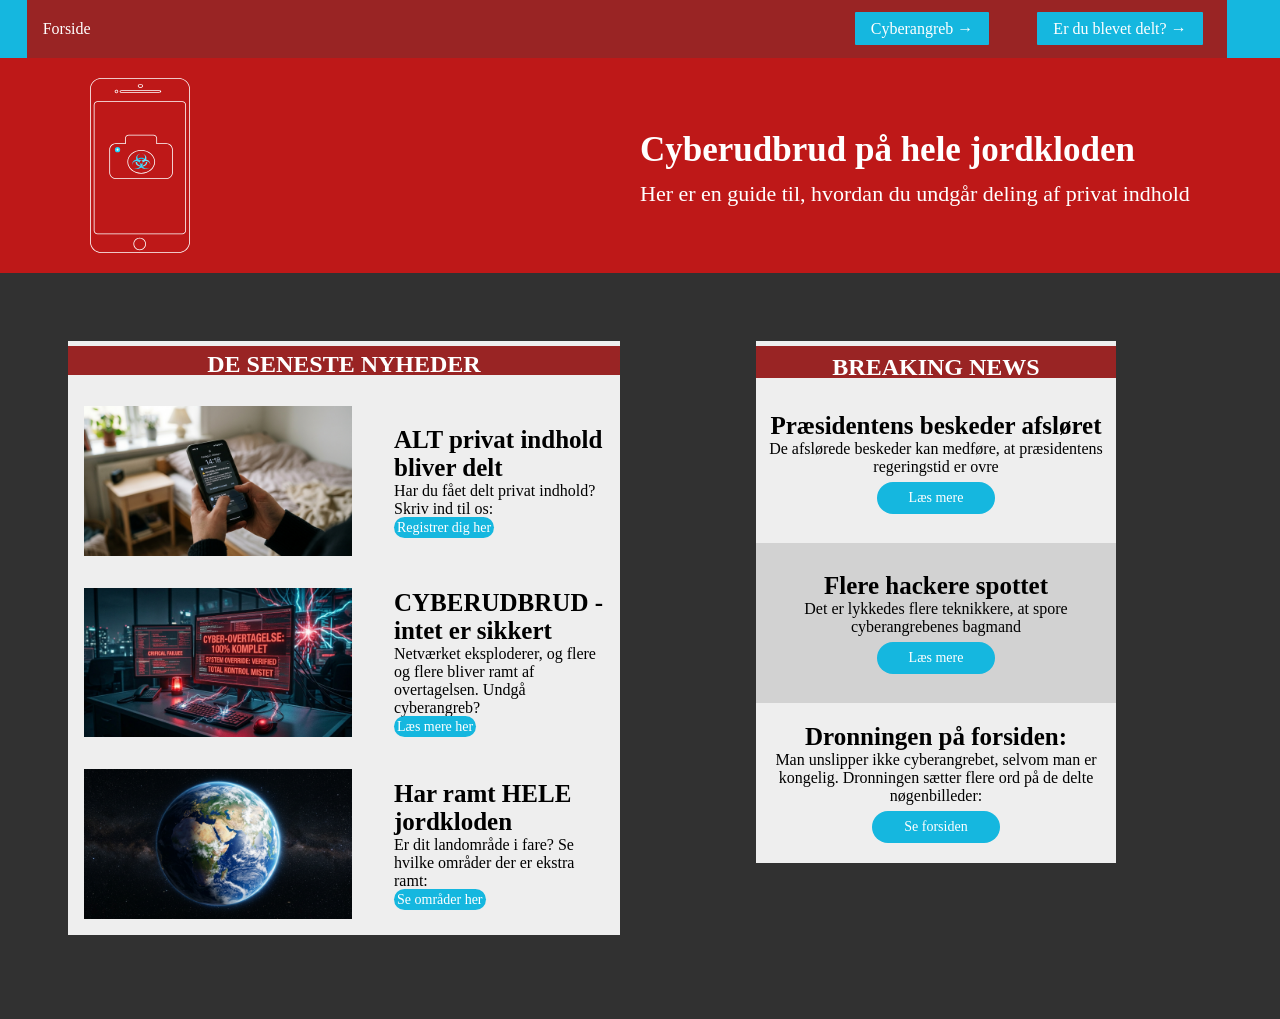
<file: index.html>
<!doctype html>
<html lang="da">
  <head>
    <meta charset="UTF-8" />
    <meta name="viewport" content="width=device-width, initial-scale=1.0" />
    <link rel="stylesheet" href="css/custom.css" />
    <link rel="stylesheet" href="css/fonts.css" />
    <link rel="stylesheet" href="css/general.css" />
    <link rel="stylesheet" href="css/layout.css" />
    <link rel="stylesheet" href="css/forside.css" />
    <link rel="stylesheet" href="css/burger.css" />
    <link rel="stylesheet" href="css/cards.css" />
    <link rel="icon" type="image/png" href="img/fav.png" />
    <title>Emergency Site</title>
  </head>
  <body id="frontpage">
    <header>
      <nav>
        <div id="logotype-wrapper" class="logo">
          <a href="index.html">Forside</a>
        </div>
        <ul class="menu">
          <li><a class="menuItem" href="instruction.html">Cyberangreb</a></li>
          <li><a class="menuItem" href="register.html">Er du blevet delt?</a></li>
        </ul>
        <button class="burger">
          <span class="line"></span>
          <span class="line"></span>
          <span class="line"></span>
        </button>
      </nav>
    </header>
    <main id="frontpage">
      <section class="section-forside">
        <div class="forside">
          <img class="logo-forside" src="SVG/Aktiv 4.svg" alt="logo" />
          <div>
            <h1>Cyberudbrud på hele jordkloden</h1>
            <p>Her er en guide til, hvordan du undgår deling af privat indhold</p>
          </div>
        </div>
      </section>
      <div id="wrapper">
        <section id="newspaper">
          <article>
            <h1>DE SENESTE NYHEDER</h1>
            <img src="img/delt_1.png" alt="" />
            <div>
              <h2>ALT privat indhold bliver delt</h2>
              <p>Har du fået delt privat indhold? Skriv ind til os:</p>
              <a href="register.html">Registrer dig her</a>
            </div>
          </article>
          <article>
            <img src="img/cyber.png" alt="" />
            <div>
              <h2>CYBERUDBRUD - intet er sikkert</h2>
              <p>Netværket eksploderer, og flere og flere bliver ramt af overtagelsen. Undgå cyberangreb?</p>
              <a href="instruction.html">Læs mere her</a>
            </div>
          </article>
          <article>
            <img src="img/jord.png" alt="" />
            <div>
              <h2>Har ramt HELE jordkloden</h2>
              <p>Er dit landområde i fare? Se hvilke områder der er ekstra ramt:</p>
              <a href="instruction.html">Se områder her</a>
            </div>
          </article>
        </section>
        <section id="breaking">
          <article>
            <h1>BREAKING NEWS</h1>
            <div class="articles">
              <h2>Præsidentens beskeder afsløret</h2>
              <p>De afslørede beskeder kan medføre, at præsidentens regeringstid er ovre</p>
              <button popovertarget="popup1">Læs mere</button>
              <div id="popup1" popover>
                <h1>Den kommende krig</h1>
                <p>Præsidenten af USA, Donald Trump, har også været udsat for cyberangreb. Både private beskeder fra hans arbejdstelefon og privattelefon, er blevet delt online og står nu overalt på verdens nyheder.</p>
                <p>Beskeder, som hemmelige aftaler mellem USA og Ukraines kommende samarbejde mod Rusland, har sat Putins pis i kog, og erklærer nu direkte krig mod USA.</p>

                <p>Flere nyheder om dette, opdateres løbende.</p>
              </div>
            </div>
          </article>
          <article>
            <div class="articles1">
              <h2>Flere hackere spottet</h2>
              <p>Det er lykkedes flere teknikkere, at spore cyberangrebenes bagmand</p>
              <button popovertarget="popup2">Læs mere</button>
              <div id="popup2" popover>
                <h1>De første anholdelser</h1>
                <p>Det er netop lykkedes bla. de indiske myndigheder at arrestere en mand, som efter sigende skulle være bagmanden bag flere ulovlige cyber-forbrydelser</p>
                <p>Måden hvorpå han blev afsløret, ønsker teknikkerne ikke at afsløre grundet sikkerhed og fremtidig arbejde, men den de udtaler, at han langt fra bliver den sidste anholdte.</p>
                <p>"<i>Når først koden er knækket, bliver det let at fange resten"</i>, lyder det bla. fra det indiske retssystems teknikkere.</p>
              </div>
            </div>
          </article>
          <article>
            <div class="articles">
              <h2>Dronningen på forsiden:</h2>
              <p>Man unslipper ikke cyberangrebet, selvom man er kongelig. Dronningen sætter flere ord på de delte nøgenbilleder:</p>
              <button popovertarget="popup3">Se forsiden</button>
              <div id="popup3" popover>
                <img class="dronning" src="img/dronning.png" />
              </div>
            </div>
          </article>
        </section>
      </div>
      <article></article>
    </main>

    <footer></footer>
    <script src="js/main.js"></script>
  </body>
</html>
</file>
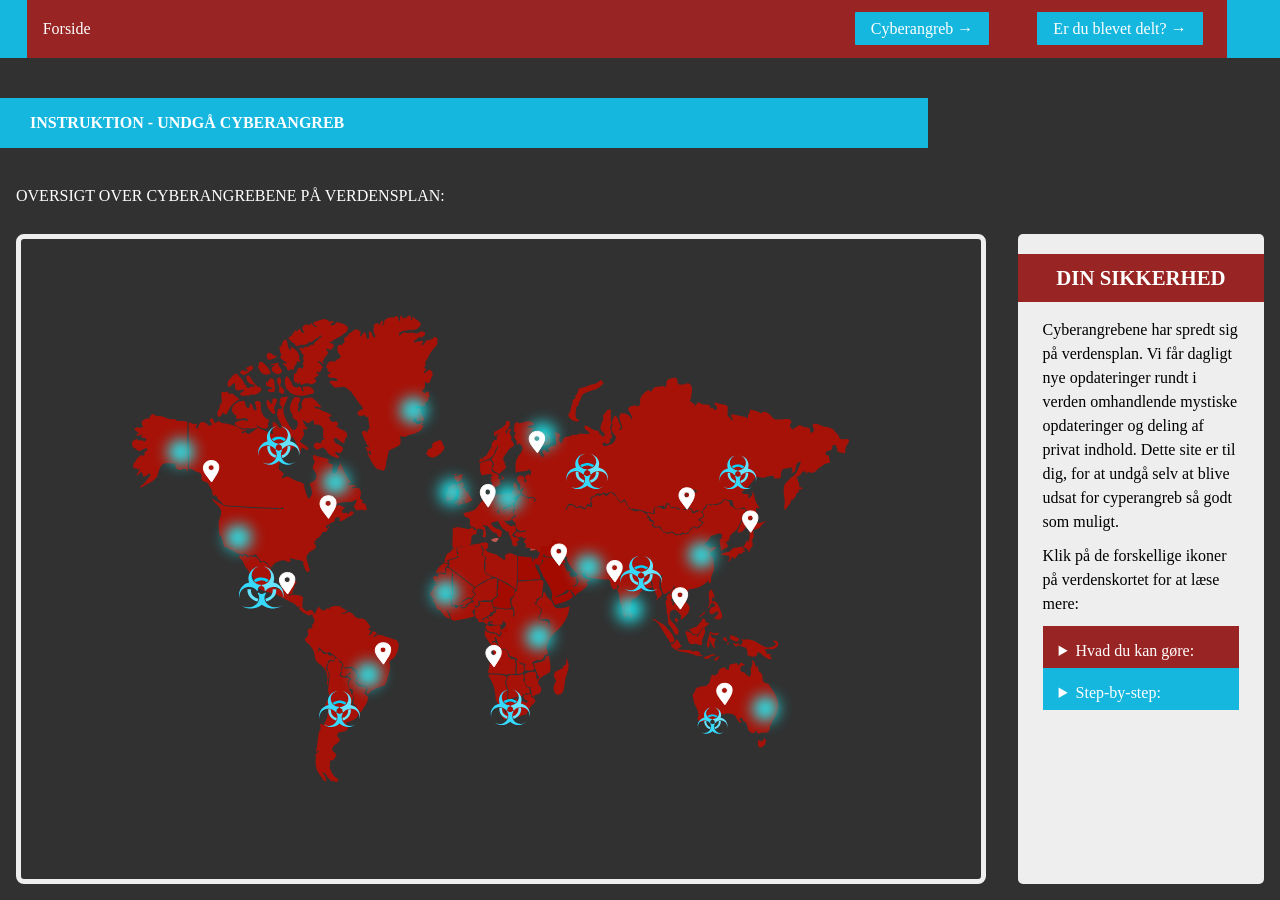
<file: instruction.html>
<!doctype html>
<html lang="da">
  <head>
    <meta charset="UTF-8" />
    <meta name="viewport" content="width=device-width, initial-scale=1.0" />
    <link rel="stylesheet" href="css/custom.css" />
    <link rel="stylesheet" href="css/fonts.css" />
    <link rel="stylesheet" href="css/general.css" />
    <link rel="stylesheet" href="css/layout.css" />
    <link rel="stylesheet" href="css/burger.css" />
    <link rel="stylesheet" href="css/cards.css" />
    <link rel="stylesheet" href="css/infographic.css" />
    <link rel="icon" type="image/png" href="img/fav.png" />
    <title>Emergency Site</title>
  </head>

  <body id="instruction">
    <header>
      <nav>
        <div id="logotype-wrapper" class="logo">
          <a href="index.html">Forside</a>
        </div>
        <ul class="menu">
          <li><a class="menuItem" href="instruction.html">Cyberangreb </a></li>
          <li><a class="menuItem" href="register.html">Er du blevet delt?</a></li>
        </ul>
        <button class="burger">
          <span class="line"></span>
          <span class="line"></span>
          <span class="line"></span>
        </button>
      </nav>
    </header>

    <main>
      <h1>INSTRUKTION - UNDGÅ CYBERANGREB</h1>
      <p class="ins-p">OVERSIGT OVER CYBERANGREBENE PÅ VERDENSPLAN:</p>
      <section class="info-graphic">
        <svg id="Lag_1" xmlns="http://www.w3.org/2000/svg" width="960" height="560" xmlns:xlink="http://www.w3.org/1999/xlink" version="1.1" viewBox="0 0 960 560">
          <!-- Generator: Adobe Illustrator 30.3.0, SVG Export Plug-In . SVG Version: 2.1.3 Build 182)  -->
          <defs>
            <image
              id="image"
              width="97"
              height="96"
              xlink:href="[data-uri]"
            />
            <image
              id="image1"
              width="97"
              height="96"
              xlink:href="[data-uri]"
            />
            <image
              id="image2"
              width="97"
              height="96"
              xlink:href="[data-uri]"
            />
            <image
              id="image3"
              width="97"
              height="96"
              xlink:href="[data-uri]"
            />
          </defs>
          <g id="world">
            <path
              d="M737.179,249.465c-.672-.167-1.31-1.172-2.102-.44-.373.345.067,5.124.705,3.962.099,4.012,2.541,3.631.079,4.89-.391-.363-2.037-1.199-2.254-.579-.332,1.079-.763,2.608.05,3.353-.284.258-.167.436.011.702.2.3.053.682.09,1.04.036.34.486.29.713.464,4.453,3.43,9.291-1.51,9.858-.432.63,1.195-2.575,1.06-4.91,5.447-1.198,2.251-5.973,2.524-7.06,3.231-.833.04-.928.965.004.879.003.642-.013,1.296.015,1.939-.96-.099-.884.947.031.791,1.009,2.039-.191,4.497-1.397,6.289-.97-.096-.896.838.03.708,2.551,7.029-2.943,7.453-2.257,9.885.218.771-.281,1.459-.926,1.625-.39.1-.884-.242-1.022-.791,3.388-.326-3.58-3.923-4.955-4.566,1.955-2.249,3.405-4.356,4.464-6.899,2.437,6.805,3.078-12.891,1.339-10.719,4.899-7.638,3.484-13.354,4.223-22.194.415-4.963-.12-9.617-.953-14.122,3.024-2.971,1.15,7.853,6.909,13.539.424.419.393,1.16.143,1.536-.164.246-.384.354-.83.459l.002.003Z"
              fill="#a71208"
            />
            <path
              d="M743.552,387.852c3.59,1.736,8.846.105,11.849-2.51l-3.48-3.783c1.47-.031,3.671.194,4.854,1.471,1.118,1.205-.009,2.944.149,4.114-5.931,5.015-5.964,2.188-13.009,3.233.884,1.6,1.224,3.63,2.61,4.844.827-.01,2.068-.581,2.74.24-.201.392.708.979.161,1.432-1.52.013-.452,1.32.506.794.389.722,1.037,1.372.317,2.087-1.845,1.836-7.476-2.532-8.91-3.73-1.062-.887-1.746-2.862-4.206-2.569-1.228.146-1.426,1.672-1.251,2.65.562,1.753-5.371,1.516-6.275,1.473-.746-1.109-2.264-1.404-3.515-1.387,1.045-2.68.262-6.399-2.493-8.155,1.28.816-6.877-2.151-7.557-1.456-.193.198.039.419-.78,1.455-1.134-1-2.719-2.354-3.248-3.601,1.038-1.53,2.256.624,3.418.733.588.055.932-1.782,1.59-1.286,1.552,1.17,1.585,2.592,2.333,2.452.289-.054,2.588-3.289,2.339-3.736-.328-.588-.692-1.389-1.219-1.879-.084-.474.796-.943,1.218-.576,1.421,1.236,2.448.194,3.564.182,7.38-.079,12.406,4.658,18.298,7.507h-.003Z"
              fill="#a71208"
            />
            <path d="M529.161,364.858c2.024.803,1.246,1.641.171,1.432-.706.1-1.022-.532-.889-1.012.074-.267.281-.484.718-.42h0Z" fill="#b53930" />
            <path
              d="M654.269,118.415c3.44,1.629,1.242,5.497,3.473,7.23-.229-.178,4.718.568,6.337-.53,1.204-.817,2.88-1.078,4.313-.258,3.262,1.866,3.014,7.389,1.914,11.303-.422,1.503.207,3.416-1.134,4.653-.895-.173-.977.93-.039.761,3.846,5.016,3.683,2.299,4.919,3.583l-.932,1.882c1.773.235,1.671-1.293,2.248-1.84.526-.498,1.12-1.439,2.302-2.013,3.326,2.648,7.004,2.202,10.451,2.514.855,1.101,1.013,2.875,2.27,3.868l1.654-.619c.416-.156.708,1.124,1.129,1.57,1.058,1.121,2.148.057,2.788-.868.902-1.305-2.254-4.734-2.208-3.999.122.478-.817-3.135.799-2.241,3.393,1.877,7.043,1.472,10.149,2.504,2.665.886,2.474,4.375,1.834,6.177-.574,1.614.902,3.139.034,4.197-.385.469.097.959.589.689.213.685,1.097.831,1.578,1.301,1.02.999.913,2.704,2.515,3.598.832-1.764-.124-3.867-1.271-4.877.493-.479.198-1.214.687-1.572.507-.371,1.257-.243,2.092-.052l9.154,2.093c1.639.375,3.113.468,4.175,1.475-.179.937.75,1.083.711.092.643-7.283,2.211-2.94,2.167-8.506,5.042,1.436,6.055.997,9.721,3.055-.066.521.611.646,1.116.632.579-.016,1.288-.045,1.059-.814,2.275-1.879,6.419.113,8.746,2.851l2.46,2.895c2.752,3.239,15.151-.67,16.993,1.559,3.941,4.769-1.972,2.298.45,7.187.466.94,1.55,2.937,2.839,2.081l5.172-3.435c1.709-1.135,3.6,1.016,5.629,1.549,1.828.48,4.964-.041,6.022,2.315.347.772-.912,3.465.937,3.394,1.189-.046,2.59-1.641,3.189-2.59-.808-2.266-1.649-4.036-1.563-6.194,3.57-.937,6.434.545,9.629,1.872,3.484,1.447,8.294.806,10.917,3.776,1.724,1.951,3.959,3.991,5.414,5.914.87,1.15-.12,2.972,2.274,3.562,4.178,1.03,7.097-1.828,8.123,1.132.136.391-.522.959-.572,1.649.043,1.807-.858,2.587-1.99,3.113-1.033,2.531-1.304,5.313-1.631,8.379l-7.074-1.565c-.833-1.949-.134-3.836-1.466-4.901.16-.353.072-1.1-.539-.811.28-.316.038-.342-.024-.647-.138-.676-.487-.719-1.157-.735-.646-.015-.985.035-1.059.733-.303.204-1.385-.264-1.405.366-.023.724-.1,1.31.161,1.741.199,2.689-3.888,3.365-5.958,3.923-.864.467-1.034,3.669-.018,3.763,1.289.118,2.188-.408,2.602.641.162.41-.074,1.07.078,1.693l1.216,4.966c-11.02,3.435-1.857-.281-10.526,4.954-2.322,1.402-3.892,4.616-6.812,5.234-1.878.398-4.175-1.52-6.161-.012-.484.368-.08,1.39-.408,1.444-.24.04-.547-.012-.653-.244-.098-.213.49-.616-.019-.93.69.251.598-.891.448-1.269-.16-.402-4.089-.88-4.189,1.12-.516-.115-.69.291-.803.704-.543,1.991-2.489,2.427-4.129,3.462-.899-.157-.846.842.063.75,2.979,8.543-1.323,1.255,2.06,5.438.36.445.123,1.415-.102,2.286-.628,2.431,3.28,1.07,3.369,3.173.039.922-2.952-.014-3.547,1.076-.409.75.029,1.781-.429,2.772-.33.716-1.922.474-2.111,1.14-1.433,5.046,1.85-1.526-3.084,5.726-.345.507-1.51.098-1.833.4-2.308,2.159,1.526,1.106-2.585,5.25-1.407,1.419-1.866,3.833-3.886,4.945-1.984-4.744.772-4.621-.507-12.029-2.762-15.997,2.612-14.555,6.215-20.164.739.327.705-.495.965-.854,3.856-1.512,5.745-5.495,7.064-9.483.63-1.904,2.619-3.46,1.825-6.015-7.925,1.92-1.678,11.128-9.066,11.458.657-1.327,1.449-1.88,1.086-2.976-.252-.762-.209-2.772-1.847-2.427l-7.857,1.652c-1.781,1.346-1.592,5.24-1.943,7.295-.028.4-.187,1.01-.335,1.369-.481,1.166-6.921.833-6.921-.136-.033-.501.646-1.409.188-1.711-1.348-.886-6.145.173-7.273.836-2.69,1.581-5.711.848-8.318-.003-2.368-.772-3.335,1.352-4.408,2.882-2.096,2.986-4.423,5.72-6.892,8.445-1.242,1.371-4.225,1.755-4.725,3.765-.97,3.904,8.121.213,6.395,4.219-.205.476-.465,2.046.615,1.884,1.005-.151,1.761-1.422,2.18-1.959,1.147-.325,1.756.197,2.7.717,1.7,4.578,1.666,9.066.439,14.063-1.005,4.09-1.377,8.026-5.458,10.703-.354.232-1.371-.087-1.848.37.326-.313-2.839,13.333-9.95,10.05l3.868-8.939,1.265-3.058c1.393-3.367,2.714-6.496,4.327-9.296-.383-1.574-3.484-4.072-4.753-3.125-2.001,1.494-3.703,1.419-5.811.874-3.926-1.014-2.333-5.813-4.036-7.585-.669-.696-1.238-.489-2.792-.705l-5.534-.772c-2.258,4.224-6.61,4.764-11.199,4.878l-6.466.16c.198,2.4-1.995,2.886-2.568,4.236l-1.133,2.667c-.273.643-2.473.279-3.012-.344-1.464-1.691-3.568-.915-5.328,1.343-4.626-7.278-6.102-2.857-6.804-8.619-.095-.783-1.169-1.679-.474-2.651.381-.533,1.613-1.17,1.928-1.975-1.767-1.484-3.205-3.174-2.105-5.059,1.01-.16,2.037-.005,2.806-.653,1.801-.084,6.705-.045,7.678-1.499.976.136.896-.831-.024-.695-2.31-2.674-6.511-1.885-8.525.857-.539.515-2.041.757-1.935,1.99-.557.417-1.12.223-1.383.6-.292.418.067,1.475.345,1.858l2.444,3.371c-6.543,1.67,2.351,6.331-1.423,8.734-1.216.775-3.01-.037-3.575,1.432,2.387.716,4.35-1.048,6.331-1.257,2.494-.263,2.139,2.766,3.096,4.13,1.14,1.623,3.324-.541,4.035-1.395,1.157,1.144,2.553.974,1.491-.358.484-.58,1.07.097,1.424-.155.345,1.169,3.777.671,3.937,4.423.116,2.725-6.441,2.808-4.588,5.008.947,1.124,2.569,1.008,3.659,2.657-1.619,1.816-3.619,3.362-5.532,4.793-1.158-1.453-1.51-1.311-2.793-1.264-.548.02-6.224,3.507-4.667,5.313-6.512,2.788-4.623.863-6.651.589-1.093-.148-.99,2.023-6.951,1.896-4.955-6.221-6.368-.028-10.708-2.095-4.659-2.219-3.899-7.505-6.613-6.041-1.983,1.07-4.583.744-5.495-1.12.839-.883,1.999-1.854.953-3.061-.594-.685-.549-1.898-1.778-2.121.458,1.956-5.784-8.012-4.897-5.622.186-.505-.371-1.199.569-1.905,2.088.787,6.013,2.461,6.782,1.361,1.408-2.011-1.281-3.604.126-4.751.553-.451,1.424-1.149,2.322-1.662.684-.391,2.338.165,3.422-.148.999,2.209,3.21,2.326,5.002,1.284,1.014-.59,1.514-1.929,1.209-4.318,4.283.167,2.727,5.478,7.99,3.641,1.831-.639,4.518,4.044,4.873,1.176.214-1.727-8.643-2.015-7.714-1.804-1.836-.417-2.251-3.897-4.304-4.21-3.607-.551-.829,7.994-3.975,2.893-.721-.536-.745-.757-.997-.674-.639.21-.689.64-.839,1.373-1.952-1.218-3.737-.772-4.665.788-1.372-.075-2.661.269-3.569,1.725-.858,1.376.034,1.816.291,4.474-3.078-1.568-5.897-1.128-8.917-2.029-2.759-.824-6.141-2.742-9.366-2.002-1.083.249-2.733-2.405-4.455-.07-.914-1.796-1.98-2.417-2.779-3.515-3.428-4.71-1.561-5.687-3.969-6.422-1.009-.308-1.409,1.387-2.094,1.652-3.626,1.404-4.199-2.833-5.311-4.672-1.976-3.268-5.634-5.599-8.733-3.798-1.239.72-1.627,1.257-2.167.973l-2.519-1.326c-1.468,2.59-4.054,1.099-6.134,1.25-8.092,6.121-2.856-.978-7.205,4.982-.249.341.992,1.195.829,1.569-.915,2.091-1.381,3.727-.084,5.409l-3.059-1.55c-1.094-.555-.802,2.492-2.313,3.819-1.35,1.186-3.57-2.387-5.437-1.993-.81.171-2.189,1.084-3.298,1.618-2.061-2.951-7.219-4.559-8.734-3.019.401-.407-4.342,6.814-1.554,5.04.958-.258,1.082-2.885,2.076-3.671,2.386-1.888,5.837-.181,7.319,2.393,9.221-2.177,4.982.922,8.356,1.265,1.865.19,2.955-3.565,4.271-3.432.765.077,1.295.697,2.818,1.436.149-.701,1.065-2.465.896-3.299-1.556-1.75-.639-3.609-.685-4.975-.076-2.302,2.152-2.008,3.739-2.973,1.187-.722,2.257-1.527,3.824-.362,1.306.971,2.992-1.921,4.406-1.699.963.151,1.814,1.756,2.586,1.945,1.492.365,3.89-4.606,5.377-3.262l2.405,2.174c1.153,1.042,2.796.63,3.065,2.703.317,2.442,2.764,5.412,5.544,4.642.796-.221,1.187-1.86,1.881-1.399,3.039,2.017-.181,3.398,3.903,4.986.473,1.179.075,2.098.961,2.941.237.225,5.632,3.262,8.168,2.325,2.648-.978,4.6-.217,6.539,1.452,1.064.916,2.817.274,3.329,1.654-.357.97-.097,1.828.745,2.683l-1.037.851c-.268.22-.102.536.094.62.295.127.793.018,1.188-.509.585-.22.356-.187.599-.079.695.308.256,1.142-.343,1.779.421,1.017,1.895,1.529,2.888,1.773-1.628.087,2.709,1.028,2.086,1.755-.397.464-1.165,1.353-1.974.971.487,2.067,1.48,2.429,2.719,3.272,1.316.895,3.737-.525,4.983-.077,2.317,2.776,4.463,6.385,8.436,6.535,1.284.048,3.259-2.052,4.763-1.206,1.72.967,2.829,3.098,5.011,2.679.616-.269.932-.519,1.138-.654.518-.34,1.202.706,1.773.841,3.125-3.897,7.348,1.023,9.071-3.657.78-2.117,3.427-4.363,5.553-4.68.517-.077.854,1.655,1.494,1.478,3.725-1.028,3.852-2.435,7.236-5.873-.62-1.829-2.248-1.716-4.059-2.876,1.645-1.589,4.701-1.997,4.703-4.506,0-1.087-1.701-2.161-1.403-3.594.374-1.803,1.211-2.559,2.943-3.771.916-.641.365-3.938,2.542-3.188.809.279,1.538.382,1.94.808.695.737,1.099-.797,1.784-1.215,4.578,1.719,9.626-.023,12.357-4.422,1.679-.068,4.7,1.032,5.225,2.542.214.616-.195,1.991.435,2.86.412.569,1.675.502,2.149,1.066,5.049,6.002,10.545.079,13.247,3.492.807,1.019-3.918,7.092-3.782,7.029-.837.383.471,1.124.388,1.564-.27,1.431-1.164,2.315-1.613,3.395-1.404,3.381-2.757,6.853-5.435,9.229-2.238,1.986-5.543,2.798-6.018,8.753-1.553,2.174-5.146,2.602-7.67,3.115-.702-3.886.975-8.155.718-8.376-3.076-2.654-5.952.172-11.478,1.291-4.019,10.304-5.821,4.034-5.722,10.025.877-.11.464-1.113,1.175-1.426,4.73,6.741,6.671.421,9.964,2.871-2.654,3.853-5.865,3.756-5.78,7.565.027,1.2,2.529,1.804,2.615,2.641,1.015,9.874,3.362,11.131-3.98,21.739-4.851,7.01-14.879,10.122-23.174,9.748-1.1,1.753-3.34,2.752-4.102,4.583-.906,2.177,2.176,3.648,2.42,5.405.217,1.562.47,2.365,1.686,2.769.319.106.633.618.746.922.163.44.35.83.912.676,2.499,2.279,2.758,5.866.725,9.152-1.732,2.799-4.57,4.632-6.542,6.98-.537-.132-.658-.84-.973-1.276-.517-.717.69-1.383.693-2.157.011-2.117-2.285-2.991-3.335-4.083-1.469-1.529-2.272-2.755-4.384-2.272-5.374,1.229-4.3,8.773-2.979,10.324,2.64,3.099,5.462,5.457,7.082,9.133.195.442,1.079.656,1.058,1.234-.019.525-.828.973-.916,1.428,1.298,1.006.915,1.813-.006,2.477-2.239,1.615-4.417-2.382-5.375-4.948-1.056-2.83-3.678-4.661-4.782-7.125.048-.197.065-.398-.013-.588.571.356.657-.245.605-.675-.196-1.639-.619-3.246-.629-4.905-.007-1.029.318-1.982-.803-2.271.151-4.447-1.155-8.759-1.338-13.188.768-.165,1.014-.847,1.409-1.217.669-.626-.717-1.779-.592-2.28.389-1.421,1.68-2.707,2.523-4.288,3.3,1.765,3.784,4.786,2.153,7.679.652.771,2.45.776,2.072,1.475l-.936,1.733c-.253.468.627,1.537,1.541,1.442,2.731-9.936-.765-3.898-1.45-10.628-.059-.581-1.582-.808-1.862-1.277-1.327-2.225,4.561-4.022,4.648-6.303-.55-.303-1.09-.869-1.557-1.895.56,3.171-1.484,4.77-4.129,6.023-2.122,1.006-3.519,3.69-5.885,2.476.274-.653-.631-1.15-.979-1.494l-1.551-5.859.052-4.404c.028-2.407.357-4.466,1.95-6.402-.563-.926-1.425-1.083-1.396-.185-3.892,4.692-1.586,14.457-1.636,16.922-.035,1.75-.197,3.399-.707,5.093-.772.829-1.79-.428-2.319-1.552l-3.936-8.373c-.992-2.43,1.228-5.746-2.921-7.761,1.626-1.172,2.291-.554,1.743-1.87-.179-.43.897-1.382.431-2.057.786,1.139-4.188-3.652-2.82-.38-1.125-.049-1.805.174-.997.889,1.547-.335,2.452-.367,2.475.885.01.581-.762,1.091-.659,1.554l1.938,8.783-8.251,1.102c-1.078.144-1.592.62-1.963.9-.638.483.191,1.389-.129,2.233-.299.789-1.32.343-1.829.569-.617.274-.476.988.004,1.755-1.537,1.77-3.512,3.857-6,5.106-3.701-1.035-1.696,2.471-3.168,9.306-.316,1.466.371,3.045-.391,4.207-1.239,1.125-2.747,2.28-3.551,3.757-.803.064-1.596,1.268-2.181.678-2.95-2.98-.634-5.288-4.237-13.531-1.571-3.593-.251-7.781-1.949-11.036-.434-.832-1.589-2.793-.85-3.604.457-.502,1.6-1.381,1.124-2.247-.473-.861-.548-2.401-2.066-1.799.786,1.998,1.35,2.904.239,3.999-.982-.175-2.21.981-3.029.652-2.959-1.187-3.299-6.548-4.32-9.675-7.982-.707-13.094-.934-20.623-2.183-2.688-.446-3.687-2.412-4.572-5.1-2.482,1.095-4.685,2.871-6.716,1.491-2.468-1.677-5.491-5.65-7.069-7.644-2.755-3.482-3.634-5.561-3.601-9.548-6.394-1.066-2.547-13.548-5.827-12.862l-2.163.453c-.091.019-2.395-2.267-3.777-1.082-.266.228-.774,3.797-1.064,4.788-1.762,1.861-5.062,1.912-7.539.671-1.098.955-7.537,3.461-7.52,3.467-1.794-.587-2.366-3.581-3.87-2.787-.493.26-.705,1.158-1.22,1.33-3.149,1.056-1.161-4.082-8.884-3.103l.516-1.854c.258-.927.829-1.822-.034-2.486-.352-.271-.957-.595-1.51-.789-1.404-1.726,5.359-6.69-.929-4.014-.685-3.015-3.049-1.354-4.95-1.425-1.19-.045-2.639-2.065-4.78-1.925l3.85-3.717c2.701,2.039,4.716.013,9.051.288-1.038-2.891-3.498-.237-5.783-.82-.916-.234-2.476-1.394-3.28-1.763-1.434-.659-1.175-3.838-1.516-5.17-.457-1.783-2.729-3.29-3.876-4.684,1.969-1.51,2.371-2.625,5.68-3.856-2.234.652-2.796-.508-3.391-1.391-.852-1.263-.859-4.142,1.328-4.478-.555-1.342-1.511-.716-2.052-.145-1.402,1.478-.385,4.308,1.042,6.055-1.503.871-2.255,2.249-3.616,3.148-.577.381-7.17-2.551-6.422-3.642,1.662-1.334-.19-4.008-1.439-5.584,1.691-.75,3.829-1.467,4.862-2.858.641-.862,3.32.375,3.576-2.09l-2.265.184c-.473.038-1.485.968-2.021.297-1.688-2.112-5.794-8.278-6.876-10.359,3.572-1.009,7.444-1.072,11.275-1.167.697-1.391.66-3.055,1.834-3.962.71-.18,1.367.023,1.596-.189.532-.495-.06-.97-.37-1.068l-1.333-.422c.114-1.696.193-3.681.682-5.478,2.63.536,2.759,2.541,3.291,4.43.835,1.376.731,1.714-1.375,1.737l2.78,1.381c1.052.523,1.899,1.63,2.067,2.468.652,3.238-10.151,5.102-6.321,7.108,3.568,1.869-1.704,2.567-1.534,4.663.097,1.194.469,3.454,2.043,3.064.445-.902-.668-1.736-.671-2.377-.005-.9,5.58-10.79,6.787-9.504,2.749-.3,4.981,2.85,7.446,3.118,1.071.116,2.492-1.139,3.693-.715.9.318,2.516.919,2.463,2.596-.013.42-1.044.574-.904.922.086.214.267.889.535.87.343-.025.721-.693,1.179-1.289,1.131-1.473-.699-2.467-1.406-3.376-2.107-2.71-4.1,2.518-12.035-3.52-2.273-1.729,3.767-7.455.401-6.106-.591.237-2.862,4.968-2.448,1.14-.241-1.318.426-2.542.456-4.102-.833-2.008-4.171-4.462-3.625-6.458.867-3.17,4.29-3.683,6.306-2.196,1.478,1.09,2.091,3.842.836,5.793.731.617,1.817.161,2.346-.378,1.569-1.599-2.504-2.853-1.159-5.321.92-1.689,3.825-2.679,3.983-2.388l.922,1.697c1.029-.224.576-1.791.792-2.515.648-2.167.406-2.322-1.201-3.436-1.676-1.161-1.553,1.079-3.167,1.236-3.835.372-7.089.178-10.723,1.576-1.517-16.005,3.496-15.882,6.384-21.842,1.472-3.039-1.314-7.059-3.335-6.825-.806,1.382-1.86,1.471-2.089-.229-.075-.559-.181-.765.278-1.474.465-.717-3.158-3.986-2.888-5.434.191-1.025.658-2.13,1.801-3.224l-1.984-2.403.491-5.95c.062-.756.873-1.801,1.535-2.621.857-1.062,1.978.11,2.634.439-.207.825.807,1.116.755.184,3.251-.026,10.717-4.435,13.975-.004.313.426.498.949.277,1.321-.197.331-.402.777-.841.818-1.887.619-4.149.296-6.002,2.195l7.158.191c.779-.043.85.64.897,1.187.036.526-2.475-.02-2.434,1.573.009.356,2.632,2.186,3.79,1.49.577-.347.694-1.231.679-1.835.561.208.639-.637,1.621-.8.65.574,1.331,2.66,2.647,2.595,4.214-.21,8.103,2.043,9.179,5.988.551,2.019.411,5.355-1.665,6.497-6.218,3.422-10.851-4.395-14.21-4.78.769,4.325,6.507,7.307,5.903,8.881.156-.408-2.857,2.232,1.207,7.796.706.967,2.12.814,2.394.084.532-1.415-3.256-5.029-.505-6.063,1.621-.609,3.369,1.58,4.835,2.013,1.781-.412-.231-2.316.069-3.144,1.168-3.221,5.021-3.266,7.637-4.016.656-2.796-.091-5.439-.319-7.893-.143-1.531.093-2.801-1.541-4.599,2.726-.53,5.135.177,6.063,2.317.85,1.486-3.253,4.311.664,7.78,1.913,1.694.829-2.92,3.694-5.219,1.935-1.553,3.427.506,9.115-3.044,2.671,1.713,4.867-.592,7.353-.86-.91.098,9.406,1.499,8.571-.903-.396-1.139-6.054-3.011-5.162-6.58,3.577-1.927,5.825,3.851,13.662,4.652.905.092.957,2.158,1.325,2.806.214.377.357.538.775.807l2.038,1.312c.312.201.186,1.023,1.136.742.578-.171,1.08-.008,1.075-.874l-.004-.603c.866.129.874-.948.037-.802-.201-1.099-1.349-1.901-2.167-2.558.134-.503-.193-1.067-.775-.844-2.331-2.446-.028-6.67,1.422-10.592l.827-2.236c.153-.413-1.151-1.026-1.009-1.651.377-1.661,2.275-2.424,2.888-3.937.953-2.352,3.274-3.506,5.295-2.35-.005,4.859-.579,9.784.608,14.882-2.394,2.35-1.072,4.722-.048,7.295-2.115-5.32,1.262,6.104.67,5.542-.742-.233-1.21.668-1.696.954-.787.463-.568,1.397-.253,2.019.548,1.081-1.031,1.67-1.441,2.684-.466.093-.991.475-1.406.748-1.205-.359-2.677-2.148-4.335-1.398-.997.451-.03,2.788.789,3.132,1.051.442,2.822.234,3.563-.451.484-.257,1.678-.015,2.034-.652,3.11-.175,5.966-3.531,6.542-6.924.561-3.304-7.942-6.386-3.047-12.548-2.679-3.53,2.309-9.622,1.637-9.564,2.652-.229,3.79,4.171,4.449,6.872.348,1.427,1.965,2.398,2.014,3.955.049,1.543-2.126,1.825-1.783,3.389,1.718.511,3.398-2.073,2.905-3.485l-1.834-5.249c-.774-2.214-1.76-4.897.418-7.538,1.6-1.94,10.497,1.169,10.982,6.276,1.981-2.687-2.544-8-3.395-10.108.105-.298-.125-.946-.007-1.612,2.432-3.291,6.649-3.322,10.287-1.715,2.283-2.536,1.336-5.551,1.82-8.014,1.541-3.786,5.937-8.222,8.968-8.505-.307,1.253.337,1.687,1.743,1.488.51-.072.692-1.216,1.108-1.495,1.263-.847.877-3.092,7.052-3.438,1.158-.065,2.039.373,3.607-.711.645-.446,1.353,1.47,1.796,1.285,2.747-1.145,1.325-4.871,2.235-6.206,1.86-2.729,5.751-2.87,8.401-3.457l-.012-.014Z"
              fill="#a71208"
            />
            <path
              d="M437.086,347.757c5.273-1.52,1.973.907,3.623-.319,5.69-4.226-3.343.406-4.402-1.061-1.152-1.594-2.54-.003-4.26.139-2.231-3.482-1.294-6.881-.575-9.972,1.518-6.526.274-13.895.532-20.874.047-1.261-1.548-2.663.004-3.76l20.515,16.148c1.706,1.343-2.229,2.835-.792,5.658.222.437,1.962-.167,2.189,1.588.033.257-3.205,3.982-4.227,3.883-.872-.084-1.367-.938-1.805-1.031-.232-.05-8.598,3.878-7.245,5.924,2.17-2.47,9.314-6.885,9.937-2.114l-6.695,4.3c.383.539.929.454,1.182.484.436.052.442.669.395.983l-7.093,1.078c2.087.452,4.108.534,5.641.483.555-.018,1.615-1.45,1.452-1.561.25.119.492-.125.851-.278.284-.121.189-.452-.096-1.172,1.686-1.229,3.653-3.298,6.243-3.098.997-.007-.415-2.453-1.48-2.774.782-2.239,2.891-3.195,4.129-5.187-.691-1.144-2.191-1.697-2.943-2.654,1.148-4.043,4.356-5.132,7.033-6.794l6.652-4.13c1.83-1.136,3.848-2.015,5.814-1.796.588.065,1.765-1.066,2.328-.941.645.143,2.173.355,2.107,1.573-.304,5.529-.555,11.052-.387,16.558-1.426,1.709-3.903,1.524-4.516,3.991-2.502,1.162-6.226-.216-9.597.541-1.329.298-2.827,1.357-4.023-.281-.161,1.444-.526,2.467.156,3.506.602.918-.667,1.496-1.107,1.93-.691.683-1.963.376-2.476-.473-.413.778-.414,1.674-.099,2.02,3.765,1.305,5.175-3.501,5.323-2.995-.144-.491-.7-1.386-1.231-2.302l12.683-.166c-1.481,3.521,4.086,7.345.66,10.547-.288.269-1.541-.277-1.888-.165-.841.27.022,1.66-.403,1.993-2.674,2.093-5.659,3.559-8.228,4.742,1.452,4.593,1.615-1.559,4.483-1.246,1.252.137,1.594,1.658,2.256,2.381.429-1.297-1.182-3.199.436-3.99.613-.3,1.924.636,2.921-.068.71-.501.972-1.687,1.55-2.812.28-.544,1.507-.142,1.912-.444,1.012-.753.33-3.023,1.211-4.22.336-.456,10.946,2.595,16.009.1.406,3.807,1.641,2.772.101,5.501.047-.083.948,3.065,1.086,3.103.214.06.523-.627.777-.705-.843.258.827-6.197-1.442-8.992-1.672-2.059-2.695-7.098-1.205-8.911,4.759-3.082-.068-5.624,4.777-7.692,1.234-2.713-.293-6.268,1.455-9.187l6.811-.671,9.961-.622c2.35-.147,4.53-.29,6.673-.397,2.778,1.342,1.518,3.903,1.035,6.401.064-.33-.805,10.224-1.325,10.438-.591.242-1.061.994-2.648.598-.598,1.381-2.501,1.417-2.423,2.101,1.16,2.084-1.436,2.643-1.683,4.019l6.412,5.635-1.485,5.905c-1.836.716-.68,2.578-.115,4.083,1.057,2.814,9.055-.38,9.184,4.996.026,1.062.132,2.786,1.283,2.096.715-2.186-.868-4.526-.645-6.604-.62-.165-1.549-.107-2.009-.357-2.247-1.223-4.697,1.751-7.29-.716-.757-.721-.004-2.574-.407-3.498,2.538.114,1.961-6.815,2.034-6.606-.45-1.279-6.197-2.974-5.131-5.513,1.214-2.891,3.146-5.388,6.073-5.864.862-1.811-.284-4.032,1.757-5.484,1.733,2.728,2.274,5.968,4.95,7.364,5.161,2.692,2.208,9.393,9.275,9.27,1.58-.027,9.303-.658,10.614-2.618.959,7.356-5.27,19.014-10.731,23.453-5.29,4.299-9.91,10.01-11.662,16.911-.688,2.71,1.089,5.323,1.128,7.688-.797.313-1.62,1.209-2.697,1.361-2.041.287-.911,2.648-1.652,3.174-6.381,4.532-4.453-.108-7.757,2.131-1.018.69-4.285,1.017-3.195,3.22.749,1.515,2.915,5.407.773,6.325-2.193.94-5.79.871-7.767.403-2.872-.68.325-5.14-.445-6.391-1.784-.715-5.112-.343-6.406-3.205.135,2.91,2.793,3.678,5.497,4.276-1.141,2.155-.222,4.245-.328,6.302-.082,1.584-6.772,2.902-7.112,2.543-1.672-1.769,1.726-4.849-.646-13.166-.132-.463,1.969-.847,1.362-1.459-1.903-1.92-7.705-3.184-7.661-2.996-.153-.642-.686-1.444-.799-2.073-1.359-7.616-7-3.757-10.093-6.517-.307-.274-1.343-7.677-3.166-10.601-.659-.247-1.326,1.01-1.149,1.583.112.363.828.893.878,1.376.191,1.823-3.105-.22-3.792,2.047-.096.317.414.564.957.903.288.18.469-.74,1.176-1.042,3.633-.17,3.86,4.014,4.448,6.352.106.422.661,1.454.757,1.938.055.277.674-.092,1.379-.92l5.283.928c2.589.455,1.819,4.652,2.915,6.324.506.772,2.021,1.166,2.556,2.48.174.427,1.669-.764,1.934-.246.227.444.417.999.772,1.304.465-.862.307-1.288.667-1.404,2.275-.737-1.586,2.086,1.625,5.345-.042.479-1.157,1.392-.864,1.758.193.241,1.262.774.939,1.161-.439.526-1.352.572-1.16,1.122,1.363,3.896-.803-.531.181,5.752-10.117.516-8.686.993-17.911-.267-3.333-.455-6.43.371-9.223-.825-.343-2.012,1.065-4.018,1.117-6.316.093-4.128,1.464-7.854,4.915-10.286-.436-3.078-1.818-5.565-1.189-7.957l3.483,2.617c.766-1.676,1.192-2.271-.804-1.75-.475-1.243-2.156-1.648-2.761-2.246-2.261-2.236-5.79-7.372-7.544-10.426-1.418-2.469-.39-4.575-.073-6.5,4.438,5.544,9.92.478,13.804,7.194,1.099-.602,2.147-1.888,2.369-2.78.309-1.243-.707-2.668-1.012-3.804-1.174,1.679.58,3.137-.279,4.237-1.199,1.534-1.939-1.063-2.861-1.336-2.383-.706-4.921-1.471-7.051-1.587-4.233-.231-2.673-3.422-4.896-2.611l.644-4.208c.433.192,2.393.229,2.853.758,1.445,1.658,4.499-1.267,11.648-.234.429.062.323.84.152,1.126-.752-.017-.613.162-.42,1.049.159.733.236,1.975.94,2.172-1.056-.296,5.855-2.067,4.52-6.307-.386-1.225-2.24-2.311-3.813-2.463.146,1.501,1.109,1.768.946,2.558-.683.358-1.519,1.19-2.667,1.162l-6.212-.152c-1.145-.028-2.385-1.784-4.584-.942.499-2.425,2.228-1.461,3.62-.982.308-2.219-2.042-1.374-3.254-1.49-.935-.09-2.77,1.176-1.918,2.672.564.99-1.084.409-1.738.388-1.823-4.734-6.556-.602-7.874-3.055-.28-.52.329-1.627-.209-2.014-1.197-.862-2.789-1.205-2.573-2.534.052-.321.226-.701.132-1.159-.116-.569-.405-.382-.848-.388.946-1.861-1.567-3.475.529-4.358.363-.153.444-1.519.051-1.434-1.86.402-3.051,1.158-2.697,2.644.345,1.448.433,3.124,2.118,3.147-.196.385-1.001.763-.624,1.309l-9.096,2.328c-3.485.892-7.029,1.433-10.477,1.895-1.061.142-3.316-1.556-4.264-1.804.769.016.658-.74.712-1.26.07-.67-.129-1.172-.906-1.117-.19-1.338-.518-2.306.91-3.275-.752.285-1.716.391-2.356-.259-.414-.42-.244-.805-.019-2.496-4.071-2.502,2.393,8.641-.052,5.495.272.35.996.572,1.516.535-.055.699-.879,1.505-.543,2.316-1.91-1.132-4.993-2.103-6.33-4.309-1.549-2.557-2.955-5.001-6.338-5.603-1.286-2.045-1.095-4.772-2.49-6.479-.862-1.055-2.164-1.521-1.25-2.754.958.177,1.231-.706.12-.662-.456.122-.613-.456-.996-.665-.354-.193.209-.985-.018-1.215-1.165-1.182-1.989-1.898-1.742-3.366.94-5.587,2.368-1.243,3.45-8.079,1.283-.163,3.398-.623,3.483-2.168-1.938-.005-2.47,1.076-3.262-.038.069-.292.182-.675.541-.629.5.065,1.094.112,1.454-.289.245-.273,1.139-.897.376-1.073-.769-.178-1.338-.007-1.813-.067-.678-.085-.593-.767-.738-1.311.933.176,1.018-.84.052-.782-.671-.197-1.18-.906-1.036-1.743.086-.499,1.075-.925,1.034-1.66,1.142.098,2.267.258,3.639.729.705-.839.687-1.781,1.253-3.458l6.27,1.304c1.686-1.774.242-4.187,1.07-6.453,1.176-1.002,3.272.585,4.43,1.218,1.464.8,1.475,3.863,1.256,5.344-1.535,10.366,2.086,15.84-.585,21.323-3.644-.226-6.02-1.703-9.296-1.308,2.719,1.753,5.356,1.205,8.637,2.292l.742,8.5c.111,1.274,1.787.637,2.53.749.811.122.945,2.071,2.044,1.853.671-.133,1.801-.387,2.028-1.262v-.004Z"
              fill="#a71208"
            />
            <path d="M482.563,372.128c1.261-.407,2.096-1.698,2.173-2.99.64-.34,1.438-.171,1.823.553.604,1.135-1.001,3.713-2.561,3.558-.499-.05-1.873-.386-1.435-1.121h0Z" fill="#a40b00" />
            <path d="M470.763,371.236c.353-1.884,1.148-2.09,1.765-1.498.226.216,1.359-.128,1.069.86-.337,1.15-2.042.341-2.835.638h0Z" fill="#a40b00" />
            <path
              d="M490.58,348.602c-2.004,3.034-16.348-.512-17.615-1.071-2.173-.959-1.505-4.135-1.035-5.74.61-2.085,2.872-2.353,4.288-3.678,1.221-1.143,1.108-2.993.465-3.92-1.063-1.532.28-3.09.414-4.607.273-3.086-.563-5.819.575-8.948,3.957,1.782,14.747,7.804,16.154,10.148.433.721-.641,1.885-.626,2.554.205,8.993-7.306-.041-2.619,15.262h-.001Z"
              fill="#a40b00"
            />
            <path d="M473.563,352.689c-1.27-.065-1.112-.957.043-1.789-.362-.216-.909-.877-.734-1.349.159-.429,1.252-1.475,1.335-.716.168,1.53.401,2.46-.644,3.854h0Z" fill="#a71208" />
            <path
              d="M442.603,228.286c-.96-.054-.701.946.155.717,1.182.793,1.88,1.673,2.301,3.384.331.486,1.95.041,2.173.838,2.109,7.536.766-.608,2.457,5.603.212.777,1.944,1.077,1.45,2.126-1.841,1.659-4.127,2.684-6.447,3.533-.215-.02-.437-.063-.653-.029-.913-.827-.017-2.768-1.861-2.879-.73,1.261.872,1.906.474,2.92-.305.006-.625-.037-1.031-.003-.264.022-.725.169-.435.595-1.864-.328-4.008,1.863-5.635.21.728.066,2.081-.546,2.058-1.259-.938-.844-1.928.208-2.695.386-.587-.149-1.407-.586-1.371-1.292.886-.558,2.39-1.318,3.413-2.373-.112-2.046,2.009-8.539,1.16-9.813-.429-.645-2.096-1.414-3.443-1.071,1.283,2.064,1.198,3.578.058,5.524l-3.232,5.52c-1.508.181-3.777,1.245-5.611.586-2.016-.725,1.567-12.059,1.654-14.128,4.527-.169,2.412-3.479,5.974-2.041,3.235,3.147-.507,3.049,3.059,3.016.247-.002.716-.295.12-.708-.26-.18-.474-.549-1.539-1.392l5.394-2.675c.696-.059,2.046.134,2.105,1.3.072,1.432-.012,2.439-.05,3.406h-.002Z"
              fill="#a71208"
            />
            <path
              d="M544.512,303.455c-.411.184-.563,1.276-1.211.794-2.06.019-4.031-.384-6.675-1.045-2.166-.542-3.519-5.703-1.991-7.192,1.623-1.581.886-4.033-1.187-4.615.07,1.326,1.412,2.102,1.015,2.922-.326.672-1.636,1.077-1.801,2.069-.136.818,1.042.918.423,1.507-.685.652-.576.495-1.406.207-2.254-.783-5.021.444-7.61-.978-.59-.324-.31-1.388-.518-1.677-.292-.405-1.296-.37-1.246.278.018.232-.389,1.354-.137,1.759,2.161,1.699,10.293.17,11.389,2.751,1.805,4.25.598,4.133,9.018,4.763l2.123,4.169c.677,1.329.407,2.632,1.662,3.302.904.482,2.453-.636,3.116.194.534.668-1.416,1.225-1.387,1.703-.144-2.385.732,4.41,3.509,3.747.842-.201,2.586-1.237,3.059-.109,1.097,2.616.832,5.074,1.15,7.207-1.093-.522-1.669.964-2.601,1.605-1.265-.587-2.239.278-1.109,1.047,1.806-.902,4.337-.829,3.71-2.653.341,1.333,2.326-3.262,1.825-3.605-.288-.197-1.358-.408-1.421-.751-.078-.428.425-1.496-.042-1.816-.26-.179-1.103-.931-1.098-1.439,1.682-2.007,3.145-3.673,4.829-6.058,1.598,2.151,1.126,4.134,2.317,6.039,1.299,2.08,3.243,2.556,6.527,2.606-.18,1.933-1.764,1.706-2.501,2.413-.951.912.917,3.205.332,3.984-2.96,3.939-7.394,5.89-11.345,8.582-.56.382.2,2.299-.908,1.959-.84-2.023-3.048-3.928-4.253-5.821-.99.244-2.794.027-4.076-.499-3.566,4.557-9.542,5.488-14.384,8.751l13.88-4.931c-.236-.965.041-1.529.382-1.233.241.209.104.19.6.845.122.161.702-.808.324-1.116.882-.844,1.072-1.302,1.582-1.499,1.234-.477,3.783,5.691,3.438,6.258-3.053,3.071-7.414,4.417-11.697,6.178-1.869.769-4.205.458-5.412,2.265-1.338-.462-1.597-2.021-2.402-3.568l-1.722-3.309c2.339-5.117-2.662-12.881-5.134-16.582-3.05-4.565-5.623-10.654-7.517-15.696,1.166.07,1.575-.484,1.471-1.47.138-.103,1.014.029,1.278-.397.171-.276-.017-.68.022-1.17,1.221-.666,1.8-2.462,1.223-4.188-1.783.83-1.135,2.64-1.223,4.188-1.173.48-1.507,1.887-2.914,2.669-1.217-1.157-2.112-2.156-3.941-1.347,1.234,4.573,5.752,10.501,5.475,13.37-.078.293.139,1.071-.145,1.397-2.659.574-5.277-.579-7.871.627-3.532.545-7.922-.084-11.703.301-.775.079-2.749,1.542-2.752.045l-.052-24.209,14.09,1.572c-.355,2.353-.095,4.527,2.039,4.73-.781-1.163-1.536-1.276-1.376-2.23.081-.485.593-2.108,1.042-1.219l.774,1.531c.094.186.295.09.603-.446-.58-.91-.331-1.371.127-1.771.895-.782,3.205,3.909,5.386-10.272.788.36,1.429.269,1.689.042.277-.242-.408-.789-.411-1.054-.031-2.856,3.917.727,6.332-.616,1.39-.773,1.643-1.358,2.503-2.586.803-1.148,2.349-1.897,1.637-4.613l4.92,2.249c2.529,1.156.889,5.597,1.227,7.729.305,1.92,2.441,2.476,3.239,3.252.955.928.847,3.271,1.436,4.604l2.462,5.57h-.006Z"
              fill="#a40b00"
            />
            <path
              d="M479.323,278.055c-2.101.948-3.084-2.233-3.822-3.857-6.674-.798-7.688-7.988-11.034-8.955-1.304-.377-3.909-1.879-2.42-3.249,1.574-1.448,4.412-.934,6.67-1.549,2.282,11.621,11.217,8.284,12.443,12.555-1.288,1.33-.025,4.237-1.837,5.055Z"
              fill="#a71208"
            />
            <path d="M461.943,276.808c2.14-6.859-2.542-7.419,1.95-8.54.457,2.664,2.462,10.352-.453,10.492-.64.031-1.841-.852-1.497-1.952Z" fill="#a8170d" />
            <path d="M477.308,279.324c.779,1.151-1.559,3.439-2.772,3.68-1.518.302-4.038-.782-4.621-2.471,2.348-.721,4.834-2.406,7.394-1.209h-.001Z" fill="#c15952" />
            <path d="M515.429,290.838l-6.599.596c.748-.989.538-1.728.965-2.008-.414.272,3.101.36,5.634,1.412Z" fill="#bc4d45" />
            <path
              d="M557.994,162.283c-2.336.522-4.901.104-7.024-1.193-1.725-1.054-4.367-4.252-3.494-5.719l2.387-4.008c-1.07-3.121,2.913-6.534,1.595-10.057,1.368-1.091,2.73-1.447,3.067-2.745.89.131.738-.888-.079-.901-.423-.18-.989-.444-.812-.728.544-.873,1.983,1.015,4.41-8.057-2.462,2.296,14.672-3.869,10.227-2.717,3.987-1.034,8.564-1.353,11.484-5.455l2.984,3.055c-7.155,9.829-13.474,5.535-21.994,12.868-.416,1.863-1.474,4.791-2.731,6.269-.796.936.502,3.479-1.784,4.456-1.605.686-1.224,2.256-1.295,3.677-.157,3.137-1.151,6.603,1.108,9.023.73.782,2.389,1.013,1.952,2.231h0Z"
              fill="#a71208"
            />
            <path
              d="M723.922,293.187c-1.28-.352-2.403.07-3.23,1.476-1.108.099-1.921-.402-3.049-.183-.085.862-4.682,7.305-4.98,4.911-.006-.442.254-1.249-.344-1.515-.86-.382-2.246,1.472-1.742,1.596l-2.172,3.294c-.2-.491-.509-.522-1.409-.95.338-.479.832-.428,1.132-.582.294-.151.652-3.421-.33-4.476-.479-.515-1.014-.103-2.325.042-.566.063-.743-.978-1.102-1.025-1.511-.198.458,2.197-4.481-.818,6.908-3.209,7.144.322,12.838-6.435-1.05,1.409,10.459-1.68,8.049-.749.965-.373.534,1.39,1.005,1.37.458-.019,1.724.049,1.853.783.063.355.211.319-.25,1.265-.254.521-.903-.308-1.785.147.433,1.477.871.572,1.183.524.791-.12,1.453.705,1.139,1.325h0Z"
              fill="#a71208"
            />
            <path
              d="M534.329,434.55c-4.126-6.792.466-11.081.621-12.043.31-1.921-1.101-2.743-1.748-4.435-.528-1.381.069-5.001,1.476-5.63l7.027-3.141c.636-.284.215-2.296.618-2.481l2.053-.938c1.632-.746.683-4.446.687-7.112,6.036,8.731-.384,16.305-1.198,24.062-.227,2.163-.63,11.293-4.299,12.469-1.584.508-4.294.803-5.238-.75h.001Z"
              fill="#a71208"
            />
            <path
              d="M265.475,80.834c.96,2.456,1.7,9.207,3.487,10.396,1.433.953.232-2.749,1.74-3.343-.352.139,9.539,4.522,7.314,12.427.579.408.874.98,1.001,1.254.212.456-.031,1.736-.643,1.528-.878-.299-1.636-.905-2.387-.816-1.196.141.262,1.929-.22,2.484-1.472,1.697-3.143,3.111-2.755,6.152-2.746-1.448-3.481-.088-5,.606-1.765.806-1.858-2.49-2.532-3.378-.979-1.289-3.73-2.199-3.157-4.583l3.458,1.557c.599-3.448-5.839-2.735-6.749-8.12.259-.161.375-.39.729-.111.524.413.71-.138.783-.571.147-.878-3.069-5.117-1.649-9.611.059-.186.612.071.782-.13-.348.287-.213.556.123.959.273.326.47.559.73,0,.161-.345-.1-.762-.012-1.077.588-2.112,1.844-6.44,4.957-5.62v-.002Z"
              fill="#a71208"
            />
            <path
              d="M197.293,157.511c-1.853-2.937-.715-5.041.955-7.854.999-1.684-.192-4.843,2.572-5.637.335-3.493-.545-6.451-.576-9.784-.022-2.308,5.175-.138,6.92-1.935l.56,2.453c.262,1.149,2.331-.471,3.041-.139,2.313,1.079,4.93,3.558,7.842,5.491-4.893,2.979-8.53,5.795-10.798,10.979-.652,1.491-2.406,2.362-1.551,4.14l-2.834-.293c-.506-.052-.73-1.114-1.183-1.29-1.482-.576-.398,1.355-2.551,3.605-.603.63-1.453.47-2.396.266v-.002Z"
              fill="#a71208"
            />
            <path
              d="M288.481,127.572c.035.005,5.838,3.716,4.463,5.728-2.527,3.697-1.995-.179-7.102,3-16.817,1.948-18.339-5.312-19.024-5.598l-1.561-.652c-.24-.1-.038-.784-.075-1.467-1.369-3.906-2.273-7.892.396-11.568,3.133,2.5,5.219,6.451,6.312,10.276,1.024-.226,2.819,1.307,3.832,1.241,1.554-.102,2.331-1.884,3.565-.64,2.686,2.707.81,4.088,2.625,4.323,1.922.248-.766-3.389-.264-3.99.737-.883,6.992-.628,6.833-.652h0Z"
              fill="#a71208"
            />
            <path
              d="M231.797,107.628c1.151,5.004-4.483,3.243-4.342,6.431-1.772.162-3.123,1.917-4.958,1.973-1.248.038-2.294-1.875-3.311-2.036-.084-1.284.451-2.219,1.858-2.587.744-.194,1.838.178,2.839.346.166.859.746.423,1.575.433,1.051.102,1.707-.485,1.049-1.302-.288-.358-.603-.964-1.131-.609-.012-.91-.161-1.564.365-1.821-2.058,1.005,6.26-2.325,4.51-1.944.623-.135,1.233.525,1.546,1.116Z"
              fill="#a71208"
            />
            <path
              d="M166.484,164.44c-.158,8.408-.586,16.918.195,25.458.666,7.289.273,14.46.202,21.582.021.436-.507.416-.946.552-.173.053-.439-.121-.34-.443-.146-1.3-1.34-1.708-2.461-1.492-.866.167-2.305-.582-2.516.67-.876-.189-2.432.851-3.316-.02-4.787-3.565-1.537-4.028-3.343-5.597-1.213-1.055-2.28-.297-3.291-.554-4.009-1.021-9.043-.641-11.075,3.203-1.817,3.436-2.527,6.502-3.467,9.897-1.548,1.717-3.979,4.125-5.719,5.102l-11.177,6.271c.169-3.105,2.794-3.131,4.242-5.017l4.371-5.693c.521-.679,2.339-1.878,1.604-2.965-.785-1.161-2.917-.18-3.095.736l-3.646,1.662c-.684-.159-.541-1.529-.654-2.084.028-.449-.29-.802-.755-.732-.229.035-.391-.072-.57-.205.041-.38.595-.563.562-.835-.023-.19-.383-.784-.796-.92-1.278-.422-1.315,1.455-1.902,1.72-1.063.481-1.705,1.658-3.295,1.639.628-2.039,2.737-2.828,2.59-4.824.759.184.562-.698.619-1.109.079-.574-.12-1.422-.702-.721-.334.403-1.106.535-.785,1.005-.638-.09-1.211-.701-1.281-1.336-.043-.717-.811-1.018-.827-.101-.754-.231-1.367.458-2.196-.097.024.016-.715-2.998-.382-4.427.245-1.052,1.876-1.105,1.94-1.751.152-1.53,3.952-6.582,6.354-6.743.956-.064,2.229.927,2.781-.098.503-.935-.12-2.004.004-3.021,1.531-.07,4.422-3.03,2.243-3.835-1.873-.692-3.857,1.436-5.096,1.815-1.096.334-1.83,1.478-3.108.789,3.844,2.072-8.945-6.2-5.314-3.324-1.134-.898-.698-5.995-1.548-4.858,1.497-2.002,2.731-2.731,5.268-3.886.476.59.948,1.762,1.295,1.704l2.544-.424c1.105-.184,2.257.746,3.225,1.078,1.375.472,2.861-.764,2.275-2.363-.894-.998-3.806-.309-5.32-1.512-.101-1.49,1.34-1.645,2.243-2.453-2.527-.814-3.928.751-5.733.779-.392.246-1.512-.408-1.296-.748.691-.891,2.109-.519,2.082-1.536.941.089.664-1.003-.203-.815-.604-1.435-2.951-1.494-3.323-3.53-.253-1.383,1.821-1.253,2.428-1.89.859-.901,1.738.945,2.556.795,1.229-.226,2.193-1.003,3.328-.358.997.162.823-.84-.057-.693l-1.493-4.834c1.751-2.612,4.538-4.158,7.845-3.508.431-1.868,1.593-3.911,3.607-4.561,1.739-.561,3.035,2.459,4.186,2.312,8.753-1.114,6.327,3.363,16.958,2.792,1.435-.077,2.303,1.848,3.57,1.965,2.524.233,11.442-.491,9.912,2.387h-.001Z"
              fill="#a71208"
            />
            <path d="M255.703,96.988c1.343,1.578-7.867,4.683-8.708,3.672-.81-1.736-2.294-4.57-.401-6.276,2.334-2.102,4.811,1.049,6.38,2.127l2.728.477h0Z" fill="#a71208" />
            <path
              d="M436.182,215.45c-.585-.56-.96.347-1.283.629-.518.454-.089,1.257.713,1.062,1.366-.333,2.803-.581,3.587-1.337.897.213,1.158-1.002,2.759-.381-1.114,2.338-1.414,4.566-2.147,6.656-1.658-.004-2.475,2.189-4.182,1.445.881-4.125-4.33-1.687-1.27-7.048-1.218-.949-2.378-.145-2.978-1.293,1.547.492,2.831-.242,4.079-.52,1.469-.38,1.907-.237.721.788h0Z"
              fill="#a71208"
            />
            <path
              d="M312.588,63.311c-1.232.509-2.523,1.313-3.334,2.629,1.974,1.32,4.743-.373,5.319-1.755.182-.437,1.577-.839,1.859-1.215-.158.211,8.711,1.988,10.222,4.841.641,1.211-.073,2.84-.7,4.625-.324.922-2.167,1.218-2.682,1.784-2.997,3.294-6.932,4.633-10.729,6.719-1.358.746-2.41,2.2-4.743,2.695,1.859,1.173,3.744-.226,4.563,1.513,1.107,2.351-.235,3.677-1.606,4.851-1.468,1.258-3.215.514-5.277-.391-1.005,1.534.935,2.238,1.334,3.284,1.027,2.689-2.374,3.985-3.201,5.541-.772,1.452-.949,3.05-2.33,4,.327.843,2.346,1.856.906,2.949-1.634-1.975-3.569-3.58-5.738-3.265l5.534,6.057c-1.388.863-1.78,2.485-2.318,4.124-.309.94-1.857.546-2.577.696-.239-.255-.636-.951-1.097-.52-.606.566-.399,1.117.04,1.406.397.262.588.988,1.115.711-.009.227.557.687.491.891-.57,1.766-2.564,2.489-3.998,3.333-.922-.161-.909.685-.055.785.796.449,2.016,2.116,1.222,3.403-.983,1.591-3.927,2.325-5.496,2.138-2.258-1.804-5.493-.803-8.405.545-1.465.678-1.457-1.889-2.133-2.097-.627-.193-1.17,1.458-1.724,1.427-.823-.046-.68-1.423-1.322-1.643-.488-.167-1.38.473-1.844-.122-2.213-2.84-.196-4.929-1.27-9.15.899.362,1.509,1.052,1.974.702,1.452-1.092,1.605-5.053,2.679-5.599,1.212-.615,2.732-.548,3.786.563.936-.166,1.127-1.595,1.567-2.17.559-.732-1.237-2.209-.919-2.877,1.066-2.234,1.651-4.159-.083-6.072.506-.709,1.417-1.407,1.186-1.99-.153-.387-.492-1.151-.919-1.295-1.989-.671-1.069-2.149-1.529-3.419-.29-.799-2.272-.77-2.116-1.631.187-1.03.568-2.394,1.926-1.773.799.366,1.221,1.07,1.814,1.064.972-.01,1.806-1.804,2.809-2.264.304-.139.874.906,1.233.814,1.259-.326,2.252-1.437,3.819-2.219.864-.431,2.053.466,2.854-.51.389-.474.437-1.582,1.109-2.144l6.096-5.101c.478-.4.773-1.01.449-1.514-.216-.335-.599-.493-.928-.143-5.263,5.59-1.994,1.577-4.486,2.893-1.934,1.021-3.293,3.328-5.489,4.079-.383.131-.903-1.054-1.104-.847-3.147,3.242-4.276,3.498-8.211,3.094-1.681-.173-3.431,2.165-5.309,1.3-.644-.296-.393-1.834-.837-1.97-.576-.177-6.652-5.033-6.354-5.607-.049-1.869,2.592-2.03,3.433-3.474.959-1.645,2.797-4.604,3.374-4.461.434.108.954.317,1.363.636.629.491,1.086.11.768-.594.388-.91,1.417-1.764,2.385-1.83.289,2.235,1.807,4.311,4.668,4.719l-2.249-4.674c-.559-1.8,1.206-2.936,2.673-3.983,1.244-.888,3.036.296,4.637.329.487.01.808-.286.633-.774-.236-.239.111-1.16.373-1.026.337.171.943.457,1.205.549,1.283,1.395,2.748,4.144,5.818,2.731-1.893-.597-3.374-1.543-4.586-2.987-.115-1.872,1.583-1.49,2.928-2.088,12.45-5.535,12.267.563,13.643.183l1.866-.515c.762-.21,1.282-.255,1.67.202.241.284.364.593.35.904h.005Z"
              fill="#a71208"
            />
            <path
              d="M638.881,330.195c2.071,1.716,2.337,4.554,1.487,7.123-4.514,1.769-2.427,2.819-5.114,3.998l.721-2.519c.484-1.689-.659-3.22-.08-4.421.426.226.96-.258.914-.698-.515-1.003-.384-1.756-.114-2.506.239-.661,1.606-1.274,2.187-.976h0Z"
              fill="#a71208"
            />
            <path
              d="M216.349,114.717c.574,2.05,2.391,3.054,3.893,4.764l2.139,2.436c.006,1.782.924,3.21,2.512,4.375.959.704.074,2.41,1.771,2.662,1.231.182,1.687-.276,3.051-1.229.569-.397,1.776.413,2.343.373.68-.047,1.808-1.748,1.178-2.303-4.128-.187-6.867-2.263-7.753-6.431-.284-1.336-.104-2.434,1.19-2.943,2.893-1.136,5.297,10.832,12.961,12.099.582.269.859,2.191.443,2.917-1.539,2.686-4.948,3.914-8.005,4.629-.363.085-.453-1.121-.767-.998-7.186,2.807.957.995-5.409,1.412-1.891.124-6.404,1.437-6.896-1.654.227-1.342,4.168-2.111,3.86-4.142-1.967-.779-4.501,1.31-6.441.774-2.891-.799-2.357-3.922-2.359-6.486-.003-3.703-6.066,4.334-5.577,2.983-.615-.207-2.203-.987-1.81-2.08.379-1.054-.156-2.926.399-3.582l4.817-5.69c1.268-1.498,2.946-2.194,4.46-1.886Z"
              fill="#a71208"
            />
            <path
              d="M287.959,138.666c4.806-1.594,8.456,5.81,12.565,8.874-.686,1.062-1.874,1.038-2.762.832-1.423-.329-3.014-1.402-4.54-.199,1.116,1.437,2.994,1.192,4.421,1.538-.644,1.301,17.807,6.063,11.546,7.981-.513-.384-1.271.393-1.477.923.636-1.634.857,4.444,3.443,3.839.026.363.173.911.703.599,1.597-.737,3.691-.914,5.004.943.557.788-.195,2.289-.783,2.659-.25.157-.642.049-.731.385-.177.668.274,1.278.838,1.04,1.278-.54,1.533,1.02,2.611,1.554l3.814,1.89c2.021,1.001,4.206,2.932,3.584,5.543-.374,1.572-2.424,2.53-2.518,4.342l-.109,2.119c-.053,1.03-1.223.158-1.897.618l-5.427-4.288c-.807-.638-1.55-1.127-2.326-.791-.453.196-1.382.683-1.137,1.621.695,2.663,2.866,4.178,5.368,4.881.887,1.196,1.839,1.816,2.841,2.032-.005.579,3.123,1.585-1.358,6.464-1.783.585-3.153-1.05-5.541-1.218.227,2.534,2.435,3.385,3.963,4.523-.051.259.033.763.028,1.071-.638.785-1.536.547-2.561.198-12.306-4.189-7.892-6.763-11.666-8.651-.827-.413-1.039-1.668-2.189-1.61-1.247.063-4.67,3.657-7.03,1.519-1.043-.945-2.198-2.094-1.636-3.888.369-1.177,1.458-2.872,3.418-2.56,1.257.2,3.45,1.627,3.965.204.316-.873-.089-2.344.775-2.703.407-.169.95-.357,1.865-.606,1.597-.41,1.098-1.359-.866-1.419l.128-8.078c.046-2.927-3.556-5.594-6.492-5.251-1.229.143-1.773.495-2.271.04-1.486-1.357.462-3.999-1.689-4.352-1.499-.246-2.455,2.627-4.255,2.744-2.464.16-6.36-5.445-5.574-1.773.048.224,3.506,6.278,3.415,6.232.251.126,1.091-.37,1.113.328.031,1.008-1.213,1.526-1.893,2.119-.641-1.131-1.275-1.421-2.09-.948-1.375.799.756,4.553.693,4.749-.726,2.252-2.02,5.594-4.405,6.999,1.474,3.367,10.159,6.474,8.235,8.87-1.437,1.412-5.128-2.892-6.308-2.097.604-.407-1.742,4.035-1.775,3.76.054.454,1.601.323,1.051,1.996-2.68-1.518-3.995-4.056-3.904-7.256.089-3.113-4.702-9.184-4.668-9.192-1.455.357-3.285,3.735-3.282,3.519-.032,2.01,2.612,2.777,4.075,2.503.877,1.182,1.717,1.685,2.691,3.543-3.426.857-4.555,3.264-6.335,5.556-1.525,1.964-4.464,2.097-6.236,3.785-4.656,4.436-4.308,12.479-4.904,13.35-.295.431,4.79,3.15,5.121,5.031.267,1.523-2.893,2.528-1.241,4.444,2.116-.666,3.826-2.058,5.7-1.936,3.865,1.912,7.225,4.716,11.806,5.316,1.411.185,3.601,1.401,4.313,2.492-.398,3.388,3.816,14.379,4.356,14.366,1.439-.034,4.352-5.562,3.701-6.807-.777-1.486-.741-2.392-.791-3.81-.061-1.703-2.381-2.835-1.613-4.656,2.062-1.453,5.536-2.765,6.332-5.278,1.2-3.79-1.469-7.224-3.526-10.278.348-2.176,1.371-4.207,2.259-6.443-1.998-2.098-2.396-4.629-1.056-6.994,4.066,3.602,12.237,1.433,15.309,6.334.296.472-1.865,1.558-.78,2.032,4.551,1.989,4.593.923,5,2.496-1.218,1.781-1.414,2.884-1.152,4.766.172,1.234-.691,1.852.412,2.647,1.566,1.129,2.013.411,3.27-.345,3.63-2.184-1.123-4.259,4.138-7.542.466-.291-.261-1.913.602-1.889,2.289,5.674,4.429,11.49,8.393,16.672.407.532,1.57.851,1.676,1.694.07.559.128,1.123-.441,1.81-.6-.733-1.094-.705-1.441-.262-.768.978-.575,1.573-.081,1.841.71.386,1.149-.174,1.646-.049,2.906.729,4.457-.153,5.275,1.174.175.284.459.647-.213.876-1.385-.046-2.893-.34-3.659,1.152,1.518,1.13,2.728-.533,3.683-.45,1.183.528,2.524.582,3.997,1.021,4.141,7.063-2.582,9.511,2.718,11.399.823.293.137,1.675.201,2.232-.915-.097-.847.843-.002.839,2.815-.292,4.537,3.414,4.157,6.242-.15,1.116-1.207,1.6-1.696,1.406l-1.755-.695c-2.214-.876-4.866.882-7.043.276-.664-.3-.504-1.723-.865-2.173-.351-.437-2.456-.472-1.736-1.341,1.978-2.388,3.53-4.761,2.794-7.992-3.063,5.331-11.158,1.335-19.084,5.064-10.622,4.996-9.452,8.678-8.156,8.023,2.288-1.158,5.993-8.241,11.569-6.342,1.487.506,2.562,2.395,5.07,1.643-1.56,1.773-3.895,2.657-3.689,4.79.204,2.105,3.216,1.197,4.555.985,1.001-.158,1.33,1.877,2.174,1.165.493-.416.671-1.322,1.09-1.948,1.11-1.655,2.748-.355,3.989-.138-.271,1.966-1.415,3.505-3.581,4.235-3.828,1.29-6.676,4.783-10.287,5.046-.656-.785.05-1.744-.084-2.76-.232-1.762-2.328-1.542-3.615-.837-1.108.607-1.938,1.359-1.247,2.891.104,2.052-6.894,3.052-6.395,4.195-.542.333-1.985.122-2.293.777-.397.843-.248,1.662-.244,3.079,1.023-.285,2.123-1.302,2.554-2.337l1.568.158c-4.354,3-1.652,6.093-7.514,5.711-1.007,2.282-3.974,7.364-6.597,6.462.235.959.457,1.2.34,1.616-.106.378-.553.597-.856.668.037-.754-1.042-.878-.886-.337.224.774-.726,1.096-.682,1.418.063.468,1.244.396,1.463.274.813-.128.744.974-.041.809-.298-.091-1.183-.258-1.463.286.028-.054,1.189,1.535,1.406,1.103.545.731.616,2.345.536,3.326-1.649,1.626-3.869,2.696-5.759,4.042-3.769,2.683-4.681,6.751-2.365,10.855.877,1.553.298,3.642,1.162,4.914.188.276.149,1.214.781.787.231,1.291-.138,3.745-2.137,3.681-1.905-.061-5.156-9.064-4.145-10.677-2.101-.495-3.64-1.436-5.662-1.609-5.68-.485-9.487-3.697-7.034,1.075-1.028,2.378-3.867.691-5.715-.259-1.747-.898-11.706,1.041-13.061,7.017-2.661-1.873-3.891-3.688-5.933-5.554-1.425-1.303-4.405.048-5.202-1.023l-4.85-6.513c-1.539-.773-2.195,1.683-3.901,1.126-.729-.238-1.151-.636-1.72-.393-4.487,1.924,6.047.754,7.102,2.526l2.728,4.582c1.092,1.834,2.913-4.745,10.895,6.418-1.787,5.087.427,17.381,5.761,20.105,9.459,1.255,3.37-1.327,9.739-2.485,1.238-.83,1.221-3.324,2.092-4.674,2.927-1.446,6.604-1.247,8.389,1.124-1.833,1.357-3.262,3.156-2.687,5.862-1.773,1.371-2.033,3.31-1.721,4.868-.736.627-1.32.811-2.794.723-.658-.039-.875,1.319-.231,2.178.887-1.686,2.392-1.487,3.96-1.601,3.153-.229,6.233.512,9.573,2.07-.419,3.321-.932,7.216-.784,10.521,1.284.864,3.159,3.85,4.458,3.522l3.905-.986c.888-.224,2.247.82,2.661,1.929l.783,2.102c.579-.914,1.605-1.302,1.808-2.281.394-1.896,2.021-3.782,3.595-4.848.556,1.386,1.358,3.155,2.71,3.51,2.11.553,3.616-1.048,5.185-2.101.678-.455,1.325.634,1.712.744.739.21.528-2.229,1.005-2.066,1.115.381,2.028-.722,2.783-.799,1.963-.2,5.915-.55,7.831.7,2.223,1.45,3.977,3.386,6.862,3.672-2.737,1.869-4.244,2.896-7.152,2.847.726,1.906,7.931-1.061,9.192-1.56.159,1.117,2.134.905,2.738,1.72,7.623,10.277,9.75-.73,16.973,11.791.341.591,1.427,1.497.9,2.197l-.803,1.066c-.321-.339-1.179-.068-1.42.404.138-.271.465,1.188,1.492,1.052.711-.094,1.162.712,1.292,1.325l-2.27,3.464c1.354.942,2.441-.309,3.22-1.001.547-.486-.129-1.289.301-2.223,1.795.005,5.025.239,4.428,2.588-1.361.465-2.928,1.154-3.656,2.788,2.104.007,3.859-.718,4.289-2.123,3.371-.885,12.106,3.138,18.413,4.991,1.935.568,3.496,4.416,3.175,6.183-2.574,14.147-7.894,12.936-8.949,15.314-.924,2.083.566,3.312.372,4.796-.803,6.125-2.138,13.088-5.206,18.972-3.694,1.791-14.788,4.765-16.375,9.009-.901-.011-3.107-.863-2.17-2.112.991-1.322,1.489-2.457.991-3.344-3.239-5.768-6.86-1.061-10.126-6.088-.345-.531-1.325-1.034-1.121-1.525,1.79-4.294.153,1.892,3.116-4.582.487-1.065-1.079-1.295-1.699-2.489-.658-1.267-.016-4.092-2.052-4.453-.483-.086-1.338.89-1.568.06-.06-.217.008-.507.728-1.417-9.551-3.486-.955-.359-10.655-.889,2.293,3.799,2.92-1.104,9.385,1.391l-2.216,1.945c1.213-.143,4.308-.308,4.579,1.016.362,1.772.878,2.923,2.202,4.317,1.6,1.685-2.124,2.969-2.279,4.225.823,9.044,9.665,3.92,10.753,8.448.282,1.171-.571,2.878-2.008,4.026.46,2.018,2.399,2.186,3.417,3.401.717,6.545-2.595,8.688-6.043,14.936-.29.526-.633,1.031-1.167,1.124-.34.059-.672-.437-1.118-.537-1.987-1.235-3.142-2.912-3.352-5.764-.104-1.412-2.933-1.534-2.865-2.691.05-.848,1.441-8.064-.062-7.058-1.925-5.228.95-4.907-.416-5.918-4.414-3.265-2.352-.6-3.78-4.018-1.136-2.719-.539-4.969,2.127-6.928-.045-2.029-4.461-1.848-3.436-3.715.215-.392.823-.639,1.501-1.024l1.459-.828c.273-.155.059-.975-.494-1.241-1.629,1.02-2.852,2.973-4.861,3.989-1.382.699-3.413-.811-4.683-1.476.566-1.415,1.161-2.514,1.232-4.198-1.702,1.124-2.679,3.655-1.706,5.446,3.509,2.29,7.693.476,9.628,3.125-3.138,2.271-2.532,5.464-.366,8.521.632.893-.268,1.883-.235,2.383.03.456,1.193.803,1.342,1.067.542,1.17.153,2.781,1.924,3.576.148.439-.042,1.479.764,1.239,1.004,2.522-4.908,10.156.335,9.351,1.033-.159,2.538,1.954,2.518,3.165-.035,2.178,1.679,3.003,2.198,4.217,2.072,4.84-8.3,9.605-11.286,9.31-.839-.083-.788.298-.834.992-.043.647.201,1.175.727,1.122.337,1.673,1.561,3.685.947,4.844-2.256,4.256-9.046,1.175-10.596,5.645-.695,2.003,2.413,3.518,2.507,4.937.267,4.03-6.93,4.182-7.556,9.769-.959-.1-.914.853.022.726,1.498,3.059,3.918,2.689,4.217,5.341-.052-.46-2.5,4.14-3.067,4.555-.621.454-1.869.09-2.64.532-1.839,1.055-.291,3.581-.767,4.886-.891,2.444.226,3.402.949,5.374,2.773,7.564,9.18,7.984,7.162,10.17-.649.703-1.922,1.358-2.919.838-1.485-.776-3.039-.213-4.466-.695.435-1.86-3.897-2.631-4.644-6.75-.973-.469-2.156-2.202-3.955-1.662,2.978,3.127,3.684,4.238,4.374,8.456-1.827.124-3.497-.967-4.293-2.986-1.252-3.177-7.616-6.432-6.482-19.641,1.018.194,1.27-.729.12-.697-.289-1.31.022-2.968.127-4.319.489.141.9-.202,1.171-.435.266-.229.558-.685.207-.972.313.658,1.028.357,1.457-.236.187-.26.154-.718-.324-1.053-.28-.197-.784-.082-1.065.323-.17.245-.319.601-.068.967-.402-.202-.796-.799-1.306-.624,1.452-6.094,1.617-12.479,2.811-18.983.227-1.236,1.664-2.137,1.754-3.482.119-1.772-.469-3.365-.414-4.893.981-.181,1.765-.072,3.147,1.009,2.898-4.468,5.021-9.489,4.545-15.154-.181-1.282-2.321-2.069-2.799-3.27.628-3.912,2.876-6.698,4.397-10.011,1.141-2.487-2.68-2.746-.886-11.165.023-.109,1.088-10.765,1.003-10.527.77-2.171-1.972-4.189-2.233-6.476-.091-.795.804-6.986,3.787-7.744.43-.109,1.136.859,1.583.826,1.92-.145,1.644-2.207,3.075-3.305,1.397-1.073,3.067,1.935,4.077,2.861.192.176-.728.596-.688.824.044.251.366.587.516.763.324.381.708.326,1.309-.505,1.672,1.681,1.45,4.354-.469,6.4.219,1.519,1.365,1.793,1.201-.005,4.504-4.505-2.066-8.863-6.006-11.991l-6.306-5.005c-3.277,3.038-9.088-1.779-9.873-4.311-.106-.341-1.403.674-1.127,1.032.205.267,1.025.924.885,1.227-.282.611-1.221-.043-1.212.385.007.303-.347,1.257.336,1.687.507.008.774-1.476,1.451-1.399.871.098,1.587.473,1.992,1.509.95,2.43,3.565,2.982,5.749,1.491.806.643.947,2.412,2.25,2.714.79-.26,1.286-1.187,1.929-1.097.562.078,1.002.676,1.657,1.139,1.584,1.118,1.686,2.105,1.08,3.224-.773,1.426-1.862.96-3.052.71-3.775-.794-3.578,3.669-4.571,5.403-3.544,6.19,4.072,3.667,1.284,13.365-.612,2.13-.108,3.852-.334,6.076-.754.056-.562-.979-1.146-.767,1.966-7.679-.067-15.737-7.262-20.131-4.144-2.53-4.65-6.259-5.164-10.8-.284-2.512-2.654-5.227-4.155-7.618-1.241-1.976-4.455-2.834-5.177-5.731.375-2.082,3.101-3.343,3.311-5.522.116-1.201-1.056-2.815-.621-3.766,1.334-2.915,3.105-1.057,4.654-2.908.457-.546-.561-1.695-.184-2.287.991-1.557,2.318-2.859,2.458-4.693.093-1.226-1.843-3.195-1.911-4.545.141-.542.118-1.274-.617-1.479-1.365-.381-1.357.406-1.718.764-1.138,1.128-2.324-.154-3.44-.735-2.947-1.535-8.317-4.388-7.713-6.92.375-.24.638.005.953-.112.389-.144.554-.459.023-.709-.291-.136-.669.065-.992-.011-.476-.111-.815.556-1.104.44-.304-.123-.998-.664-1.199-.945-2.632-3.688-6.64-4.567-10.459-6.622l-9.335-5.022c-2.087-1.123-17.883-3.633-23.422-10.423.645-2.209.113-4.248-.204-6.173-.388-2.36-3.258-3.324-4.199-5.619-.715-1.745-1.147-2.792-2.821-4.415-2.387-2.314-2.776-6.164-4.714-8.468-.557-.663-2.019-.625-2.217-1.541.327,1.513-.584-3.783.742-3.142.386.187.537.41,1.108.187-.337.587-.496.888-.157,1.2,1.777,1.639,2.283-1.842,3.846-1.218,2.418.965,1.129,2.239,3.057,2.456,3.149.354-2.489-4.096-3.473-3.712l-3.272,1.274c.379-.954-.456-.946-1.295-1.046-3.182-.379-5.384-2.646-8.023-3.491-1.95-.624-3.329-1.815-5.354-3.337-.551-.414-2.478.49-2.335-.67-.24,1.955-2.016-10.504-4.122-10.736-1.714-.452-1.595-13.881-1.352-14.652,1.033-3.279,2.715-6.938,2.216-10.309-.595-4.024-5.999-7.166-8.735-11.249-.648-.379-.561-1.064.27-.958,1.292,1.509,11.943,7.542,13.314,7.649l6.023.468c3.631.282,7.603.434,11.422.653l13.076.75,16.316.643c1.405.055,2.913.908,4.441.178,1.902-.908,4.006.196,6.072-.045.482-.751-.84-2.147-1.365-1.761-.874,1.607-3.12,1.002-4.807.924l-14.08-.649-15.011-.684-11.678-.739-10.074-.519c-2.461-.127-4.069-1.788-5.293-3.971-.425-.758-1.796-.656-2.225-1.259-1.153-1.62-1.466-4.013-3.275-5.118-1.223.549-1.939.534-2.41-.012-.813-.942-.77-1.79-.636-2.78.31-2.283-1.658-3.644-2.566-5.572-4.363-9.261-3.084-1.213-8.293-7.569-.017-1.787.531-3.9-.171-4.819-2.949-3.865-3.891-1.232-9.294-5.286-.549-.412-2.013.513-2.692-.201-.485-.509-.661-1.375-.662-2.574l-.04-43.563c1.596-.895,2.603.613,4.297,1.208,1.353.475,3.265-1.167,4.128.324-.461,1.327-1.764,2.604-.749,4.367,2.181-.701,2.217-2.804,2.679-4.389.501-1.717,2.084-1.892,3.326-2.275,3.775-1.166,6.237,6.021,8.831,3.02.235-.271.923-.22.722-1.083-.055-.237-.22-.499-.626-.408.181-.32.057-.396-.026-.702-.113-.417-.296-.955-.853-.71-.7-1.037-.876-1.95-.061-3.167.544-.812,1.271-1.185,2.278-.41.512,1.719,1.393,3.305,2.455,4.998,1.065-1.398,1.947-1.835,2.76-2.171,1.761-.729,2.68,1.388,3.751,1.494,1.806.178,2.715.282,4.474.707l8.041,1.94c4.074.983,6.72,5.558,12.492,3.77.494,2.653-6.115,1.119-4.775,3.788.636,1.266,2.73-1.582,3.974-.535,1.972,1.659,4.628,1.667,6.217-.544.298-.415,5.566-3.946,5.474-3.927,1.14-.24,1.435.333,2.572.77l7.433,2.862c.58.223,1.369-.29,1.72-.177.829.27.858.814,1.073,1.788.237,1.078,1.547.712,2.119.391,1.08-.606.255-1.365.264-2.476l.073-9.71c6.679,2.523,5.739,8.396,8.435,6.324,2.842-2.184-6.883-11.678-3.357-16.883.368-.543-.552-2.597.886-2.234,1.212.306,3.965,0,3.266-1.586-.752-1.705-2.795-2.696-2.458-4.567.103-.574.95-.856,1.141-1.172.261-.432-1.199-2.015-.787-2.507,1.714-2.045,5.425-2.04,8.223-2.293l-4.32,10.422c-2.874,6.932,7.892,23.069,9.355,23.067,4.091-.007,4.959-6.473,4.779-7.471-.318-1.766-3.236-3.371-5.032-4.577-.777-.522.318-2.403-.072-2.87-5.26-6.289-2.431-12.713,1.744-18.194,1.833.102,5.012.309,5.606,1.466.521,2.095-1.401,4.335-2.234,6.221-.426.965,1.139,1.297.988,1.991-.215.987-1.361,2.185-1.12,3.074.191.706.126,2.597,1.583,2.048.625-.236.159-1.561.194-2.024.063-.827,1.718-.496,2.076-1.127,1.503-2.649-2.779-4.486,3.072-10.906,1.881.373,2.896.362,4.221-.077l.003.005Z"
              fill="#a71208"
            />
            <path
              d="M247.04,167.974c-1.361,3.365-10.18.74-11.55-2.924-.358,1.602,1.384,2.071,1.271,3.419-4.376,1.486-8.496.686-12.784.963-6.972.45-11.544-4.511-9.554-6.065,2.53-1.976,6.748-2.311,9.7-2.186.701.029.901,1.486,1.639,1.024.582-.363,1.423-.808,1.07-1.632-1.704-3.979-14.843,2.978-11.398-3.801-2.139-.851-3.921-2.717-4.291-4.675-1.248-6.608,6.617-10.484,12.223-10.403,1.208,2.966,1.201,7.056,3.836,7.268,2.067.166.562-4.265,2.615-4.573,2.091,1.271,2.503,7.68,4.727,7.016.645-.193,1.308-.922,1.067-1.743l-1.855-6.32c-.411-1.402,3.175-1.693,4.238-1.201,4.271,1.976-.959,6.29,4.438,14.406,1.3,1.954,2.468,3.969,5.369,3.746.176,2.073-.711,3.603-.948,5.386-.109.824.447,1.65.187,2.295h0Z"
              fill="#a71208"
            />
            <path
              d="M241.66,103.202c3.257,2.925,6.436,6.037,8.222,10.956-2.332,1.432-6.184,2.237-8.501.426-2.409-1.882-3.659-5.173-4.631-7.797.37-.063.7-.106.581-.557.586.324.756-.361.718-.783-.068-1.022-.195-2.291,1.019-2.584.82-.198,1.657.354,2.593.339h0Z"
              fill="#a71208"
            />
            <path
              d="M252.959,155.253c-.993.467-10.701-9.058-6.281-14.908,1.452,1.771,1.853,4.002,4.163,4.583,1.328-1.419-.223-3.443.809-4.95.653-.953,3.799-.309,4.625.808-.735,2.911-2.798,5.965-3.182,8.652-.059.412,2.545,4.555-.133,5.814h0Z"
              fill="#a71208"
            />
            <path
              d="M254.291,106.53c-1.682-1.447-3.412-.872-4.879.255-.94-2.6,5.805-1.921,7.832-3.406-.167,3.466,2.653,5.534,3.815,8.735.538,1.483-2.21,2.567-3.347,2.912-2.202.667-7.659-2.151-7-5.662.282-1.501,1.997-2.512,3.579-2.834h0Z"
              fill="#a71208"
            />
            <path
              d="M248.227,130.174c1.085-.172,1.512.289,1.814.143,4.578-2.206-4.117-2.22-4.611-3.839-.474-1.553-.957-3.094-.005-4.228.912,1.665,1.878,1.97,1.737.184.486-1.548,1.716-2.631,2.663-2.859,1.518-.365,3.364.769,3.314,2.744-.082,3.209,1.658,6.631.358,9.732-.997,2.378-6.348.327-6.587-.176-.199-.42-.099-1.477,1.317-1.702h0Z"
              fill="#a71208"
            />
            <path
              d="M513.17,437.456c-.533-.293-.748.308-.705.769-2.444-.234-1.282-5.986-3.29-8.618-.25-.328,1.04-1.005.564-1.498-.264-.274-.628-.557-1.013-.42-.252.09-.527.269-1.307.768-1.985-1.452-2.682-3.967-4.052-5.682,1.979-2.237-.763-5.613.144-7.067,1.938-3.105,9.866-3.739,11.188-1.986,1.958,2.595-1.026,5.692,2.114,6.823.378-.594,1.445-1.863,1.308-2.672-2.061-2.767-5.999-13.358-4.941-13.81.427-.182,1.299.409,1.556.164,1.739-1.661,10.752-1.006,9.623-6.293,1.044-.914,2.478-.958,3.563-1.68.81,4.892,1.948,9.912,1.447,15.342-.363,3.929-11.491,5.096-12.267,11.756-.26,2.228,2.373,3.831,2.98,5.755.553,1.754-.278,4.797-1.994,5.71-1.955,1.04-4.562.348-4.919,2.642v-.003Z"
              fill="#a71208"
            />
            <path d="M263.046,133.837c-1.069,2.229-3.391.502-4.538-.604-1.342-1.294.933-4.735-1.231-7.993-1.287-1.937-1.832-6.836,1-6.805,2.556.914,1.838,5.795.791,8.26,2.274,1.51,5.137,4.726,3.979,7.142h-.001Z" fill="#a71208" />
            <path
              d="M734.472,406.706c.081.415.219.582.665,1.088.461.524.874.238.689-.563,1.885.386,1.132,3.104,1.864,4.628.769,1.602,3.051,2.103,3.524,4.057.54,2.231-.055,7.077,2.577,7.793,3.043.828,4.713,1.192,5.778,4.579.088.28,10.196,11.775,7.311,22.077-2.493,8.903-1.857,5.031-5.855,13.121-.162,1.873-1.526,2.324-1.791,3.15-.674,2.102-.005,4.458-1.68,5.748-2.012,1.549-4.524,1.317-6.619,1.12-.775-.073-2.131,1.628-3.165,1.11-.541-.271-1.237-.5-1.832-1.13.273-.596-.211-1.664-.989-1.448-.528.147-1.181.888-1.193,1.463-1.365,1.616-5.468.073-6.213-2.155-2.045-6.119-1.331-7.584-5.088-9.369-.473-.857-.966-2.874-2.296-3.174-1.155-.261-2.042,1.549-1.478,1.989.681.53.938,1.501,1.786,1.388.242.83-.097,1.507-1.093,1.552-1.621.074-4.762-6.566-4.91-6.728-5.037-5.496-17.831-.913-19.643,1.458-.894,1.17-1.252,2.054-2.382,2.398-1.136.346-2.203-.506-3.183-.38-3.186.411-6.072,2.429-9.78,2.595-1.33.06-3.698-2.877-2.912-4.017,1.619-2.226.927-5.728-.112-8.023l-3.54-7.815c-.631-1.393.106-3.128-.999-4.987-1.278-2.152,1.471-4.374,2.136-6.052.527-1.332.104-2.328.992-2.778,5.079-2.571,5.445-1.958,8.877-2.407,2.113-.277,4.529-3.031,5.042-4.864-.048.172,1.147-7.724,3.47-6.236.215.138.522.276.523.662-.03.899,1,.852.801-.018.792-.8,2.304-1.365,3.209-1.699.167-2.587,1.342-5.854,4.553-5.941.972-.026,1.911-1.313,2.743-.172.003.771.95,1.297,1.461,1.74.569.492,2.37.346,2.357-.365l-.046-2.492c-.042-.814.22-1.792.938-2.217-1.201.712,7.471-2.321,7.15-.675.095.576,1.065,1.55,1.792,1.275.535-.203,1.007-.908,1.113-1.409.193-.911,1.324-.704,2.039-.671-.35.4.075.663.415.708.372.049.722-.072,1.041.094.832.027.843,1.091,1.259,1.392l-3.635,1.114c-.888.987-1.152,4.464.076,5.216,2.215,1.356.23-1.741,8.004,5.627,2.993-2.518,1.279-6.001,1.609-8.965.11-.986,2.035-1.94,1.148-3.101-.101-.132-.059-.446-.048-.616.593.333.879-.467.732-1.093-.057-.24-.172-.727-.608-.431.303-.649-.186-1.139-.078-1.556.098-.381.976-.955,1.293-.552,1.186,1.508,1.872,3.288,2.2,4.958h.001Z"
              fill="#a71208"
            />
            <path
              d="M739.306,481.922c-.315.5.217.619.495.661.414.062,1.111-.052,1.026-.712,1.589-.016,1.517-2.032,3.067-2.649,1.454,1.565.873,4.44.073,6.117-.712,1.493-3.594,3.699-5.302,3.047-2.484-.948-1.732-6.774-1.427-7.029.753-.627,1.346.481,2.067.565h0Z"
              fill="#a71208"
            />
            <path d="M606.936,354.054c.429-.779.266-1.663.52-2.475,1.209-.466,2.01,1.081,2.841,2.259.823,1.167,2.641,2.081,1.427,3.386-.778.836-1.909,2.235-2.889.959-1.107-1.441-2.734-2.614-1.9-4.128h0Z" fill="#a71208" />
            <path d="M490.312,260.808c-1.805,1.619-4.865.89-6.772.974-1.191-2.544-8.209-5.042-5.006-8.716l8.778,4.096c1.314.613,4.064,2.234,3,3.647h0Z" fill="#a71208" />
            <path
              d="M479.72,235.628l1.915,4.129c1.15,2.479,3.941,4.213,4.92,6.726.324,1.711-3.101,1.829-4.037,2.484-.454,2.519,2.229,4.598,2.09,6.594-1.046.575-2.343.833-3.642.439-2.27-.689-2.929-4.723-3.883-4.721-.428,0-1.14.619-.858,1.297.857,2.061,2.189,3.383,4.215,4.151,2.621.993-.125,4.494,8.539,10.017,1.624,1.036,3.499-.864,5.521.07.251,1.967-.071,3.902.742,5.291l-3.738,2.914c-.786.613.158,1.988.694,2.38,1.249.913,4.277.573,4.822.919-3.564-2.262,1.518,2.021,1.525,2.123.112,1.715-4.537,1.809-2.418,3.921.429.428.593,1.265.419,1.718-.498,1.294-3.903,1.626-4.619.448-1.349-2.222.746-2.714-4.172-11.788-.287-.529.723-2.059.123-2.202-.288-.069-1.139.561-1.37.375-6.467-5.224-3.086-.303-9.868-11.217-4.742,2.283-10.047,1.607-11.57,5.509-1.542-.723-2.543-1.582-4.033-1.773,1.344,1.81,3.211,3.088,2.126,5.257-2.466-.153-4.931-1.345-6.855-.564-1.511.613-.476,3.398-.947,4.384-.577,1.208-2.891.708-3.638,1.491-2.928,3.069.11,8.393-3.444,10.594-2.196,1.359-4.503,2.234-6.771,2.541.055-1.039-.163-1.789-.963-2.049-.429-.139-.825.879-1.482.944l-4.388.432-2.475.123c-.566.028-.788-1.72-.765-2.756l.154-7.046c.056-2.549.64-6.376-.083-9.051,6.311-3.359,10.838.375,17.128.411.591-.192.74-1.943,1.599-1.579,2.18-.405,1.961,1.787,3.097,2.46.478.283,1.975-.147,1.719-.739-.826-1.915-2.921-2.712-4.736-2.754.256-.828-1.745-1.225-1.637-1.976.332-2.303.866-3.836-.119-5.252-1.199-1.725-2.291-2.338-4.601-2.147.077-2.686-3.375-3.905-.838-4.105,7.405-2.142,10.446-.893,15.308-8.934.613-1.014,1.052-1.784,2.378-2.25.587-.206.101-1.943.938-2.138.485-.113,1.288-.415,1.809.002.061.363.442.942.994.762.229-.075,1.205-.11,1.078-.35l-.557-1.053c2.657.416,5.043-1.379,6.515-3.205.51-.037,1.472.735,2.052.179.266-.255.404-1.123,1.024-1.178.729-.066,1.327.407,1.494.05l.569-1.216c1.073-.056,2.044.739,3.001.909h0Z"
              fill="#a71208"
            />
            <path
              d="M488.328,162.318c2.475,8.942-7.251,10.028-3,10.722-.818.856-.541,1.795-.155,1.915,1.256.391.101-4.441,3.896-5.088,1.08-.184.722,1.491.621,2.021-.076.399-.552.251-1.445,1.109.972,2.088,1.629,3.931,2.663,5.551-3.187,2.704,2.628,3.745,2.009,7.55-.362,2.224-3.549,2.494-4.304,3.541l-5.427,7.522c-1.277,1.77-1.453,3.51-.258,4.98,1.584,1.949.775,4.548,2.449,6.366l-7.33,6.618c-2.321-2.267-6.434-2.237-6.847-6.036-.113-1.043,2.246-1.928,1.826-3.568-.272-1.063-.557-2.091-1.545-3.158-2.996-3.237,2.247-4.091,3.771-10.299.491-1.998,2.89-3.528,1.467-5.943-.303,1.924-1.184,3.408-2.537,5.023-.913,1.089-.009,3.115-1.077,4.169l-4.369,4.311c.252-.248-9.845,4.475-10.62,3.372-.163-1.131.54-1.893,1.032-3.1.374-.918,1.472-.322,2.373-.474-.177,1.817,1.199,1.815.65-.024-.597-2.001,2.682-1.865,3.35-2.874.448-.677,5.321-10.266,5.131-6.958,1.132.241.804-.717-.125-.606-.227-2.775.293-6.538,3.153-7.979.687-.346,2.476.428,2.074-.993.898.102.771-.931-.096-.802-.02-.351-.354-1.224-.061-1.417,3.246-2.147-2.655-.175,3.605-3.267-1.766.297-3.575.849-4.978,2.061-1.635,1.077-1.167-.75-1.239-1.422-.377-3.514,5.19-3.908,8.553-6.913l2.911-2.601c.636-.568.052-2.745.882-3.251,1.006-.614,2.035-.834,2.997-.058h0Z"
              fill="#a71208"
            />
            <path
              d="M678.015,364.649c4.168-2.727,1.839-3.837,3.589-4.578.552-.234,1.824-.44,2.277.401.585,1.087.527,2.777,1.412,3.018l3.394.925-5.52,4.297c2.786,4.012-1.793,11.099-2.348,12.816-.349,1.082,1.561,3.365-.238,4.261-2.063,1.027-4.081-1.129-5.874-1.133-1.857-.004-2.931,1.031-4.702.424-3.797-1.301-2.832-5.819-5.231-9.994-.425-.74-.435-1.609-.244-2.053.182-.423,1.021-1.393,1.46-1.08,1.267.901,3.005,1.163,4.006,2.217,1.751,1.843,3.539,3.147,6.404,1.217,1.043,1.065-.926,1.643-.879,2.23.587.845,2.438-.018,1.563-1.66,1.514.256,5.801-8.197,4.225-7.899l-1.708,3.996c-1.173,2.745-3.214,3.54-5.977,3.318-1.891-.152-3.58-1.589-4.391-4.042-.252-.587-1.568.071-1.635-1.237,1.93.869,2.617-.74,3.782-.987,2.924-.621,5.474-1.889,6.634-4.455v-.002Z"
              fill="#a71208"
            />
            <path
              d="M381.472,58.387c.161.31.267.917.981.736.241-.061.503-.161.428-.552.27.378.409.249.703,0-.033.578.605.677,1.057.53.393-.128.753-.238.456-.642,1.284-.255,1.727-1.636,2.624-1.766,1.157-.168,2.374.343,2.208,1.552.135,1.156-.813,3.177,1.326,3.018l-.552-2.972,1.369-.232c-1.743.295,8.461,4.053,7.773,8.008-.992,1.579-3.55,3.851-5.067,4.509-2.793.653-18.95-.114-16.487,6.141,2.12-1.048,3.429-3.799,5.099-3.424,2.928,1.63,5.136.242,7.907.11,2.194-.104,3.887,2.096,5.729.491,1.493-1.301,5.418-2.34,6.665-.591,1.544,2.165-1.035,4.129-2.616,4.833-1.216.542-3.006-.271-4.276.629,2.493-1.768-4.307,4.013-4.04,3.342-.166.417.147,1.067.559,1.321,1.826,1.128-.149-1.375,5.063-.91,1.329.119,2.437-1.285,3.763-.337-.341,1.729-1.726,2.63-1.555,4.6,2.471-.978,3.662-3.392,4.668-5.6.504-.099,1.032-.057,1.532-.249-.086.8.912.832.762.052,7.842-1.009,2.97-4.815,8.435-2.011,1.488.763.133,2.166.317,3.141.63,3.341-.722,4.267-2.641,6.42-7.071,7.932-4.356,7.63-9.74,14.802,1.743,2.041.039,3.746-.862,5.71.044.527,1.843.412,2.098.92.147.294-.243.779-.301,1.177-1.136.353-2.695,1.452-1.727,3.143,1.894-1.09,3.313-2.1,4.363-3.276,1.82-.708,2.996.986,3.757,2.23.944,1.543.338,2.972-.372,4.571l-2.431,5.477c-.351.79-1.232,1.24-1.925,1.036-.331-.098-.656-.193-1.082-.465.119-.66-.459-1.081-1.112-.86-.395.134-.357.687-.353,1.046l.012,1.082c.026,2.334.049,4.32-2.015,5.64-1.053-.082-1.269,1.275-.105,1.368.229.551,1.111,2.01,1.761,1.904.542-.088,1.96-.66,1.855-1.204.695-.18,1.518-.116,2.211.029.942.198.002,1.169.13,1.655.395,1.502,1.268,3.515-.226,4.693.11-.996-1.048-.887-.64.079.265.628.721,1.062.623,1.732-.096.659-3.806,3.085-3.946,3.575-.168.586,1.06,2.095.32,2.212-1.851.292-3.454.254-4.99.737-1.173.369-3.089-.996-4.015-.254-.709.872-1.385,1.967-.945,2.295,1.883.12,3.608-.016,4.998-.575.922.696.086,1.759.458,2.905,2.028,6.252,5.245,6.277,2.497,10.415-2.31-.325-5.073-.159-7.219-.977.193-.953.797-1.381.865-1.634.073-.277-.157-.729-.407-.814-.429-.146-.833.304-1.331.403-1.641.326-1.974,1.465-1.917,2.699.073,1.569,1.84,1.021,3.059,1.529.378.277.065,2.225,1.107,1.694,1.177-.6,1.854-.769,3.076-.225.406.091.434-1.461.838-1.428.581.046,1.39.281,1.842.15.352.381.103.92-.007,1.405-.456-.409-.573.377-1.058.7-.64.426-.141.865.69.721.3-.052.743-.111.447-.52.036.11.533.267.864.75-1.076,1.232-1.641,3.777-3.051,4.669-3.057,1.527-6.319,3.498-9.815,4.147-6.356,1.181-2.919,2.897-8.413,2.202.186-.359-.1-.619-.424-.74-.39-.146-2.477,1.129-2.448,1.049-.122.337-.112.717.326,1.058.232.181.525.483.949.135-1.596,2.279,1.851,5.419-3.187,8.004-3.026,1.553-5.998,2.798-9.037,4.082-.407,4.675-1.651,8.249-2.499,11.472.157-.596-.089,7.515-2.42,8.553-1.614.719-2.416-.399-3.886-1.195-.582-.315-1.559.842-2.087.346l-1.693-1.589c-2.027-1.903-3.84-4.709-5.07-7.211l-3.854-7.834c.628.079,1.3-.604,1.66-.049l1.137,1.75c1.048.737,1.275.059.721-1.008.173-1.225-.006-3.283-1.397-2.935-.524.131-.294,1.484-.806,1.503-.432.016-.641-.786-1.211-.69-.616-1.155-.279-2.883-1.668-4.228.556-.867,1.065-.306,1.616-.583-.277.486.228.639.48.618.46-.039,1.055.259,1.725-.285-.767-.652-1.186-1.659-2.211-1.818l-3.678-7.716c-.59-1.238-.265-2.279-1.28-3.12-.73-.605,0-3.147.852-3.402.686-.443,2.09-.479,2.459.061l1.073,1.567c.86,1.255.707-2.129,1.404-2.908l1.768-1.974c.477-.532-.971-1.51-.839-2.194.445-2.319-.394-3.949-.829-5.884-.144-.64,1.261-1.417.373-2.07-.464-.341-1.267-.059-1.921-.455-1.196-.724-1.341-1.956-2.526-1.986-1.269-.032-1.889.292-3.019.941l-.666-.243c-1.231-.072-2.48-.587-2.693-1.869-.583-3.509,2.793-3.777,5.31-5.011-.791-3.382-3.528-4.791-4.995-7.141-1.594-2.554-2.869-4.919-4.886-7.085-1.123-1.206-1.237-2.956-3.181-3.945-2.086-1.061-3.628-4.217-6.737-4.068l-3.855.185c-1.803.086-3.152,1.195-4.832.421-1.46-.673-1.849-2.009-2.953-3.258-.62-.701-1.961-.542-2.028-1.714-.17-2.987,4.27-.52,7.511-1.67.846-.101.893-.97.007-.844-.189-2.922-6.966-.412-9.144-3.454-1.012-1.413,1.133-2.621,2.104-2.732.536-.062.927-.411.711-1.099-.081-.259-.349-.395-.711-.405-1.333-.038-2.419-.738-2.665-2.07.399.08.507-.182.582-.422.235-.745-.487-.784-.658-1.082-.262-.458-.667-1.409-1.46-1.353,1.124-.628.816-1.953,1.293-2.879,2.44-4.736,7.298-2.282,8.037-2.733.575-.351.614-1.429,1.331-1.959,1.055-.779,2.593-.436,3.168-1.295.588-.877,1.417-2.095.393-3.241-2.382-2.668-4.211-7.242-1.281-10.199.694-.701,3.368.587,4.084-.993.398-.878,2.098-1.482,1.605-3.22-1.566-5.516,3.078-1.975,4.212-6.894,2.583-1.354,4.92-3.855,8.168-4.607,1.076-.075,2.363,2.365,3.598,1.957l.216,2.578c.069.819-1.055,1.24-.621,2.152.443.93,1.574.456,1.796-.249l.421-1.339c1.039-.146,1.094-1.431,2.16-2.132,1.77.901,1.578,2.382,1.906,3.57.246.889-.008,2.533,1.224,3.2.905.49,1.309-1.183,1.506-1.799.366-1.147-.434-3.377-.221-4.738.239-1.528,2.09-.822,2.7-.232-.166.798,1.907,6.173,3.465,5.062,1.466-1.045-1.175-3.944-1.396-5.138-.214-1.161-.149-3.142-.041-4.145,1.19.027,1.126-1.546-.057-1.405-.575-1.114.736-2.001,1.364-2.602.96-.919,2.812-.939,3.691-.292-.146.765.424.799,1.052.812.554.011,1.39-.062.879-.865-.309-.486.09-2.943,1.225-2.945.607,0,1.208.491,1.337,1.092,1.123.778-1.423,2.549-.746,3.425.163.211.693.671.911.386,1-1.307.505-2.737.922-3.831,1.312-3.445,5.691-4.538,9.187-4.383-.152.921,1.019,1.002.771.114.75-.586.935-1.544,1.717-1.554.937-.011,1.387.506,1.952.894.584,1.721.382,3.866,2.482,4.792-.006-1.946-.318-3.403-.127-4.829-.112-.523.254-.687.869-1.11.568-.391.511-.106,1.475,1.752h.003Z"
              fill="#a71208"
            />
            <path d="M698.645,397.636c-1.376,1.568-3.658,5.622-5.222,3.501-.289-.392.519-1.094.245-1.597,1.421-.599,2.665-1.517,4.071-2.584.484.332.663.587.907.68h0Z" fill="#a71208" />
            <path
              d="M693.483,338.755c-.694.51-1.167-.543-1.601-.614-1.024-.166-1.554,3.784.002,4.408.616.247,1.202-.282,1.814-.387,3.059.672,7.518,13,7.474,13.342l-.478,3.76c-1.906,2.029-7.421,1.314-7.296.06.185-1.855,5.983-4.545,3.583-6.755-1.927-.893-4.097,2.24-6.087,2.575-1.482.25-2.568-1.662-2.57-2.767-.002-1.122.991-1.739,1.464-3.395.345-1.078,3.245-.496,4.25-1.958.679-1.121-2.287-3.795-3.602-2.685-1.811,1.53-1.387,4.65-4.369,5.524,3.85-4.84,1.794-9.464,1.657-15.612l.269-1.29c.311-.679,1.273-1.183,1.272-2.013.652-.136,1.251-.678,1.65-.405-.391-.268,3.059,6.681,2.566,8.211h.002Z"
              fill="#a71208"
            />
            <path
              d="M681.034,396.893c-3.77,1.465-10.867-2.868-17.624-3.602-5.22-.567-13.565-3.161-13.744-8.468,1.384.827,2.269.214,3.108-.244,1.573-.858,1.804-2.301,2.195-4.213,3.394,1.288,2.896,4.633,6.513,7.697-1.9-.743-2.531,0-3.448,1.461-1.538-.316-2.191.197-1.158,1.158,2.677-.157,14.162.184,14.115.883l-.118,1.746c2.356-1.77,6.358-2.01,8.341.598.911,1.199-2.115.811-1.267,1.673,1.557,1.583,3.055-1.762,3.086,1.31h.001Z"
              fill="#a71208"
            />
            <path d="M718.129,380.003c-.511,1.115-.613,2.265-1.947,2.539-1.262.259-7.303-2.336-7.455-3.265-.199-1.226,1.302-2.353.53-3.383.596-.144,8.126,2.473,8.872,4.109Z" fill="#a71208" />
            <path d="M690.203,321.619c.224,1.345-1.14,2.715-2.124,3.06l-.693-1.003c.937-1.897-.078-3.635-.639-5.528-.426-1.44,1.611-4.121,2.895-4.493,2.837-.823-.135,3.781.561,7.965h0Z" fill="#a71208" />
            <path d="M688.701,398.463c-1.349,2.168-4.99,1.722-6.345-.275,3.015-.426,9.324-4.748,12.893-2.301-2.675.659-5.299.568-6.548,2.576h0Z" fill="#a71208" />
            <path
              d="M693.818,388.355c.394,4.845-4.748-6.426-4.162-5.248-2.868-5.761.936,5.724-3.058,5.381-.114-.821-1.014-2.731-.777-3.595l3.398-12.364c5.385,3.77,7.129.206,8.483,1.702.882.975-2.464,3.538-7.86.359-.784,3.274,1.784,5.098,5.356,5.179-2.124,2.747-2.204,5.549-1.38,8.586h0Z"
              fill="#a71208"
            />
            <path d="M707.176,286.89c-1.084,2.379-6.566,3.853-7.3,5.058.488-1.885-1.643-10.522-1.259-11.112.225-.346,4.76-2.007,4.017-1.871.99-.182.677,1.152.928,1.936.704,2.199,2.584,3.427,3.613,5.989h0Z" fill="#a71208" />
            <path d="M667.129,332.87l-1.547.772c-.246.123-1.04.006-.79.551-.301-.326-.411-.334-.718.017-1.122-1.107.048-2.657-.43-4.18-.43-1.371,1.035-1.28,1.884-1.803.672-.414,2.112.008,2.188,1.203.086,1.352-.501,2.454-.587,3.44Z" fill="#a71208" />
            <path d="M706.272,381.844c.709,3.177-5.107-2.842-4.462-1.689-.303-.543.664-1.208,1.362-1.627,1.487-.892,2.648,1.287,3.1,3.316Z" fill="#a71208" />
            <path d="M684.544,352.65c-.092,1.107-5.232,6.167-6.899,4.85,1.266-.388,2.841-1.571,3.437-2.617.414-.728,1.984-1.123,2.056-2.232h1.406,0Z" fill="#a71208" />
            <path d="M656.502,359.055c-.2.768-.443,2.104.705,2.022l-.065.761-2.38,2.403c.069-1.211.171-1.98-1.06-2.652.147-.781.557-2.076,1.141-2.653.872.22,1.302-.058,1.657.12h.002Z" fill="#a71208" />
            <path d="M707.881,384.553c.021,1.149-.747,1.346-1.195,1.104-.503-.272-.435-1.087-.321-1.743.109-.627,1.49-.77,1.516.639Z" fill="#a71208" />
            <path
              d="M503.167,422.175c2.552,9.271,5.694,5.354,5.274,8.832-.105.872,1.83,2.615-.683,3.616-.632.252-1.917-.95-2.672-.438-.461.313-1.196.531-1.291,1.347-.429-.115-1.314-.335-1.653-.029-.222.201-.396.332-.523,1.699-3.692.096-7.387,1.339-11.144,2.139-.817.174-2.555,2.521-3.161.85-.684-1.884.046-4.193.178-6.445.197-3.356-2.224-7.32-2.197-10.984.011-1.515,1.663-4.119,1.334-5.77,6.674-3,6.124,1.137,15.283-2.278,2.477,5.245-1.133,7.039,1.255,7.462h0Z"
              fill="#a71208"
            />
            <path
              d="M503.795,435.532c-.143.075,8.07-.378,5.294-.719.598.073,1.103.516,1.112,1.422.006.645-.401,1.804.286,1.998.526.149,1.18.521,1.778.796.218.1.555-.076.784,0,.404,1.049,1.236,2.039,1.086,3.173-.127.958-.839,1.873-1.715,2.582-5.941,4.81-5.376,10.89-8.595,10.955-2.676.054-4.693,2.09-6.949,2.257-6.709.496-5.757.34-12.79,2.547-.963.25-2.986-2.284-2.789-3.276,2.755-7.249-6.495-13.916-6.571-16.926-.433-17.152-6.895-20.522-7.383-25.159,2.356.295,4.953.065,7.424.294l7.1.659c1.51.14,2.738.686,3.363,1.724.968,1.606-.715,2.947-.95,4.244-.535,2.95,1.198,5.398,1.696,8.168.651,3.625.118,8.731.114,12.582-6.792.425-1.294.456-3.041,7.707.566,1.342.614,3.853,2.585,4.07-1.335-3.126-2.332-9.228-.654-11.217,1.13-1.34,1.847-.361,3.743-.02-.262-5.951,3.819-.217,6.433-4.041,4.137,5.386,1.872,1.617,8.713,3.596.72.208,1.086,1.369,1.724,1.005.503-.288.968-.691,1.058-1.088.604-2.673-2.868-.982-3.975-4.172-.32-.921-.022-2.568,1.12-3.162h-.001Z"
              fill="#a71208"
            />
            <path
              d="M495.98,296.543c.09,8.707.36,17.525-.107,26.311.034-.639-.793,8.533-.182,7.776-.353.437-.688.322-1.144-.557-4.951-4.175-10.061-7.553-16.086-9.941-2.186-.866-3.592-2.596-6.394-2.483-1.768.071-4.091-2.223-6.176-2.88-3.362-1.059-.41-8.281-1.851-13.568.23-.673,2.368-1.408,1.345-2.486-1.004-1.057-4.038-1.594-3.674-3.227l1.06-4.756c.294-1.317-2.269-2.669-2.008-4.888-2.264,3.027,2.233,3.169.419,7.822-1.529,3.923,1.963,3.551,3.291,5.95-1.13-2.04-2.359,9.805-.531,14.24,1.103,2.677,4.92,2.279,7.114,4.751-6.165,1.925-11.464,5.232-16.718,9.655l-20.807-16.102c-2.194-1.698-4.86-2.855-5.943-5.117.352-.835,1.44-2.103,1.005-2.873-.25-.442-.387-1.685-1.248-1.359.292-.177.402-1.056.73-1.171,2.854-1,6.558-1.558,8.829-2.801.126-.265.936-1.213.758-1.359-.282-.23-.703-1.062-1.032-.963-.384.116-.289,1.304-.779,1.604-2.954,1.802-6.934,1.881-9.87,3.457-.15.527.799,1.447,1.365,1.233-.626.379-.482,1.625-1.267,1.402-.804-.228-1.465-.975-2.642.098.911,1.159,2.503.096,3.906,1.3l-2.692,2.877c-1.136,1.214-.087,3.669-.344,5.519-2.302.42-4.238-1.009-6.441-.191-.963.358-2.611,1.007-2.94-.313,1.212-3.987,4.144-7.317,7.877-9.338,1.809-.979.675-2.78,1.153-4.088l1.831-5.015c.463.372,1.036-.065.757-.606,2.642-.992,4.677-3.332,6.192-5.686.798.25.975-.546.675-1.814.62-.555,1.689-.003,2.454-.105-.189.393-.792,12.285,1.76,7.805-1.379-1.167-2.173-6.229.064-6.895,1.906-.353,4.253,1.307,6.436.214,4.748-2.377,9.527-2.78,14.783-3.579,2.057-.313,5.341-1.982,7.675-.323.883,1.175.906,4.322-.35,5.632-.501.522-1.487.442-1.665.851-.952,2.188,8.488,4.421,10.404,4.987,1.85.546,2.695,1.895,3.922,2.679,1.234.789,2.411.474,3.364,2.399.488.986,1.964-.363,2.273-.952.278-.53-.841-1.858-.588-2.457,2.613-6.199,10.556-.588,12.04-.666l-.003-.003Z"
              fill="#a71208"
            />
            <path
              d="M649.57,384.123c-1.188-1.045-1.501-2.74-2.29-4.063-.112-.525-.176-.635-.759-.668l-4.782-7.772c-2.297-3.733-4.248-7.569-7.698-9.755.331-1.026-.909-1.018-.852-.028-.925-.018-.428-.825-.787-1.591-.596.177-1.312-.058-1.333-.491-.015-.308.643-.701.834-.611-.168,1.393,2.05.615,2.683,1.255,2.084,2.111,4.389,3.054,6.813,4.453,3.32,1.915,5.233,5.565,7.974,8.163,3.086,2.924,5.252,9.895,3.347,10.416-.996.272-2.268-.341-3.149.691h-.001Z"
              fill="#a71208"
            />
            <path
              d="M406.187,191.322c1.425-1.281,3.957-1.729,5.204-3.353-.522-1.752-.106-3.148.953-4.45l4.705-1.85c1.46-.574,2.305-.271,3.624.372.843.411.141,1.373.849,2.734.57,1.094,2.56,2.893,1.589,4.997-1.676,3.634-6.131,7.27-10.312,8.613-2.643.849-6.535-1.155-7.298-3.404-.351-1.034,1.793-2.571.686-3.66h0Z"
              fill="#a71208"
            />
            <path
              d="M470.776,203.039c.573.212.702,1.743,1.054,2.213.46.613-.77,1.856-1.022,2.709-2.145,7.258,5.993,4.857,7.116,9.23.16.623-.947,1.319-.876,1.783.145.948,2.664,2.111,3.775,1.313.329-.237.618-.501.635-1.337.012-.609-.842-.876-1.294-1.782,1.776-.334,2.194,1.127,3.46,1.93-3.6,3.246-4.645,1.974-5.066,2.719-.576,1.018,1.755,2.154,1.184,3.428-.194.433-1.553.414-1.806.792-1.496,2.24-7.488,3-6.125,3.605-2.478-1.1,1.79-3.358-2.202-8.704.498-.496.839-.81.923-1.062.141-.424-.061-.575-.276-.772-.362-.333-1.158.279-1.589-.188.764-.583,1.507-.598,1.912-1.023.683-.717.672-2.745-.55-2.914-3.237-.447-6.174.77-8.998,1.413-1.431-.636-2.812-8.928-1.732-9.605-.127-.649-.662-1.611-.516-2.271,13.451-5.752,10.075-2.184,11.993-1.476h0Z"
              fill="#a71208"
            />
          </g>
          <g id="dots">
            <use transform="translate(439.31 191.419)" xlink:href="#image2" />
            <use transform="translate(519.488 259.948)" xlink:href="#image" />
            <use transform="translate(470.203 330.443)" xlink:href="#image2" />
            <use transform="translate(169.351 231.27)" xlink:href="#image2" />
            <use transform="translate(375.715 285.618)" xlink:href="#image1" />
            <use transform="translate(265.63 174.601)" xlink:href="#image1" />
            <use transform="translate(344.499 102.917)" xlink:href="#image" />
            <use transform="translate(472.698 127.958)" xlink:href="#image1" />
            <use transform="translate(695.53 402.135)" xlink:href="#image3" />
            <use transform="translate(112.182 144.555)" xlink:href="#image" />
            <use transform="translate(299.236 368.459)" xlink:href="#image2" />
            <use transform="translate(631.778 247.729)" xlink:href="#image1" />
            <use transform="translate(382.823 184.828)" xlink:href="#image1" />
            <use transform="translate(559.579 303.125)" xlink:href="#image3" />
          </g>
          <g id="points">
            <path
              d="M473.566,229.415c-1.833-4.721-8.615-4.907-11.719-2.136-1.738,1.551-2.722,4.243-2.496,6.829.217,2.495,1.443,4.682,2.703,6.683,1.601,2.544,3.319,4.981,5.144,7.297,1.136-1.931,2.273-3.86,3.411-5.79,1.126-1.91,2.266-3.848,2.941-6.044.675-2.196.841-4.718.017-6.84h-.001ZM466.766,236.009c-1.536,0-2.781-1.341-2.781-2.996s1.245-2.996,2.781-2.996,2.781,1.341,2.781,2.996-1.245,2.996-2.781,2.996Z"
              fill="#fff"
              stroke="#fff"
              stroke-miterlimit="10"
            />
            <path
              d="M314.428,240.725c-1.978-4.723-9.295-4.908-12.644-2.136-1.875,1.552-2.936,4.244-2.693,6.831.235,2.496,1.557,4.683,2.917,6.685,1.727,2.544,3.581,4.982,5.55,7.299,1.226-1.931,2.453-3.861,3.68-5.791,1.215-1.911,2.445-3.849,3.173-6.046s.907-4.72.018-6.842h0ZM307.091,247.321c-1.657,0-3.001-1.341-3.001-2.996s1.343-2.996,3.001-2.996,3.001,1.342,3.001,2.996-1.344,2.996-3.001,2.996Z"
              fill="#fff"
              stroke="#fff"
              stroke-miterlimit="10"
            />
            <path
              d="M523.012,176.125c-1.905-4.471-8.951-4.646-12.177-2.022-1.806,1.469-2.828,4.017-2.594,6.467.226,2.363,1.5,4.433,2.809,6.328,1.664,2.409,3.449,4.716,5.345,6.91,1.181-1.828,2.362-3.656,3.544-5.482,1.17-1.809,2.355-3.644,3.056-5.723.701-2.079.873-4.468.018-6.477h-.001ZM515.946,182.369c-1.596,0-2.89-1.27-2.89-2.837s1.294-2.837,2.89-2.837,2.89,1.27,2.89,2.837-1.294,2.837-2.89,2.837Z"
              fill="#fff"
              stroke="#fff"
              stroke-miterlimit="10"
            />
            <path
              d="M479.68,390.195c-1.905-4.471-8.951-4.646-12.177-2.022-1.806,1.469-2.828,4.017-2.594,6.467.226,2.363,1.5,4.433,2.809,6.328,1.664,2.409,3.449,4.716,5.345,6.91,1.181-1.828,2.362-3.656,3.544-5.482,1.17-1.809,2.355-3.644,3.056-5.723.701-2.079.873-4.468.018-6.477h-.001ZM472.614,396.439c-1.596,0-2.89-1.27-2.89-2.837s1.294-2.837,2.89-2.837,2.89,1.27,2.89,2.837-1.294,2.837-2.89,2.837Z"
              fill="#fff"
              stroke="#fff"
              stroke-miterlimit="10"
            />
            <path
              d="M600.631,305.276c-1.905-4.471-8.951-4.646-12.177-2.022-1.806,1.469-2.828,4.017-2.594,6.467.226,2.363,1.5,4.433,2.809,6.328,1.664,2.409,3.449,4.716,5.345,6.91,1.181-1.828,2.362-3.656,3.544-5.482,1.17-1.809,2.355-3.644,3.056-5.723.701-2.079.873-4.468.018-6.477h-.001ZM593.565,311.52c-1.596,0-2.89-1.27-2.89-2.837s1.294-2.837,2.89-2.837,2.89,1.27,2.89,2.837-1.294,2.837-2.89,2.837Z"
              fill="#fff"
              stroke="#fff"
              stroke-miterlimit="10"
            />
            <path
              d="M672.777,232.52c-1.905-4.471-8.951-4.646-12.177-2.022-1.806,1.469-2.828,4.017-2.594,6.467.226,2.363,1.5,4.433,2.809,6.328,1.664,2.409,3.449,4.716,5.345,6.91,1.181-1.828,2.362-3.656,3.544-5.482,1.17-1.809,2.355-3.644,3.056-5.723.701-2.079.873-4.468.018-6.477h-.001ZM665.71,238.764c-1.596,0-2.89-1.27-2.89-2.837s1.294-2.837,2.89-2.837,2.89,1.27,2.89,2.837-1.294,2.837-2.89,2.837Z"
              fill="#fff"
              stroke="#fff"
              stroke-miterlimit="10"
            />
            <path
              d="M197.197,205.241c-1.905-4.471-8.951-4.646-12.177-2.022-1.806,1.469-2.828,4.017-2.594,6.467.226,2.363,1.5,4.433,2.809,6.328,1.664,2.409,3.449,4.716,5.345,6.91,1.181-1.828,2.362-3.656,3.544-5.482,1.17-1.809,2.355-3.644,3.056-5.723.701-2.079.873-4.468.018-6.477h-.001ZM190.131,211.485c-1.596,0-2.89-1.27-2.89-2.837s1.294-2.837,2.89-2.837,2.89,1.27,2.89,2.837-1.294,2.837-2.89,2.837Z"
              fill="#fff"
              stroke="#fff"
              stroke-miterlimit="10"
            />
            <path
              d="M736.349,255.651c-1.905-4.471-8.951-4.646-12.177-2.022-1.806,1.469-2.828,4.017-2.594,6.467.226,2.363,1.5,4.433,2.809,6.328,1.664,2.409,3.449,4.716,5.345,6.91,1.181-1.828,2.362-3.656,3.544-5.482,1.17-1.809,2.355-3.644,3.056-5.723.701-2.079.873-4.468.018-6.477h-.001ZM729.283,261.895c-1.596,0-2.89-1.27-2.89-2.837s1.294-2.837,2.89-2.837,2.89,1.27,2.89,2.837-1.294,2.837-2.89,2.837Z"
              fill="#fff"
              stroke="#fff"
              stroke-miterlimit="10"
            />
            <path
              d="M710.533,428.028c-1.905-4.471-8.951-4.646-12.177-2.022-1.806,1.469-2.828,4.017-2.594,6.467.226,2.363,1.5,4.433,2.809,6.328,1.664,2.409,3.449,4.716,5.345,6.91,1.181-1.828,2.362-3.656,3.544-5.482,1.17-1.809,2.355-3.644,3.056-5.723.701-2.079.873-4.468.018-6.477h-.001ZM703.467,434.272c-1.596,0-2.89-1.27-2.89-2.837s1.294-2.837,2.89-2.837,2.89,1.27,2.89,2.837-1.294,2.837-2.89,2.837Z"
              fill="#fff"
              stroke="#fff"
              stroke-miterlimit="10"
            />
            <path
              d="M273.248,317.293c-1.905-4.471-8.951-4.646-12.177-2.022-1.806,1.469-2.828,4.017-2.594,6.467.226,2.363,1.5,4.433,2.809,6.328,1.664,2.409,3.449,4.716,5.345,6.91,1.181-1.828,2.362-3.656,3.544-5.482,1.17-1.809,2.355-3.644,3.056-5.723.701-2.079.873-4.468.018-6.477h-.001ZM266.182,323.537c-1.596,0-2.89-1.27-2.89-2.837s1.294-2.837,2.89-2.837,2.89,1.27,2.89,2.837-1.294,2.837-2.89,2.837Z"
              fill="#fff"
              stroke="#fff"
              stroke-miterlimit="10"
            />
            <path
              d="M544.896,288.758c-1.905-4.471-8.951-4.646-12.177-2.022-1.806,1.469-2.828,4.017-2.594,6.467.226,2.363,1.5,4.433,2.809,6.328,1.664,2.409,3.449,4.716,5.345,6.91,1.181-1.828,2.362-3.656,3.544-5.482,1.17-1.809,2.355-3.644,3.056-5.723.701-2.079.873-4.468.018-6.477h-.001ZM537.829,295.002c-1.596,0-2.89-1.27-2.89-2.837s1.294-2.837,2.89-2.837,2.89,1.27,2.89,2.837-1.294,2.837-2.89,2.837Z"
              fill="#fff"
              stroke="#fff"
              stroke-miterlimit="10"
            />
            <path
              d="M666.064,332.461c-1.905-4.471-8.951-4.646-12.177-2.022-1.806,1.469-2.828,4.017-2.594,6.467.226,2.363,1.5,4.433,2.809,6.328,1.664,2.409,3.449,4.716,5.345,6.91,1.181-1.828,2.362-3.656,3.544-5.482,1.17-1.809,2.355-3.644,3.056-5.723.701-2.079.873-4.468.018-6.477h-.001ZM658.998,338.705c-1.596,0-2.89-1.27-2.89-2.837s1.294-2.837,2.89-2.837,2.89,1.27,2.89,2.837-1.294,2.837-2.89,2.837Z"
              fill="#fff"
              stroke="#fff"
              stroke-miterlimit="10"
            />
            <path
              d="M369.07,387.463c-1.905-4.471-8.951-4.646-12.177-2.022-1.806,1.469-2.828,4.017-2.594,6.467.226,2.363,1.5,4.433,2.809,6.328,1.664,2.409,3.449,4.716,5.345,6.91,1.181-1.828,2.362-3.656,3.544-5.482,1.17-1.809,2.355-3.644,3.056-5.723.701-2.079.873-4.468.018-6.477h-.001ZM362.004,393.707c-1.596,0-2.89-1.27-2.89-2.837s1.294-2.837,2.89-2.837,2.89,1.27,2.89,2.837-1.294,2.837-2.89,2.837Z"
              fill="#fff"
              stroke="#fff"
              stroke-miterlimit="10"
            />
          </g>
          <g id="cyper">
            <g id="Generativt_objekt">
              <g>
                <path
                  d="M255.606,167.563c-3.721.817-6.485,3.945-6.734,7.78-.082,1.272.099,2.621.646,3.723.323.991,1.275,2.29,2.135,3.065,1.417,1.277,3.103,1.996,4.894,2.255.298.043.604.029.899.146l.002.997c-1.535.201-2.816,1.534-2.71,3.192.019.286-.002.58.142.837l-.907.569c-.082-.094-.179-.193-.278-.307l-.371-.427c-.174-.2-.356-.369-.564-.565-1.452-1.369-3.262-2.19-5.223-2.423-.243-.029-.471-.007-.704-.052-.293-.056-.609-.061-.902,0-.232.048-.464.015-.701.048-1.786.246-3.441.911-4.799,2.148-1.576,1.435-2.521,3.282-2.747,5.354-.069.632-.041,1.286-.003,1.915.025.415.176.783.218,1.195h-.061l-.12-.433c-.327-1.179-.654-2.405-.534-3.802.106-1.232.335-2.437.856-3.555.476-1.019,1.011-1.972,1.77-2.84.446-.511.89-.975,1.419-1.42,1.567-1.318,3.38-2.201,5.381-2.609-.493-1.443-.833-2.889-.694-4.364l.066-.695c.139-1.15.48-2.225.893-3.272.056-.001.066-.048.09-.103.434-.996,1.021-1.882,1.755-2.719.373-.425.727-.81,1.177-1.182,1.634-1.349,3.649-2.398,5.71-2.457h0Z"
                  fill="#37daff"
                />
                <path
                  d="M268.819,174.025c1.124,2.541,1.292,5.574.215,8.338,4.745.886,8.938,4.97,9.405,9.877.063.66.11,1.34.01,1.983l-.052.332c-.055.354-.085.701-.181,1.047l-.424,1.535h-.061c.236-1.033.392-2.113.276-3.212-.189-1.777-.905-3.385-2.11-4.708-1.546-1.7-3.423-2.522-5.54-2.82-.226-.032-.465.023-.672-.031-.315-.083-.555-.024-.878-.007-1.112.057-2.273.289-3.247.759-1.201.341-2.914,1.818-3.851,2.959l-.889-.516c.579-2.01-.635-3.679-2.57-4.035l-.004-1.055c1.781-.102,3.507-.671,4.899-1.668,1.307-.936,2.498-2.29,2.969-3.677.495-.967.813-2.604.712-3.862-.152-1.89-.877-3.642-2.178-5.037-.176-.189-.294-.372-.505-.516-.198-.134-.359-.319-.563-.478-1.036-.805-2.215-1.352-3.488-1.663v-.062c.919.23,1.902.311,2.78.718,1.638.76,2.924,1.582,4.225,3.096.687.8,1.206,1.665,1.638,2.596.027.057.024.105.086.106h0Z"
                  fill="#66e4ff"
                />
                <path
                  d="M262.918,182.139h-.061c-1.337-1.326-3.752-2.021-5.764-1.815-1.344.138-2.631.588-3.743,1.332-.225.15-.377.331-.636.451-.439-.457-.776-.626-1.16-1.134-.173-.229-.606-.649-.745-.924,1.634-1.161,3.425-2.058,5.46-2.281l.798-.088c1.316-.144,2.613.05,3.889.406,1.409.393,2.67,1.087,3.88,1.968-.255.536-1.17,1.373-1.66,1.838-.086.082-.227.114-.258.246h0Z"
                  fill="#03d2ff"
                />
              </g>
              <g>
                <path
                  d="M269.187,186.996c.103.11.031.27.084.412.096.256-.006.514.068.777.085.303.02.637.002.955-.265,4.594-3.511,8.463-7.898,9.792-.072-.002-.117-.121-.186-.133-.241-.81-.537-1.615-.567-2.551,1.146-.431,1.329-.376,2.397-1.102,2.023-1.375,3.24-3.512,3.427-5.891.028-.356.032-.716-.002-1.067l-.07-.728c.863-.243,1.721-.413,2.6-.411.032,0,.091-.109.144-.052h-.001Z"
                  fill="#66e4ff"
                />
                <path
                  d="M249.272,187.487c-.157.408-.146,1.503-.093,2.006.339,3.25,2.653,5.881,5.826,6.73-.085.921-.285,1.793-.63,2.637-.113.098-.231.06-.368.014-1.486-.502-2.803-1.214-4.007-2.297-2.445-2.198-3.953-5.487-3.642-8.8.023-.241,0-.478.1-.723.975-.011,1.934.126,2.815.434h0Z"
                  fill="#66e4ff"
                />
                <path
                  d="M256.648,191.483c.985.443,2.17.307,3.078-.371.279-.209.486-.482.759-.727l.766.451c-1.998,3.536-1.701,7.581.985,10.719.278.326.551.602.864.866l.442.374c1.507,1.273,3.996,2.025,6.131,1.813.904-.09,1.93-.316,2.711-.709.377-.098.777-.273,1.045-.553.117.029.135-.068.184-.123.041-.045.201.007.184-.123.034.022.073-.027.061-.062h.123v.062c-.055.007-.122.064-.123.123-.041-.01-.071.022-.061.062-.115-.064-.132.093-.184.123-.057.033-.181,0-.184.123-.078-.031-.165.062-.254.126-1.599,1.154-3.457,1.823-5.41,2.067-.288.036-.561-.013-.826.047-.244.055-.484.051-.729,0-.262-.055-.542-.019-.822-.051-2.496-.286-4.672-1.266-6.651-2.86-.313-.252-.524-.594-.86-.744.034-.005-.034-.109-.087-.057-1.877,1.841-4.191,3.093-6.726,3.567-.245.046-.455.073-.661.087l-.801.055c-.261.018-.527.05-.786.002-.289-.053-.58-.017-.889-.051-1.936-.213-3.769-.859-5.347-2.003-.093-.067-.169-.141-.255-.124-.021-.083-.094-.145-.184-.123.009-.039-.021-.071-.061-.062l-.061-.123h.061c2.356,1.537,5.39,1.769,8.056.675,4.564-1.873,6.916-7.458,4.852-11.924-.1-.368-.594-1.131-.551-1.199.02-.031.083-.042.135-.074l.648-.399c.321.566.875.869,1.428,1.118h0Z"
                  fill="#37daff"
                />
              </g>
            </g>
            <g id="Generativt_objekt3">
              <g>
                <path
                  d="M487.159,430.797c-3.516.754-6.129,3.642-6.365,7.183-.078,1.174.093,2.42.61,3.437.305.915,1.205,2.114,2.018,2.83,1.34,1.179,2.933,1.843,4.626,2.082.281.04.571.027.85.135l.002.921c-1.45.186-2.662,1.417-2.561,2.947.018.264-.002.535.134.773l-.857.526c-.077-.087-.169-.178-.263-.284l-.35-.394c-.164-.185-.337-.341-.533-.522-1.372-1.264-3.083-2.022-4.936-2.237-.23-.027-.445-.007-.666-.048-.277-.052-.576-.056-.853,0-.219.045-.439.014-.662.044-1.688.227-3.252.841-4.535,1.983-1.49,1.324-2.383,3.03-2.596,4.943-.065.583-.039,1.188-.003,1.768.024.383.166.723.206,1.103h-.058l-.114-.4c-.309-1.089-.618-2.221-.505-3.51.1-1.137.317-2.25.809-3.282.45-.941.956-1.821,1.672-2.622.422-.471.841-.9,1.341-1.311,1.481-1.217,3.194-2.032,5.086-2.409-.466-1.332-.787-2.667-.656-4.029l.062-.642c.132-1.061.453-2.055.844-3.021.053-.001.063-.045.085-.096.41-.919.965-1.738,1.659-2.51.353-.393.687-.748,1.113-1.092,1.545-1.245,3.449-2.214,5.396-2.269h0Z"
                  fill="#37daff"
                />
                <path
                  d="M499.646,436.762c1.063,2.346,1.221,5.147.203,7.698,4.485.818,8.448,4.588,8.889,9.119.059.609.104,1.237.009,1.831l-.049.306c-.052.327-.081.647-.171.967l-.4,1.417h-.058c.223-.954.371-1.951.26-2.966-.179-1.641-.855-3.125-1.994-4.347-1.461-1.569-3.235-2.328-5.236-2.604-.214-.03-.44.021-.635-.029-.298-.077-.525-.022-.83-.007-1.051.053-2.148.267-3.069.701-1.135.315-2.754,1.679-3.64,2.732l-.841-.476c.547-1.856-.6-3.396-2.429-3.725l-.004-.974c1.683-.094,3.315-.62,4.63-1.54,1.235-.864,2.361-2.114,2.806-3.395.468-.893.768-2.404.673-3.566-.144-1.745-.829-3.362-2.058-4.65-.166-.174-.278-.344-.478-.476-.187-.124-.339-.294-.532-.441-.979-.744-2.093-1.248-3.297-1.536v-.057c.869.212,1.797.287,2.627.663,1.548.702,2.764,1.46,3.993,2.858.649.738,1.139,1.537,1.548,2.396.025.053.022.097.081.098h0Z"
                  fill="#66e4ff"
                />
                <path
                  d="M494.069,444.254h-.058c-1.264-1.224-3.546-1.866-5.447-1.676-1.27.127-2.487.543-3.537,1.23-.212.139-.356.306-.602.416-.415-.422-.734-.578-1.096-1.047-.163-.212-.573-.599-.704-.853,1.545-1.072,3.237-1.9,5.16-2.106l.755-.081c1.244-.133,2.47.046,3.675.375,1.332.363,2.523,1.004,3.667,1.817-.241.495-1.105,1.268-1.569,1.697-.081.075-.214.106-.244.227h0Z"
                  fill="#03d2ff"
                />
              </g>
              <g>
                <path
                  d="M499.994,448.737c.098.102.03.25.08.38.09.236-.005.475.064.717.08.279.019.588.002.881-.251,4.242-3.319,7.813-7.464,9.04-.068-.002-.111-.112-.175-.122-.228-.748-.508-1.491-.536-2.355,1.083-.398,1.256-.347,2.265-1.017,1.912-1.27,3.062-3.243,3.239-5.439.026-.328.03-.661-.002-.985l-.066-.672c.815-.225,1.626-.382,2.458-.379.03,0,.086-.101.136-.048h-.001Z"
                  fill="#66e4ff"
                />
                <path
                  d="M481.172,449.191c-.148.377-.138,1.388-.088,1.852.321,3.001,2.508,5.429,5.506,6.213-.08.85-.27,1.655-.595,2.434-.107.09-.218.055-.348.013-1.404-.464-2.649-1.121-3.787-2.121-2.311-2.029-3.736-5.066-3.442-8.125.021-.223,0-.441.095-.668.922-.01,1.828.117,2.66.401h0Z"
                  fill="#66e4ff"
                />
                <path
                  d="M488.143,452.88c.931.409,2.051.284,2.909-.342.264-.193.459-.445.717-.671l.724.416c-1.888,3.265-1.607,6.999.931,9.896.263.301.521.556.816.8l.418.345c1.424,1.175,3.776,1.87,5.794,1.674.854-.083,1.824-.292,2.562-.654.356-.09.734-.252.988-.511.11.027.128-.063.174-.113.038-.042.19.007.174-.113.032.02.069-.025.058-.057h.116v.057c-.052.007-.115.059-.116.113-.038-.009-.067.02-.058.057-.109-.059-.124.085-.174.113-.054.031-.171,0-.174.113-.074-.029-.156.058-.24.116-1.511,1.065-3.268,1.683-5.113,1.908-.273.034-.53-.012-.781.044-.23.051-.458.047-.689,0-.248-.051-.512-.017-.777-.047-2.359-.264-4.415-1.169-6.286-2.641-.296-.233-.495-.548-.813-.687.032-.004-.032-.101-.082-.053-1.774,1.7-3.961,2.856-6.356,3.293-.232.042-.43.067-.625.08l-.757.051c-.247.017-.498.046-.743.002-.273-.049-.548-.016-.84-.047-1.829-.197-3.562-.793-5.053-1.85-.088-.062-.16-.13-.241-.115-.02-.077-.089-.134-.174-.113.009-.036-.02-.066-.058-.057l-.058-.113h.058c2.227,1.419,5.094,1.633,7.614.623,4.314-1.729,6.537-6.885,4.586-11.009-.094-.34-.561-1.045-.521-1.107.019-.029.078-.039.128-.068l.612-.368c.304.523.827.803,1.349,1.032h0Z"
                  fill="#37daff"
                />
              </g>
            </g>
            <g id="Generativt_objekt4">
              <g>
                <path
                  d="M316.368,432.049c-3.659.768-6.377,3.708-6.622,7.313-.081,1.195.097,2.464.635,3.499.317.932,1.253,2.153,2.099,2.881,1.394,1.2,3.051,1.876,4.813,2.12.293.04.594.027.884.138l.002.937c-1.509.189-2.769,1.442-2.664,3,.018.269-.002.545.139.787l-.892.535c-.08-.088-.176-.181-.274-.289l-.365-.401c-.171-.188-.35-.347-.555-.531-1.427-1.287-3.208-2.058-5.136-2.277-.239-.027-.463-.007-.693-.049-.288-.053-.599-.057-.887,0-.228.045-.456.014-.689.045-1.756.231-3.383.856-4.719,2.019-1.55,1.348-2.479,3.085-2.701,5.033-.068.594-.041,1.209-.003,1.8.025.39.173.736.214,1.123h-.06l-.118-.407c-.321-1.108-.643-2.261-.525-3.573.104-1.158.33-2.291.842-3.341.468-.958.994-1.854,1.74-2.67.439-.48.875-.917,1.395-1.335,1.54-1.239,3.323-2.069,5.291-2.452-.484-1.356-.819-2.716-.682-4.102l.064-.653c.137-1.081.472-2.092.878-3.076.055-.001.065-.045.088-.097.427-.936,1.004-1.769,1.726-2.556.367-.4.715-.762,1.158-1.111,1.607-1.268,3.588-2.254,5.614-2.31h0Z"
                  fill="#37daff"
                />
                <path
                  d="M329.359,438.123c1.106,2.388,1.27,5.24.212,7.838,4.666.833,8.789,4.672,9.248,9.284.062.62.108,1.259.01,1.864l-.051.312c-.054.333-.084.659-.178.984l-.416,1.443h-.06c.232-.971.386-1.986.271-3.019-.186-1.67-.89-3.181-2.074-4.425-1.52-1.598-3.365-2.37-5.448-2.651-.223-.03-.458.022-.661-.03-.31-.078-.546-.022-.864-.007-1.094.054-2.235.272-3.192.714-1.181.321-2.865,1.709-3.787,2.782l-.875-.485c.569-1.889-.625-3.458-2.527-3.792l-.004-.992c1.751-.096,3.449-.631,4.817-1.568,1.285-.88,2.456-2.152,2.919-3.456.487-.909.799-2.447.7-3.63-.149-1.777-.862-3.423-2.142-4.735-.173-.177-.289-.35-.497-.485-.195-.126-.353-.3-.554-.449-1.018-.757-2.178-1.271-3.43-1.563v-.058c.904.216,1.87.292,2.733.675,1.611.714,2.875,1.487,4.154,2.91.675.752,1.185,1.565,1.611,2.44.026.054.023.098.084.1h0Z"
                  fill="#66e4ff"
                />
                <path
                  d="M323.556,445.75h-.06c-1.315-1.247-3.689-1.9-5.667-1.706-1.322.13-2.587.553-3.68,1.252-.221.141-.371.311-.626.424-.432-.429-.763-.588-1.14-1.066-.17-.216-.596-.61-.733-.868,1.607-1.091,3.368-1.934,5.369-2.144l.785-.082c1.294-.135,2.57.047,3.824.382,1.386.37,2.625,1.022,3.815,1.85-.251.504-1.15,1.29-1.632,1.728-.084.077-.223.107-.254.231h0Z"
                  fill="#03d2ff"
                />
              </g>
              <g>
                <path
                  d="M329.722,450.314c.102.104.031.254.083.387.094.241-.006.483.067.73.083.284.02.599.002.897-.261,4.318-3.453,7.955-7.766,9.204-.071-.002-.115-.114-.183-.125-.237-.762-.528-1.518-.557-2.398,1.127-.405,1.307-.354,2.357-1.036,1.989-1.293,3.186-3.301,3.37-5.538.027-.334.031-.673-.002-1.003l-.068-.684c.848-.229,1.692-.388,2.557-.386.031,0,.089-.102.141-.049h-.001Z"
                  fill="#66e4ff"
                />
                <path
                  d="M310.138,450.776c-.154.384-.144,1.413-.092,1.885.334,3.055,2.609,5.527,5.728,6.326-.083.866-.281,1.685-.62,2.479-.111.092-.227.056-.362.013-1.461-.472-2.756-1.141-3.94-2.159-2.404-2.066-3.887-5.157-3.581-8.272.022-.227,0-.449.099-.68.959-.01,1.902.119,2.767.408h0Z"
                  fill="#66e4ff"
                />
                <path
                  d="M317.392,454.532c.968.416,2.134.289,3.026-.349.274-.196.478-.453.746-.684l.753.424c-1.964,3.324-1.672,7.126.969,10.076.274.306.542.566.849.814l.435.351c1.482,1.197,3.929,1.904,6.028,1.704.889-.084,1.897-.297,2.666-.666.37-.092.764-.256,1.027-.52.115.027.133-.064.181-.115.04-.043.197.007.181-.115.033.02.072-.026.06-.058h.121v.058c-.054.007-.12.06-.121.115-.04-.009-.07.02-.06.058-.114-.06-.129.087-.181.115-.056.031-.178,0-.181.115-.077-.03-.163.059-.249.118-1.572,1.085-3.4,1.714-5.32,1.943-.284.034-.552-.012-.812.044-.24.052-.476.048-.717,0-.258-.052-.533-.018-.808-.048-2.454-.268-4.594-1.19-6.54-2.688-.308-.237-.515-.558-.845-.699.033-.005-.034-.102-.086-.054-1.846,1.731-4.121,2.907-6.613,3.353-.241.043-.448.068-.65.081l-.787.052c-.257.017-.519.047-.773.002-.284-.049-.57-.016-.874-.048-1.903-.2-3.706-.807-5.258-1.883-.091-.063-.167-.133-.251-.117-.021-.078-.092-.136-.181-.115.009-.037-.021-.067-.06-.058l-.06-.115h.06c2.317,1.445,5.3,1.663,7.921.635,4.488-1.76,6.801-7.01,4.771-11.208-.098-.346-.584-1.064-.542-1.127.019-.03.082-.04.133-.069l.637-.375c.316.532.86.817,1.404,1.051h0Z"
                  fill="#37daff"
                />
              </g>
            </g>
            <g id="Generativt_objekt5">
              <g>
                <path
                  d="M689.945,448.473c-2.667.56-4.648,2.706-4.826,5.337-.059.873.071,1.798.463,2.554.231.68.914,1.571,1.53,2.103,1.016.876,2.224,1.369,3.508,1.547.213.029.433.02.644.1l.002.684c-1.1.138-2.018,1.053-1.942,2.19.013.196-.002.398.101.575l-.65.391c-.059-.064-.128-.132-.2-.211l-.266-.293c-.125-.137-.255-.253-.404-.388-1.04-.939-2.338-1.502-3.743-1.662-.174-.02-.338-.005-.505-.036-.21-.039-.437-.042-.647,0-.166.033-.333.01-.502.033-1.28.169-2.466.625-3.439,1.474-1.13.984-1.807,2.252-1.968,3.673-.049.433-.03.883-.002,1.314.018.285.126.537.156.82h-.044l-.086-.297c-.234-.809-.469-1.65-.383-2.608.076-.845.24-1.672.614-2.439.341-.699.725-1.353,1.268-1.948.32-.35.638-.669,1.017-.974,1.123-.904,2.422-1.51,3.857-1.79-.353-.99-.597-1.982-.497-2.994l.047-.477c.1-.789.344-1.527.64-2.245.04,0,.047-.033.064-.071.311-.683.732-1.291,1.258-1.865.267-.292.521-.556.844-.811,1.171-.925,2.615-1.645,4.092-1.686h0Z"
                  fill="#37daff"
                />
                <path
                  d="M699.413,452.906c.806,1.743.926,3.824.154,5.721,3.401.608,6.406,3.41,6.741,6.776.045.452.079.919.007,1.36l-.037.227c-.039.243-.061.481-.13.719l-.304,1.053h-.044c.169-.709.281-1.45.197-2.204-.136-1.219-.649-2.322-1.512-3.23-1.108-1.166-2.453-1.73-3.971-1.935-.162-.022-.333.016-.482-.022-.226-.057-.398-.016-.63-.005-.797.039-1.629.198-2.327.521-.861.234-2.088,1.247-2.76,2.03l-.637-.354c.415-1.379-.455-2.524-1.842-2.768l-.003-.724c1.277-.07,2.514-.46,3.511-1.144.937-.642,1.79-1.571,2.128-2.523.355-.663.583-1.786.51-2.65-.109-1.297-.628-2.499-1.561-3.456-.126-.13-.211-.255-.362-.354-.142-.092-.257-.219-.404-.328-.742-.552-1.587-.927-2.5-1.141v-.042c.659.158,1.363.213,1.992.493,1.174.521,2.096,1.085,3.028,2.124.492.549.864,1.142,1.174,1.781.019.039.017.072.062.073h0Z"
                  fill="#66e4ff"
                />
                <path
                  d="M695.185,458.473h-.044c-.958-.91-2.689-1.387-4.131-1.245-.963.095-1.886.403-2.682.914-.161.103-.27.227-.456.309-.315-.313-.556-.429-.831-.778-.124-.157-.435-.445-.534-.634,1.171-.797,2.455-1.412,3.913-1.565l.572-.06c.943-.099,1.873.034,2.787.279,1.01.27,1.914.746,2.781,1.35-.183.368-.838.942-1.19,1.261-.062.056-.163.078-.185.169h0Z"
                  fill="#03d2ff"
                />
              </g>
              <g>
                <path
                  d="M699.678,461.804c.074.076.022.186.06.283.069.176-.004.353.049.533.061.208.015.437.002.655-.19,3.152-2.516,5.806-5.66,6.718-.052-.001-.084-.083-.133-.091-.173-.556-.385-1.108-.406-1.75.821-.296.953-.258,1.718-.756,1.45-.944,2.322-2.41,2.456-4.042.02-.244.023-.491-.001-.732l-.05-.499c.618-.167,1.233-.284,1.864-.282.023,0,.065-.075.103-.036h0Z"
                  fill="#66e4ff"
                />
                <path
                  d="M685.405,462.142c-.112.28-.105,1.031-.067,1.376.243,2.23,1.901,4.034,4.175,4.617-.061.632-.205,1.23-.452,1.809-.081.067-.165.041-.264.01-1.065-.345-2.009-.833-2.872-1.576-1.752-1.508-2.833-3.764-2.61-6.037.016-.166,0-.328.072-.496.699-.007,1.386.087,2.017.298h0Z"
                  fill="#66e4ff"
                />
                <path
                  d="M690.691,464.883c.706.304,1.555.211,2.206-.254.2-.143.348-.331.544-.499l.549.309c-1.432,2.426-1.219,5.201.706,7.354.2.223.395.413.619.594l.317.257c1.08.873,2.864,1.389,4.394,1.244.648-.061,1.383-.217,1.943-.486.27-.067.557-.187.749-.379.084.02.097-.046.132-.084.029-.031.144.005.132-.084.024.015.052-.019.044-.042h.088v.042c-.039.005-.087.044-.088.084-.029-.007-.051.015-.044.042-.083-.044-.094.064-.132.084-.041.023-.13,0-.132.084-.056-.022-.118.043-.182.086-1.146.792-2.478,1.251-3.877,1.418-.207.025-.402-.009-.592.032-.175.038-.347.035-.522,0-.188-.038-.388-.013-.589-.035-1.789-.196-3.348-.869-4.766-1.962-.225-.173-.375-.407-.616-.51.024-.003-.025-.075-.062-.039-1.346,1.263-3.004,2.122-4.82,2.447-.176.032-.326.05-.474.059l-.574.038c-.187.012-.378.034-.563.002-.207-.036-.415-.012-.637-.035-1.387-.146-2.701-.589-3.832-1.374-.067-.046-.121-.097-.183-.085-.015-.057-.067-.1-.132-.084.007-.027-.015-.049-.044-.042l-.044-.084h.044c1.689,1.055,3.863,1.214,5.773.463,3.271-1.285,4.957-5.117,3.477-8.181-.072-.252-.426-.776-.395-.822.014-.022.059-.029.097-.051l.464-.274c.23.389.627.597,1.023.767h0Z"
                  fill="#37daff"
                />
              </g>
            </g>
            <g id="Generativt_objekt6">
              <g>
                <path
                  d="M563.963,194.79c-3.729.754-6.5,3.64-6.75,7.179-.083,1.174.099,2.419.647,3.435.323.915,1.278,2.113,2.14,2.828,1.421,1.178,3.11,1.842,4.906,2.081.298.04.605.027.901.135l.002.92c-1.538.186-2.823,1.416-2.716,2.945.019.264-.002.535.142.773l-.909.525c-.082-.087-.18-.178-.279-.284l-.372-.394c-.174-.185-.357-.341-.565-.521-1.455-1.263-3.27-2.021-5.235-2.235-.244-.027-.472-.007-.706-.048-.294-.052-.611-.056-.904,0-.233.045-.465.014-.702.044-1.79.227-3.448.84-4.81,1.982-1.58,1.324-2.527,3.028-2.753,4.94-.069.583-.041,1.187-.003,1.767.025.383.176.722.218,1.103h-.062l-.12-.4c-.327-1.088-.655-2.219-.536-3.508.106-1.137.336-2.249.858-3.28.477-.94,1.014-1.82,1.774-2.621.447-.471.892-.9,1.422-1.31,1.57-1.216,3.387-2.031,5.394-2.407-.494-1.332-.835-2.666-.695-4.027l.066-.641c.14-1.061.481-2.053.895-3.019.056-.001.066-.045.09-.095.435-.919,1.023-1.737,1.759-2.509.374-.392.729-.748,1.18-1.091,1.638-1.244,3.658-2.213,5.723-2.267h0Z"
                  fill="#37daff"
                />
                <path
                  d="M577.205,200.752c1.127,2.344,1.294,5.144.216,7.694,4.756.818,8.959,4.586,9.427,9.114.063.609.11,1.236.01,1.83l-.052.306c-.055.327-.085.647-.181.966l-.424,1.416h-.062c.237-.954.393-1.95.276-2.964-.19-1.64-.907-3.123-2.114-4.344-1.55-1.568-3.43-2.327-5.553-2.602-.227-.03-.466.021-.673-.029-.316-.076-.556-.022-.88-.007-1.115.053-2.278.267-3.254.701-1.204.315-2.92,1.678-3.86,2.731l-.891-.476c.58-1.855-.637-3.395-2.576-3.723l-.004-.974c1.785-.094,3.515-.619,4.91-1.539,1.31-.864,2.503-2.113,2.976-3.393.497-.892.815-2.402.714-3.564-.152-1.744-.879-3.36-2.183-4.648-.176-.174-.295-.343-.506-.476-.198-.124-.36-.294-.565-.441-1.038-.743-2.22-1.247-3.496-1.535v-.057c.921.212,1.906.287,2.786.663,1.642.701,2.931,1.459,4.235,2.857.689.738,1.208,1.536,1.642,2.395.027.053.024.097.086.098h0Z"
                  fill="#66e4ff"
                />
                <path
                  d="M571.291,208.239h-.062c-1.34-1.224-3.761-1.865-5.777-1.675-1.347.127-2.637.543-3.751,1.229-.225.138-.378.305-.638.416-.44-.422-.778-.577-1.162-1.046-.173-.212-.608-.599-.747-.853,1.638-1.071,3.433-1.899,5.473-2.105l.8-.081c1.319-.133,2.619.046,3.898.375,1.413.363,2.676,1.003,3.889,1.816-.256.495-1.172,1.267-1.664,1.696-.086.075-.227.106-.259.227h0Z"
                  fill="#03d2ff"
                />
              </g>
              <g>
                <path
                  d="M577.575,212.72c.103.102.031.25.084.38.096.236-.006.475.068.717.085.279.02.588.002.881-.266,4.239-3.519,7.809-7.916,9.035-.072-.002-.117-.112-.186-.122-.241-.748-.538-1.49-.568-2.354,1.148-.398,1.332-.347,2.402-1.017,2.028-1.269,3.248-3.241,3.435-5.436.028-.328.032-.661-.002-.985l-.07-.672c.865-.224,1.725-.381,2.606-.379.032,0,.091-.1.144-.048h-.001Z"
                  fill="#66e4ff"
                />
                <path
                  d="M557.614,213.174c-.157.377-.147,1.387-.094,1.851.34,2.999,2.659,5.426,5.839,6.21-.085.85-.286,1.654-.632,2.433-.113.09-.231.055-.369.013-1.489-.463-2.809-1.12-4.017-2.119-2.45-2.028-3.962-5.063-3.65-8.12.023-.223,0-.441.101-.667.978-.01,1.939.117,2.821.4h0Z"
                  fill="#66e4ff"
                />
                <path
                  d="M565.007,216.861c.987.409,2.175.284,3.085-.342.28-.193.487-.445.761-.671l.768.416c-2.002,3.263-1.704,6.996.987,9.891.279.3.552.556.866.799l.443.345c1.51,1.175,4.005,1.869,6.145,1.673.906-.083,1.934-.292,2.717-.654.377-.09.779-.252,1.047-.51.117.027.135-.063.185-.113.041-.042.201.007.185-.113.034.02.073-.025.062-.057h.123v.057c-.055.007-.122.059-.123.113-.041-.009-.071.02-.062.057-.116-.059-.132.085-.185.113-.058.031-.181,0-.185.113-.079-.029-.166.058-.254.116-1.603,1.065-3.465,1.682-5.423,1.907-.289.033-.562-.012-.828.044-.244.051-.486.047-.73,0-.263-.051-.543-.017-.824-.047-2.502-.264-4.682-1.169-6.666-2.639-.314-.233-.525-.548-.862-.686.034-.004-.034-.1-.087-.053-1.882,1.699-4.201,2.854-6.741,3.291-.246.042-.456.067-.662.08l-.802.051c-.262.017-.529.046-.788.002-.29-.049-.581-.016-.891-.047-1.94-.197-3.777-.792-5.359-1.849-.093-.062-.17-.13-.256-.114-.022-.076-.094-.134-.185-.113.009-.036-.021-.066-.062-.057l-.062-.113h.062c2.362,1.419,5.402,1.632,8.074.623,4.575-1.728,6.932-6.882,4.863-11.003-.1-.339-.595-1.044-.552-1.106.02-.029.083-.039.135-.068l.65-.368c.322.523.877.802,1.431,1.032h0Z"
                  fill="#37daff"
                />
              </g>
            </g>
            <g id="Generativt_objekt7">
              <g>
                <path
                  d="M714.923,196.576c-3.315.716-5.779,3.456-6.001,6.815-.073,1.114.088,2.296.575,3.261.287.868,1.136,2.006,1.902,2.685,1.263,1.118,2.765,1.749,4.361,1.975.265.038.538.025.801.128l.002.874c-1.367.176-2.509,1.344-2.414,2.796.017.251-.002.508.126.734l-.808.499c-.073-.082-.16-.169-.248-.269l-.33-.374c-.155-.175-.317-.323-.502-.495-1.293-1.199-2.907-1.918-4.654-2.122-.217-.025-.42-.006-.628-.046-.261-.049-.543-.053-.804,0-.207.042-.414.013-.625.042-1.591.215-3.066.798-4.276,1.882-1.405,1.257-2.246,2.875-2.447,4.69-.062.553-.037,1.127-.003,1.678.022.364.157.686.194,1.047h-.055l-.107-.38c-.291-1.033-.583-2.107-.476-3.33.094-1.079.299-2.135.763-3.114.424-.893.901-1.728,1.577-2.488.398-.447.793-.854,1.264-1.244,1.396-1.154,3.011-1.928,4.795-2.286-.439-1.264-.742-2.531-.618-3.823l.058-.609c.124-1.007.428-1.949.796-2.866.05-.001.059-.042.08-.091.387-.872.91-1.649,1.564-2.382.332-.373.648-.71,1.049-1.036,1.456-1.181,3.252-2.101,5.088-2.152h0Z"
                  fill="#37daff"
                />
                <path
                  d="M726.696,202.237c1.002,2.226,1.151,4.883.192,7.304,4.228.777,7.965,4.354,8.381,8.652.056.578.098,1.174.009,1.737l-.046.29c-.049.31-.076.614-.161.918l-.377,1.345h-.055c.21-.905.349-1.851.246-2.814-.169-1.557-.806-2.965-1.88-4.124-1.378-1.489-3.05-2.209-4.937-2.471-.202-.028-.415.02-.599-.028-.281-.073-.495-.021-.783-.006-.991.05-2.025.253-2.893.665-1.07.299-2.596,1.593-3.432,2.592l-.793-.452c.516-1.761-.566-3.223-2.29-3.534l-.004-.924c1.587-.09,3.125-.588,4.365-1.461,1.165-.82,2.226-2.006,2.645-3.221.442-.847.724-2.281.634-3.383-.135-1.656-.781-3.19-1.941-4.413-.157-.165-.262-.326-.45-.452-.176-.118-.32-.279-.502-.419-.923-.705-1.973-1.184-3.108-1.457v-.054c.819.201,1.695.272,2.477.629,1.459.666,2.606,1.386,3.765,2.712.612.701,1.074,1.459,1.46,2.274.024.05.021.092.077.093h0Z"
                  fill="#66e4ff"
                />
                <path
                  d="M721.438,209.346h-.055c-1.192-1.162-3.343-1.771-5.136-1.59-1.198.121-2.344.515-3.335,1.167-.2.131-.336.29-.567.395-.391-.4-.692-.548-1.033-.993-.154-.201-.54-.568-.664-.809,1.456-1.017,3.052-1.803,4.865-1.998l.711-.077c1.173-.126,2.328.043,3.465.356,1.256.345,2.379.952,3.457,1.724-.227.47-1.042,1.203-1.479,1.61-.077.072-.202.1-.23.216h0Z"
                  fill="#03d2ff"
                />
              </g>
              <g>
                <path
                  d="M727.025,213.599c.092.096.028.237.075.361.085.224-.005.451.06.681.075.265.018.558.002.836-.236,4.025-3.129,7.414-7.037,8.578-.064-.002-.104-.106-.165-.116-.215-.71-.479-1.415-.505-2.235,1.021-.377,1.184-.33,2.136-.965,1.803-1.205,2.887-3.077,3.054-5.161.025-.312.028-.628-.002-.935l-.062-.638c.769-.213,1.533-.362,2.317-.36.028,0,.081-.095.128-.046h-.001Z"
                  fill="#66e4ff"
                />
                <path
                  d="M709.279,214.03c-.14.358-.13,1.317-.083,1.757.302,2.847,2.364,5.151,5.191,5.896-.075.807-.254,1.571-.561,2.31-.101.086-.206.052-.328.012-1.324-.44-2.498-1.063-3.571-2.012-2.179-1.926-3.523-4.806-3.245-7.709.02-.211,0-.419.089-.633.869-.01,1.724.111,2.508.38h0Z"
                  fill="#66e4ff"
                />
                <path
                  d="M715.851,217.531c.877.388,1.933.269,2.743-.325.249-.183.433-.422.676-.637l.682.395c-1.78,3.098-1.515,6.641.878,9.39.248.285.491.527.77.759l.394.328c1.343,1.115,3.56,1.774,5.463,1.589.805-.078,1.719-.277,2.416-.621.336-.086.692-.239.931-.484.104.025.12-.059.164-.108.036-.04.179.006.164-.108.03.019.065-.024.055-.054h.11v.054c-.049.006-.109.056-.11.108-.036-.008-.063.019-.055.054-.103-.056-.117.081-.164.108-.051.029-.161,0-.164.108-.07-.028-.147.055-.226.11-1.425,1.011-3.081,1.597-4.821,1.811-.257.032-.5-.011-.736.041-.217.048-.432.045-.649,0-.234-.048-.483-.016-.733-.045-2.224-.25-4.163-1.109-5.926-2.506-.279-.221-.467-.52-.766-.651.03-.004-.031-.095-.078-.05-1.673,1.613-3.735,2.71-5.993,3.125-.219.04-.406.064-.589.076l-.713.048c-.233.016-.47.043-.7.002-.257-.046-.516-.015-.792-.045-1.725-.187-3.358-.752-4.764-1.755-.083-.059-.151-.124-.227-.109-.019-.073-.084-.127-.164-.108.008-.034-.019-.063-.055-.054l-.055-.108h.055c2.099,1.347,4.803,1.55,7.178.592,4.067-1.64,6.163-6.533,4.323-10.446-.089-.322-.529-.991-.491-1.05.018-.028.074-.037.12-.065l.577-.349c.286.496.78.762,1.272.98h0Z"
                  fill="#37daff"
                />
              </g>
            </g>
            <g id="Generativt_objekt2" data-name="Generativt_objekt">
              <g>
                <path
                  d="M237.877,307.573c-4.012.884-6.994,4.267-7.262,8.415-.089,1.376.106,2.835.696,4.027.348,1.072,1.375,2.477,2.302,3.315,1.528,1.381,3.346,2.159,5.278,2.439.321.046.651.031.97.158l.003,1.079c-1.655.218-3.037,1.66-2.922,3.452.02.31-.003.627.153.906l-.978.616c-.088-.101-.193-.209-.3-.332l-.4-.461c-.188-.217-.384-.399-.608-.611-1.565-1.481-3.518-2.368-5.632-2.62-.262-.031-.508-.008-.76-.056-.316-.061-.657-.065-.973,0-.25.052-.501.016-.756.052-1.926.266-3.71.985-5.175,2.323-1.7,1.552-2.718,3.55-2.962,5.791-.074.683-.044,1.391-.003,2.071.027.449.19.847.235,1.293h-.066l-.13-.469c-.352-1.276-.705-2.601-.576-4.112.114-1.332.362-2.636.923-3.845.513-1.102,1.091-2.134,1.908-3.072.481-.552.96-1.055,1.53-1.536,1.689-1.425,3.644-2.381,5.803-2.822-.531-1.561-.898-3.125-.748-4.721l.071-.752c.15-1.243.517-2.407.963-3.539.061-.001.071-.052.097-.112.468-1.077,1.101-2.036,1.893-2.941.402-.46.784-.876,1.269-1.279,1.762-1.459,3.935-2.594,6.157-2.658h0Z"
                  fill="#37daff"
                />
                <path
                  d="M252.125,314.562c1.213,2.748,1.393,6.029.232,9.019,5.117.959,9.639,5.376,10.143,10.683.068.713.119,1.449.011,2.145l-.056.359c-.059.383-.092.759-.195,1.133l-.457,1.66h-.066c.255-1.118.423-2.285.297-3.475-.204-1.922-.976-3.661-2.275-5.092-1.667-1.838-3.691-2.728-5.974-3.05-.244-.035-.502.025-.725-.034-.34-.09-.599-.026-.947-.008-1.199.062-2.451.313-3.501.821-1.295.369-3.142,1.967-4.153,3.201l-.959-.558c.624-2.174-.685-3.979-2.772-4.364l-.004-1.141c1.921-.111,3.782-.726,5.283-1.804,1.41-1.012,2.693-2.476,3.201-3.977.534-1.046.877-2.816.768-4.177-.164-2.045-.945-3.939-2.349-5.448-.19-.204-.317-.402-.545-.558-.213-.145-.387-.345-.608-.517-1.117-.871-2.388-1.462-3.761-1.799v-.067c.991.249,2.051.336,2.998.777,1.766.822,3.153,1.711,4.556,3.349.741.865,1.3,1.801,1.767,2.808.029.062.026.113.093.115h0Z"
                  fill="#66e4ff"
                />
                <path
                  d="M245.761,323.339h-.066c-1.442-1.435-4.046-2.187-6.215-1.963-1.45.149-2.837.636-4.036,1.44-.242.162-.407.358-.686.488-.474-.494-.837-.677-1.251-1.226-.186-.248-.654-.702-.803-.999,1.762-1.256,3.693-2.226,5.888-2.467l.861-.095c1.419-.156,2.818.054,4.194.439,1.52.425,2.879,1.176,4.184,2.129-.275.58-1.261,1.485-1.79,1.988-.093.088-.245.124-.278.266h0Z"
                  fill="#03d2ff"
                />
              </g>
              <g>
                <path
                  d="M255.017,330.098c.129.114.039.28.105.426.12.265-.007.532.085.804.106.313.025.659.003.988-.331,4.753-4.386,8.756-9.866,10.13-.09-.002-.146-.125-.232-.137-.301-.838-.671-1.671-.708-2.639,1.431-.446,1.66-.389,2.994-1.14,2.527-1.423,4.048-3.634,4.281-6.095.035-.368.04-.741-.002-1.104l-.087-.753c1.078-.252,2.15-.428,3.249-.425.04,0,.113-.113.18-.054h-.001Z"
                  fill="#66e4ff"
                />
                <path
                  d="M230.138,330.606c-.196.423-.183,1.555-.117,2.075.424,3.363,3.314,6.084,7.278,6.963-.106.953-.357,1.855-.787,2.728-.141.101-.288.062-.46.014-1.856-.52-3.501-1.256-5.006-2.376-3.054-2.274-4.939-5.676-4.55-9.104.028-.25,0-.495.125-.748,1.218-.011,2.416.131,3.516.449h0Z"
                  fill="#66e4ff"
                />
                <path
                  d="M239.352,334.74c1.23.458,2.711.318,3.845-.384.349-.216.607-.499.948-.752l.957.466c-2.495,3.658-2.124,7.844,1.231,11.09.348.337.689.623,1.079.896l.552.387c1.882,1.317,4.992,2.095,7.659,1.876,1.129-.093,2.411-.327,3.387-.733.47-.101.97-.282,1.305-.572.146.03.169-.07.23-.127.051-.047.251.008.23-.127.042.023.091-.028.077-.064h.154v.064c-.068.008-.152.066-.154.127-.051-.01-.088.023-.077.064-.144-.066-.165.096-.23.127-.072.034-.226,0-.23.127-.098-.033-.207.064-.317.13-1.998,1.194-4.319,1.886-6.759,2.138-.36.038-.701-.013-1.032.049-.304.057-.605.053-.91,0-.328-.057-.677-.019-1.027-.053-3.118-.295-5.836-1.31-8.308-2.959-.391-.261-.655-.614-1.074-.769.042-.005-.043-.113-.109-.059-2.345,1.905-5.236,3.2-8.402,3.69-.307.048-.569.075-.826.09l-1,.057c-.326.019-.659.051-.982.003-.361-.054-.724-.018-1.11-.053-2.418-.22-4.708-.888-6.68-2.073-.116-.069-.212-.146-.319-.128-.027-.086-.117-.15-.23-.127.012-.041-.026-.074-.077-.064l-.077-.127h.077c2.943,1.591,6.733,1.83,10.064.699,5.702-1.937,8.64-7.716,6.061-12.337-.125-.381-.742-1.171-.689-1.24.025-.033.104-.044.169-.076l.81-.413c.402.586,1.093.9,1.784,1.157h0Z"
                  fill="#37daff"
                />
              </g>
            </g>
            <g id="Generativt_objekt61" data-name="Generativt_objekt6">
              <g>
                <path
                  d="M617.868,297.073c-3.729.754-6.5,3.64-6.75,7.179-.083,1.174.099,2.419.647,3.435.323.915,1.278,2.113,2.14,2.828,1.421,1.178,3.11,1.842,4.906,2.081.298.04.605.027.901.135l.002.92c-1.538.186-2.823,1.416-2.716,2.945.019.264-.002.535.142.773l-.909.525c-.082-.087-.18-.178-.279-.284l-.372-.394c-.174-.185-.357-.341-.565-.521-1.455-1.263-3.27-2.021-5.235-2.235-.244-.027-.472-.007-.706-.048-.294-.052-.611-.056-.904,0-.233.045-.465.014-.702.044-1.79.227-3.448.84-4.81,1.982-1.58,1.324-2.527,3.028-2.753,4.94-.069.583-.041,1.187-.003,1.767.025.383.176.722.218,1.103h-.062l-.12-.4c-.327-1.088-.655-2.219-.536-3.508.106-1.137.336-2.249.858-3.28.477-.94,1.014-1.82,1.774-2.621.447-.471.892-.9,1.422-1.31,1.57-1.216,3.387-2.031,5.394-2.407-.494-1.332-.835-2.666-.695-4.027l.066-.641c.14-1.061.481-2.053.895-3.019.056-.001.066-.045.09-.095.435-.919,1.023-1.737,1.759-2.509.374-.392.729-.748,1.18-1.091,1.638-1.244,3.658-2.213,5.723-2.267h0Z"
                  fill="#37daff"
                />
                <path
                  d="M631.111,303.036c1.127,2.344,1.294,5.144.216,7.694,4.756.818,8.959,4.586,9.427,9.114.063.609.11,1.236.01,1.83l-.052.306c-.055.327-.085.647-.181.966l-.424,1.416h-.062c.237-.954.393-1.95.276-2.964-.19-1.64-.907-3.123-2.114-4.344-1.55-1.568-3.43-2.327-5.553-2.602-.227-.03-.466.021-.673-.029-.316-.076-.556-.022-.88-.007-1.115.053-2.278.267-3.254.701-1.204.315-2.92,1.678-3.86,2.731l-.891-.476c.58-1.855-.637-3.395-2.576-3.723l-.004-.974c1.785-.094,3.515-.619,4.91-1.539,1.31-.864,2.503-2.113,2.976-3.393.497-.892.815-2.402.714-3.564-.152-1.744-.879-3.36-2.183-4.648-.176-.174-.295-.343-.506-.476-.198-.124-.36-.294-.565-.441-1.038-.743-2.22-1.247-3.496-1.535v-.057c.921.212,1.906.287,2.786.663,1.642.701,2.931,1.459,4.235,2.857.689.738,1.208,1.536,1.642,2.395.027.053.024.097.086.098h0Z"
                  fill="#66e4ff"
                />
                <path
                  d="M625.197,310.523h-.062c-1.34-1.224-3.761-1.865-5.777-1.675-1.347.127-2.637.543-3.751,1.229-.225.138-.378.305-.638.416-.44-.422-.778-.577-1.162-1.046-.173-.212-.608-.599-.747-.853,1.638-1.071,3.433-1.899,5.473-2.105l.8-.081c1.319-.133,2.619.046,3.898.375,1.413.363,2.676,1.003,3.889,1.816-.256.495-1.172,1.267-1.664,1.696-.086.075-.227.106-.259.227h0Z"
                  fill="#03d2ff"
                />
              </g>
              <g>
                <path
                  d="M631.48,315.004c.103.102.031.25.084.38.096.236-.006.475.068.717.085.279.02.588.002.881-.266,4.239-3.519,7.809-7.916,9.035-.072-.002-.117-.112-.186-.122-.241-.748-.538-1.49-.568-2.354,1.148-.398,1.332-.347,2.402-1.017,2.028-1.269,3.248-3.241,3.435-5.436.028-.328.032-.661-.002-.985l-.07-.672c.865-.224,1.725-.381,2.606-.379.032,0,.091-.1.144-.048h-.001Z"
                  fill="#66e4ff"
                />
                <path
                  d="M611.519,315.458c-.157.377-.147,1.387-.094,1.851.34,2.999,2.659,5.426,5.839,6.21-.085.85-.286,1.654-.632,2.433-.113.09-.231.055-.369.013-1.489-.463-2.809-1.12-4.017-2.119-2.45-2.028-3.962-5.063-3.65-8.12.023-.223,0-.441.101-.667.978-.01,1.939.117,2.821.4h0Z"
                  fill="#66e4ff"
                />
                <path
                  d="M618.912,319.145c.987.409,2.175.284,3.085-.342.28-.193.487-.445.761-.671l.768.416c-2.002,3.263-1.704,6.996.987,9.891.279.3.552.556.866.799l.443.345c1.51,1.175,4.005,1.869,6.145,1.673.906-.083,1.934-.292,2.717-.654.377-.09.779-.252,1.047-.51.117.027.135-.063.185-.113.041-.042.201.007.185-.113.034.02.073-.025.062-.057h.123v.057c-.055.007-.122.059-.123.113-.041-.009-.071.02-.062.057-.116-.059-.132.085-.185.113-.058.031-.181,0-.185.113-.079-.029-.166.058-.254.116-1.603,1.065-3.465,1.682-5.423,1.907-.289.033-.562-.012-.828.044-.244.051-.486.047-.73,0-.263-.051-.543-.017-.824-.047-2.502-.264-4.682-1.169-6.666-2.639-.314-.233-.525-.548-.862-.686.034-.004-.034-.1-.087-.053-1.882,1.699-4.201,2.854-6.741,3.291-.246.042-.456.067-.662.08l-.802.051c-.262.017-.529.046-.788.002-.29-.049-.581-.016-.891-.047-1.94-.197-3.777-.792-5.359-1.849-.093-.062-.17-.13-.256-.114-.022-.076-.094-.134-.185-.113.009-.036-.021-.066-.062-.057l-.062-.113h.062c2.362,1.419,5.402,1.632,8.074.623,4.575-1.728,6.932-6.882,4.863-11.003-.1-.339-.595-1.044-.552-1.106.02-.029.083-.039.135-.068l.65-.368c.322.523.877.802,1.431,1.032h0Z"
                  fill="#37daff"
                />
              </g>
            </g>
          </g>
        </svg>
        <!-- <div id="cyperBox" class="hidden">
          <p class="toggle">Klik her for at se mere</p>
          <div class="content">
            <p>her er bla bla</p>
          </div>
        </div>
        <div id="pointsBox" class="hidden">
          <p class="toggle">Klik her for at se mere</p>
          <div class="content">
            <p>her er bla bla</p>
          </div>
        </div>
        <div id="dotsBox" class="hidden">
          <p class="toggle">Klik her for at se mere</p>
          <div class="content">
            <p>her er bla bla</p>
          </div>
        </div> -->
      </section>
      <section class="info-text">
        <h2>DIN SIKKERHED</h2>
        <article>
          <p class="placeholder">
            Cyberangrebene har spredt sig på verdensplan. Vi får dagligt nye opdateringer rundt i verden omhandlende mystiske opdateringer og deling af privat indhold. Dette site er til dig, for at undgå selv at blive udsat for cyperangreb så godt
            som muligt.
          </p>
          <p class="placeholder">Klik på de forskellige ikoner på verdenskortet for at læse mere:</p>
        </article>
        <aside id="efficiency" class="info-box">
          <details name="fold">
            <summary>Hvad du kan gøre:</summary>
            <div class="content">
              <p>For at komme bedst gennem de kommende cyberangreb, opfordrer vi alle til, at gennemkigge deres telefoner, computere og andre diverse apparater, for privat indhold. Alt, man ikke ønsker delt.</p>
              <p>Derudover, opfordrer vi til at lukke bankkontoer midlertidigt, til der forhåbentlig kommer en ro på angrebene. Benyt derfor kontanter til, at handle ind med.</p>
              <p>Hvis man oplever en ualmindelig aktivitet på sin konto, sine online profiler eller andet, skriv ind til os på vores registreringsside, så vi kan hjælpe hurtigst muligt.</p>
            </div>
          </details>
        </aside>
        <aside id="requirement" class="info-box">
          <details name="fold">
            <summary>Step-by-step:</summary>
            <div class="content">
              <p>Dette burde DU gøre NU:</p>
              <p>1. Fjern al indhold med privat karakter - både i skyen, men også lokalt.</p>
              <p>2. Spær alle dankort, mastercard mm., midlertidigt og benyt kontanter hvis muligt.</p>
              <p>3. Undgå opkald og beskeder fra skjulte og/eller ukendte telefonnumre, undgå links og mails.</p>
              <p>4. Hold øje med dine bankkontoer, onlineprofiler, og reager hurtigt hvis noget er unormalt.</p>
            </div>
          </details>
        </aside>
      </section>
    </main>
    <footer></footer>
    <script src="js/main.js"></script>
  </body>
</html>
</file>
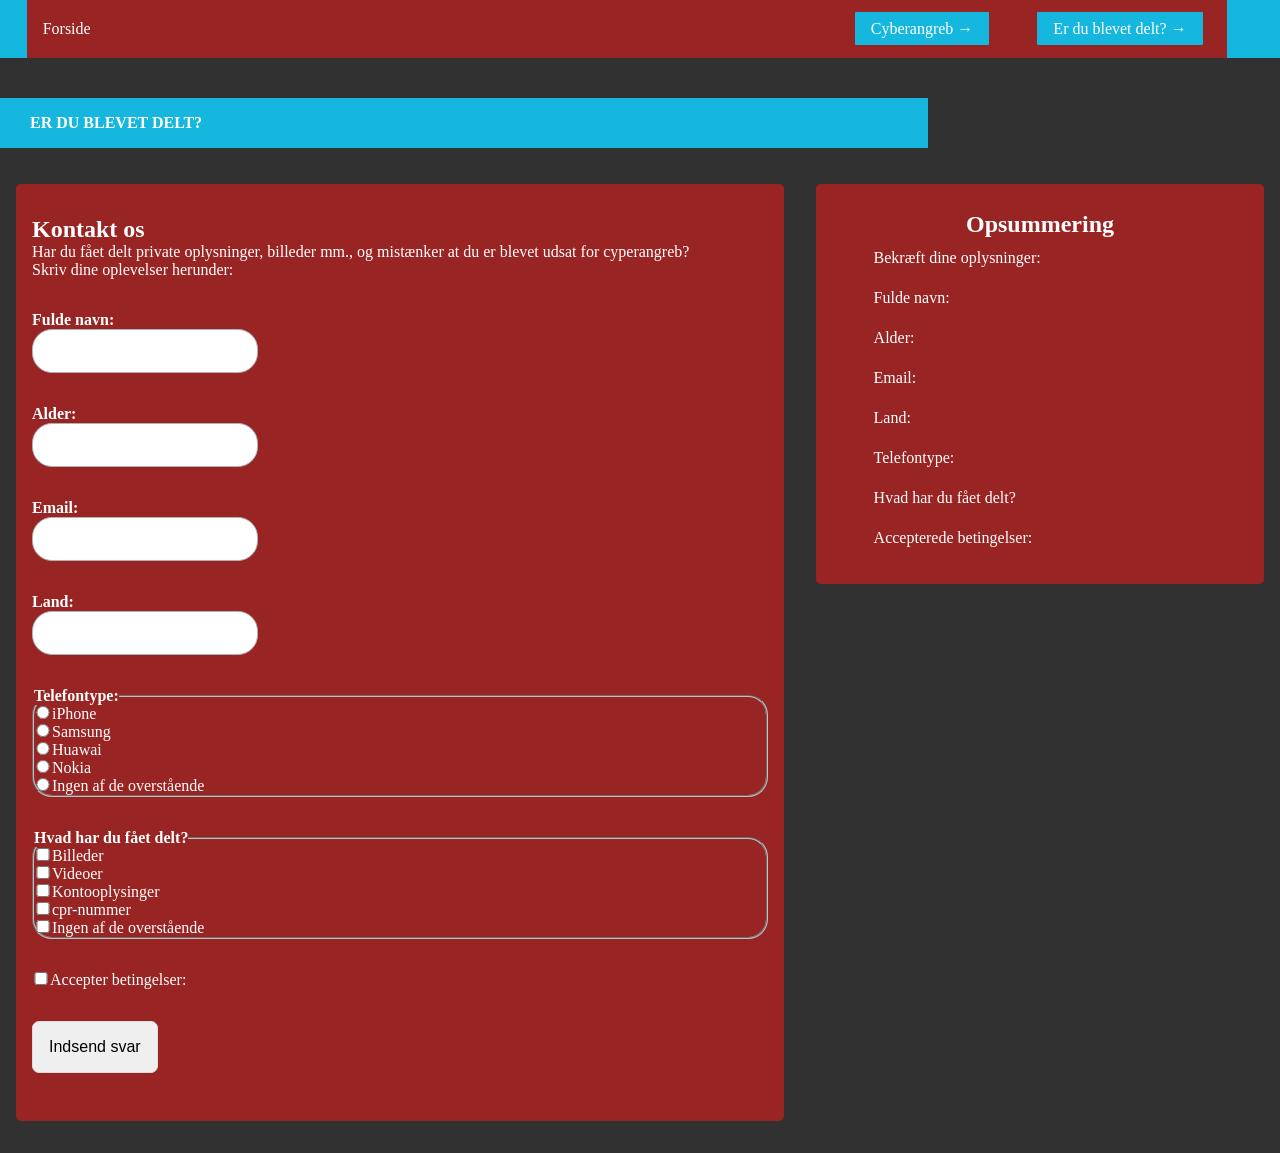
<file: register.html>
<!doctype html>
<html lang="da">
  <head>
    <meta charset="UTF-8" />
    <meta name="viewport" content="width=device-width, initial-scale=1.0" />
    <link rel="stylesheet" href="css/custom.css" />
    <link rel="stylesheet" href="css/fonts.css" />
    <link rel="stylesheet" href="css/general.css" />
    <link rel="stylesheet" href="css/layout.css" />
    <link rel="stylesheet" href="css/burger.css" />
    <link rel="stylesheet" href="css/cards.css" />
    <link rel="stylesheet" href="css/forms.css" />
    <link rel="icon" type="image/png" href="img/fav.png" />
    <title>Emergency Site</title>
  </head>
  <body id="register">
    <header>
      <nav>
        <div id="logotype-wrapper" class="logo">
          <a href="index.html">Forside</a>
        </div>
        <ul class="menu">
          <li><a class="menuItem" href="instruction.html">Cyberangreb</a></li>
          <li><a class="menuItem" href="register.html">Er du blevet delt?</a></li>
        </ul>
        <button class="burger">
          <span class="line"></span>
          <span class="line"></span>
          <span class="line"></span>
        </button>
      </nav>
    </header>
    <main>
      <h1>ER DU BLEVET DELT?</h1>
      <section id="form-section">
        <article id="form-info">
          <h2>Kontakt os</h2>
          <p>Har du fået delt private oplysninger, billeder mm., og mistænker at du er blevet udsat for cyperangreb?</p>
          <p>Skriv dine oplevelser herunder:</p>
        </article>
        <form aria-label="webform">
          <div class="form_div">
            <label for="navn"><h4>Fulde navn:</h4></label>
            <input aria-describedby="navn-error" type="text" name="navn" />
            <p class="error-message" id="navn-error"><i>Please enter a value</i></p>
          </div>
          <div class="form_div">
            <label for="alder"><h4>Alder:</h4></label>
            <input aria-describedby="alder-error" type="number" name="alder" />
            <p class="error-message" id="alder-error"><i>Please enter a value</i></p>
          </div>
          <div class="form_div">
            <label for="email"><h4>Email:</h4></label>
            <input aria-describedby="email-error" type="email" name="email" />
            <p class="error-message" id="email-error"><i>Please enter a value</i></p>
          </div>
          <div class="form_div">
            <label for="land"><h4>Land:</h4></label>
            <input aria-describedby="land-error" type="text" name="land" />
            <p class="error-message" id="land-error"><i>Please enter a value</i></p>
          </div>
          <div class="form_div">
            <fieldset>
              <legend><h4>Telefontype:</h4></legend>
              <div>
                <label for="telefon"></label>
                <input aria-describedby="telefon-error" type="radio" name="telefon" value="Iphone" />iPhone
              </div>
              <div>
                <label for="telefon"></label>
                <input aria-describedby="telefon-error" type="radio" name="telefon" value="Samsung" />Samsung
              </div>
              <div>
                <label for="telefon"></label>
                <input aria-describedby="telefon-error" type="radio" name="telefon" value="Huawai" />Huawai
              </div>
              <div>
                <label for="telefon"></label>
                <input aria-describedby="telefon-error" type="radio" name="telefon" value="Nokia" />Nokia
              </div>
              <div>
                <label for="telefon"></label>
                <input aria-describedby="telefon-error" type="radio" id="andet" />Ingen af de overstående
                <p class="error-message" id="telefon-error"><i>Please enter a value</i></p>
              </div>
            </fieldset>
          </div>
          <div class="form_div">
            <fieldset>
              <legend><h4>Hvad har du fået delt?</h4></legend>
              <div>
                <label for="delt"></label>
                <input aria-describedby="delt-error" type="checkbox" name="delt" value="Billeder" />Billeder
              </div>
              <div>
                <label for="delt"></label>
                <input aria-describedby="delt-error" type="checkbox" name="delt" value="Videoer" />Videoer
              </div>
              <div>
                <label for="delt"></label>
                <input aria-describedby="delt-error" type="checkbox" name="delt" value="Kontooplysninger" />Kontooplysinger
              </div>
              <div>
                <label for="delt"></label>
                <input aria-describedby="delt-error" type="checkbox" name="delt" value="Cpr-nummer" />cpr-nummer
              </div>
              <div>
                <label for="delt"></label>
                <input aria-describedby="delt-error" type="checkbox" id="delt" />Ingen af de overstående
                <p class="error-message" id="delt-error"><i>Please enter a value</i></p>
              </div>
            </fieldset>
          </div>
          <div class="form_div">
            <label for="terms"></label>
            <input aria-describedby="terms-error" type="checkbox" name="terms" value="terms" />Accepter betingelser:
            <p class="error-message" id="terms-error"><i>Please enter a value</i></p>
          </div>
          <div class="form_div">
            <button class="btn">Indsend svar</button>
          </div>
        </form>
      </section>
      <section id="form-summary">
        <h2>Opsummering</h2>
        <article>
          <p class="placeholder">Bekræft dine oplysninger:</p>
        </article>
        <div>
          <p>Fulde navn: <span id="navn_output"></span></p>
          <p>Alder: <span id="alder_output"></span></p>
          <p>Email: <span id="email_output"></span></p>
          <p>Land: <span id="land_output"></span></p>
          <p>Telefontype: <span id="telefon_output"></span></p>
          <p>Hvad har du fået delt? <span id="delt_output"></span></p>
          <p>Accepterede betingelser: <span id="terms_output"></span></p>
        </div>
      </section>
    </main>
    <footer></footer>
    <script src="js/register.js"></script>
  </body>
</html>
</file>
<file: css/custom.css>
:root {
  /* Background color */
  --color-bg: rgba(37, 101, 166, 0.211);
  --color-bg: rgba(0, 0, 0, 0.807);

  /* Header background color */
  --color-head-bg: #15b7df;

  /* Logotype */
  --color-logotype-bg: rgb(153, 36, 36);
  --color-text-logotype: #ffffff;
  --font-logotype-size: 1rem;

  /* Global menu */
  --color-menu-bg: rgb(153, 36, 36);
  /* Links */
  --color-link-bg: #15b7df;
  --color-link-active: #c51616;
  --color-link-hover: #c51616;
  --border-radius-links: 1px;

  /* Headlines (size)*/
  --font-h1-size: 1rem;
  --font-h2-size: 1rem;
  --font-h3-size: 1rem;

  --headline2-size: 1rem;
  --headline3-size: 1rem;
  --font-sub1-size: 1rem;

  /* Headlines (color) */
  --color-headline-bg: rgb(153, 36, 36);

  /* Tekst */
  --color-text: #fff;
  --color-text-inverted: #ffff;

  /* Andet tekst */
  --followup-text-size: 1rem;

  /*  Margins */
  --margin-head-bottom: 5px;

  /* Borders */
  --border-radius: 5px;

  /* Cards */
  --color-card-bg: #15b7df;
  --color-card-bg-inverted: rgb(33, 148, 249);
  --color-cta-card-bg: #15b7df;
  --color-cta-card-bg-inverted: #15b7df;

  /* Fonts & font weights*/
  --font-family-sans: ui-sans-serif;
  --font-weight-bold: 700;
  --font-weight-medium: 500;
  --font-weight-regular: 300;
  --font-weight-light: 200;

  /* Infographics background colors*/
  --color-info-bg: #0b1738;
}
html {
  color-scheme: light;
}
html.dark {
  color-scheme: dark;
}
</file>
<file: css/fonts.css>
@font-face {
  font-family: "Rubik";
  src: url("../fonts/Rubik-VariableFont_wght.woff2") format("woff2-variations"),
    url("/fonts/Rubik-Regular.woff") format("woff");
  font-weight: 200 700;
  font-style: normal;
}
</file>
<file: css/general.css>
* {
  margin: 0;
  padding: 0;
  box-sizing: border-box;
}
body {
  font-family: var(--font-family-sans);
  color: var(--color-text);
  background-color: var(--color-bg);
}
header {
  height: min-content;
  background-color: var(--color-head-bg);
}
#main-disclamer {
  height: 225px;
  background-color: var(--color-head-bg);
  display: flex;
  justify-content: flex-start;
  align-items: center;
  padding-left: 2rem;
  padding-bottom: 2%;
  margin-bottom: var(--margin-head-bottom);
}
#main-disclamer-content {
  display: flex;
  column-gap: 1rem;
}
main section {
  padding: 20px;
  border-radius: var(--border-radius);
}
h1 {
  font-size: var(--font-h1-size);
  font-weight: var(--font-weight-bold);
  color: var(--color-text-inverted);
  margin: 5px 0;
  line-height: 1.3rem;
  text-align: left;
}

#instruction h1,
#register h1 {
  margin: 40px 0 20px 0;
  padding: 15px 30px;
  background-color: var(--color-head-bg);
  font-size: var(--font-h2-size);
}
#instruction p {
  grid-column: 1/-1;
  margin-bottom: 10px;
  font-size: var(--font-h2-size);
  line-height: 1.5rem;
}
.sub {
  font-size: var(--font-sub1-size);
  font-weight: var(--font-weight-light);
  color: var(--color-text-inverted);
}
h2 {
  font-size: var(--headline2-size);
}
h3 {
  font-size: var(--headline3-size);
}
main > h1 {
  width: calc(80% - 6rem);
}
/* NAVIGATION STRUCTURES */
header > nav {
  height: 100%;
  background-color: var(--color-menu-bg);
}
nav ul {
  list-style: none;
}
a {
  font-family: var(--font-family-sans);
}
nav a {
  text-decoration: none;
  color: var(--color-text);
}
/* Måske skal du lave en ny regel for logotype-wrapper, når du har lavet din logotype */
#logotype-wrapper {
  background-color: var(--color-logotype-bg);
  display: flex;
  justify-content: flex-start;
  align-items: center;
  height: 3.6rem;
}
#logotype-wrapper img {
  height: 50px;
}
#logotype-wrapper > a {
  color: var(--color-text-logotype);
  font-size: var(--font-logotype-size);
  font-weight: var(--font-weight-medium);
  width: max-content;
  margin-left: 1rem;
}
/* Global menu */
header nav li a {
  margin: 1.5rem;
  background-color: var(--color-link-bg);
  color: var(--color-text);
  font-size: var(--followup-text-size);
  padding: 0.5rem 1rem;
  border-radius: var(--border-radius-links);
}
/* Pilen efter menu-tekst */
header > nav li > a:after {
  content: " \2192";
}
/* Global menu hover effekt - Lav den om til det, du synes */
nav a:hover {
  background-color: var(--color-link-hover);
}
nav a:active {
  background-color: var(--color-link-active);
}

/* FOOTER */
footer {
  background-color: var(--color-link-bg);
}

footer a {
  font-size: 0.7rem;
}
.forside {
  display: grid;
  grid-template-columns: 1fr 1fr;
}
</file>
<file: css/layout.css>
/* LAYOUT FOR MAIN CONTENT */
body {
  display: grid;
  grid-template-rows: auto 1fr auto;
  min-height: 100vh;
  margin: 0 auto;
}
main {
  display: grid;
  row-gap: 1rem;
}
main > *:not(:first-child) {
  margin: 0 1rem;
}
main {
  grid-template-rows: min-content min-content 1fr min-content;
}
#instruction main {
  grid-template-rows: min-content min-content min-content 1fr min-content;
}

.error-message {
  display: none;
}

/* LAYOUT FOR HEADER AND FOOTER */
footer {
  display: grid;
  grid-template-columns: 1fr minmax(300px, 1200px) 1fr;
}

header {
  grid-row: 1;
  display: grid;
  grid-template-columns: 1fr minmax(300px, 1200px) 2fr;
}
header nav,
footer nav {
  grid-column: 2 / 3;
  display: flex;
  justify-content: space-between;
  align-items: center;
}
header nav > * {
  flex: 1;
}
nav ul {
  display: flex;
  justify-content: flex-end;
  align-items: center;
}
header ul {
  height: 100%;
  width: clamp(175px, 50%, 300px);
}
footer ul {
  flex-direction: column;
  padding-left: 1rem;
}

/* LAYOUT FOR SECTIONS */

@media (width > 600px) {
  #instruction > main,
  #register > main {
    grid-template-columns: 5fr 3fr;
    grid-template-rows: auto auto 1fr auto;
  }

  .qr {
    order: 1;
  }

  h1 {
    grid-column: 1 / -1;
  }
}
</file>
<file: css/forside.css>
.section-forside {
  display: grid;
  grid-template-columns: 1fr;
  background-color: rgba(211, 21, 21, 0.876);
  justify-items: center;
  border-radius: 0;
}
.logo-forside {
  width: 100px;
}
.forside {
  align-items: center;
}
.forside h1 {
  font-size: 35px;
  line-height: 1.2;
  margin-bottom: 10px;
}
.forside p {
  font-size: 22px;
}
#wrapper {
  display: grid;
  grid-template-columns: 1fr 1fr;
  padding: 2rem;
}
#newspaper h1 {
  color: rgb(255, 255, 255);
  font-size: x-large;
  /* background-color: rgb(27, 78, 129); */
  background-color: rgb(153, 36, 36);
  text-align: center;
  padding-top: 0.5rem;
}
/* #wrapper h1 {
  color: rgb(255, 255, 255);
  margin-left: 1.3rem;
  font-size: x-large;
  background-color: rgb(27, 78, 129);
  padding-bottom: 1rem;
  padding-top: 1rem;
  padding-left: 2rem;
  max-width: 40.4rem;
} */
#newspaper {
  display: grid;
}

#newspaper article {
  display: grid;
  grid-template-columns: 1fr 3fr;
  align-items: center;
  color: black;
  background-color: #eeeeee;
  gap: 10px;
}
#newspaper a {
  color: white;
  padding: 3px;
  border-radius: 20px;
  text-decoration: solid;
  text-decoration: none;
  background-color: #15b7df;
  font-size: 14px;
}
#newspaper h2 {
  font-size: 25px;
}
#newspaper img {
  max-width: 300px;
  border-radius: 0px;
  padding: 1rem;
}
#newspaper div {
  padding: 1rem;
}
#breaking {
  max-width: 400px;
  align-items: center;
  justify-self: center;
}
#breaking article {
  display: grid;
  grid-template-columns: 3fr;
  max-width: 400px;
  background-color: #eeeeee;
  text-align: center;
  color: black;
}
.articles1 {
  min-height: 160px;
  place-content: center;
  background-color: #c7c7c7b5;
}
.articles {
  min-height: 160px;
  place-content: center;
}

#breaking h1 {
  color: #ffffff;
  background-color: rgb(153, 36, 36);
  font-size: x-large;
  text-align: center;
  padding-top: 0.7rem;
}
#breaking h2 {
  font-size: 25px;
}
#breaking button {
  margin-top: 6px;
  padding: 5px;
  border-style: none;
  background-color: #15b7df;
  color: #ffffff;
  font-family: "Times New Roman", Times, serif;
  font-size: 14px;
  padding: 8px;
  padding-left: 2rem;
  padding-right: 2rem;
  border-radius: 3rem;
  cursor: pointer;
}

[popover] {
  transition: 0.3s;
  opacity: 1;
  border-style: none;
  margin: auto;
  max-width: 65ch;
  padding: 2rem;
}
[popover] p {
  line-height: 1.2;
  text-align: left;
}
:popover-open {
  opacity: 1;
}
::backdrop {
  backdrop-filter: blur(6px);
}
.dronning {
  max-width: 400px;
}
@starting-style {
  :popover-open {
    opacity: 0;
  }
}
</file>
<file: css/burger.css>
.burger {
  width: 30px;
  height: 20px;
  cursor: pointer;
}

.burger .line {
  display: block;
  width: 100%;
  height: 2px;
  background-color: #333333;
  margin-bottom: 5px;
  transition: 0.2s linear;
}
.burger {
  display: none;
}
@media screen and (width < 800px) {
  .menu {
    display: none;
  }
  .logo {
    flex: 0 0 50vw;
  }
  .burger {
    /* display: block; */
    background-color: transparent;
    border: 0;
    flex: 0 0 auto;
    margin: 0 20px;
  }
  .burger.active .line:nth-child(1) {
    transform: rotate(45deg) translate(5px, 5px);
    transition: 0.2s linear;
  }
  .burger.active .line:nth-child(2) {
    opacity: 0;
    transition: 0.15s linear;
  }
  .burger.active .line:nth-child(3) {
    transform: rotate(-45deg) translate(5px, -5px);
    transition: 0.2s linear;
  }
  nav.active .menu {
    display: block;
    background-color: var(--color-menu-bg);
    position: absolute;
    top: 3.6rem;
    right: 0;
    width: clamp(200px, 50vw, 400px);
    z-index: 1;
    opacity: 0.8;
  }
  header > nav li > a:after {
    content: "";
  }
  nav.active .menu li {
    margin: 40px 20px;
    text-align: right;
  }
  nav.active .menu a {
    font-size: 24px;
  }
}
</file>
<file: css/cards.css>
.daily_card {
  background-color: var(--color-card-bg);
  display: grid;
  grid-template-columns: 3fr 5fr;
  gap: 10px;
  padding: 40px 0 40px 20px;
  border-radius: var(--border-radius);
  height: minmax(200px, min-content);
}
.daily_text {
  display: grid;
  grid-template-rows: repeat(3, min-content);
  gap: 10px;
}
.daily_text h2 {
  background-color: var(--color-headline-bg);
  color: var(--color-text-inverted);
  padding: calc(1.1rem / 1.5) 0 calc(1.1rem / 2) 1rem;
  margin: 0 0 0.5rem 0;
}
.daily_text p {
  padding-right: 2rem;
  margin: 0 0 1rem 0;
}
.daily_text .cta_btn {
  justify-self: left;
  width: 80%;
}
.daily_img {
  width: 100%;
  height: 100%;
  object-fit: cover;
}
.news_card {
  background-color: var(--color-card-bg);
  display: grid;
  gap: 0.4rem;
  padding: 1rem 0;
  height: minmax(300px, min-content);
}
.news_card:nth-child(2n) {
  background-color: var(--color-card-bg-inverted);
}
.news_card > * {
  padding: 0 1rem;
}
.news_card h3 {
  margin: 0.5rem 0 0 0;
}
.news_card p {
  margin: 0 0 1rem 0;
}
.news_card:first-child:before {
  content: "BREAKING NEWS";
  background-color: var(--color-headline-bg);
  color: var(--color-text);
  font-size: var(--font-h3-size);
  font-weight: var(--font-weight-medium);
  text-align: center;
  line-height: 1rem;
  padding: calc(1.1rem / 1.5) 0 calc(1.1rem / 2) 0;
}
.news_card:first-child {
  border-radius: var(--border-radius) var(--border-radius) 0 0;
}
.news_card:last-child {
  border-radius: 0 0 var(--border-radius) var(--border-radius);
}

.news_card .cta_btn {
  justify-self: center;
}
.cta_btn {
  display: inline-block;
  padding: 0.4rem 1rem;
  background-color: var(--color-cta-card-bg);
  color: var(--color-text-inverted);
  text-decoration: none;
  width: max-content;
  border-radius: var(--border-radius);
}
.news_card .cta_btn {
  background-color: var(--color-cta-card-bg);
}
.news_card:nth-of-type(2n) .cta_btn {
  background-color: var(--color-cta-card-bg-inverted);
  color: var(--color-text);
}
.cta_btn:after {
  content: "\2192";
  margin-left: 1rem;
}
</file>
<file: css/infographic.css>
html {
  interpolate-size: allow-keywords;
}
#head-txt {
  fill: rgb(54, 54, 54);
}
.info-text {
  padding: 20px 0;
  background-color: #eeeeee;
  color: black;
}
.info-graphic {
  /* background-color: #eeeeee; */
  border: 5px solid #eeeeee;
  border-radius: 8px;
  margin: 60px auto 80px auto;
  padding: 20px 0;
}
.info-text h2 {
  line-height: 3rem;
  text-align: center;
  background-color: var(--color-headline-bg);
  color: var(--color-text);
  margin-bottom: 1rem;
  font-size: 1.3rem;
}
.info-text h3 {
  font-size: 0.8rem;
  line-height: 0.8rem;
  font-weight: 600;
  margin: 0;
  padding: 0;
}
.ins-p {
  color: rgb(255, 255, 255);
}
.info-text > *:not(:first-child) {
  margin: 0 clamp(1rem, 10%, 7rem);
}
.info-text p {
  font-size: 0.8rem;
  line-height: 1.3;
  margin: 0 0 1.2rem 0;
  padding: 0;
}
.info-box {
  padding: 1rem 1rem 0.5rem 1rem;
  background-color: var(--color-headline-bg);
  color: white;
}

.info-box:nth-of-type(2n) {
  background-color: #15b7df;
}
::details-content {
  height: 0;
  overflow: clip;
  transition: height 0.4s allow-discrete;
}
[open]::details-content {
  height: auto;
}

/* .hidden {
  display: none;
}
.content {
  max-height: 0;
  overflow: hidden;
  transition: max-height 0.3 ease;
}
.content.open {
  max-height: 200px;
}
.toggle {
  cursor: pointer;
  font-weight: bold;
} */
</file>
<file: css/forms.css>
#webform {
  background-color: var(--form-background-color);
}

#form-section,
#form-summary {
  background-color: rgb(153, 36, 36);
  padding: 1rem;
  color: rgb(255, 255, 255);
}
#form-section h2 {
  font-size: x-large;
  padding-top: 1rem;
  color: rgb(255, 255, 255);
}
.form_div {
  padding-bottom: 2rem;
  color: rgb(255, 255, 255);
}
.btn {
  padding: 1rem;
  font-size: medium;
  cursor: pointer;
  border: 1px solid #ddd;
  border-radius: 7px;
}
#form-summary {
  height: 400px;
}
#form-summary h2 {
  line-height: 3rem;
  text-align: center;
  background-color: var(--headline-bg-color-inverted);
  color: var(--headline-color-inverted);
  padding-top: 0;
  font-size: x-large;
}
#form-summary h3 {
  font-size: 0.8rem;
  line-height: 0.8rem;
  font-weight: 600;
  margin: 0;
  padding: 0;
}
#form-summary > *:not(:first-child) {
  margin: 0 clamp(1rem, 10%, 7rem);
}
#form-summary p {
  font-size: 1rem;
  line-height: 1.3;
  margin: 0 0 1.2rem 0;
  padding: 0;
}
#form-info {
  padding-bottom: 2rem;
}
.error-message {
  display: none;
}
input {
  max-width: 300px;
  padding: 12px;
  border: 1px solid #b1b1b1;
  border-radius: 20px;
  font-size: 16px;
  transition: 0.2s ease;
}
fieldset {
  padding-left: 0;
  border-radius: 20px;
}
input[type="checkbox"],
input[type="radio"] {
  width: 18px;
  cursor: pointer;
}
</file>
